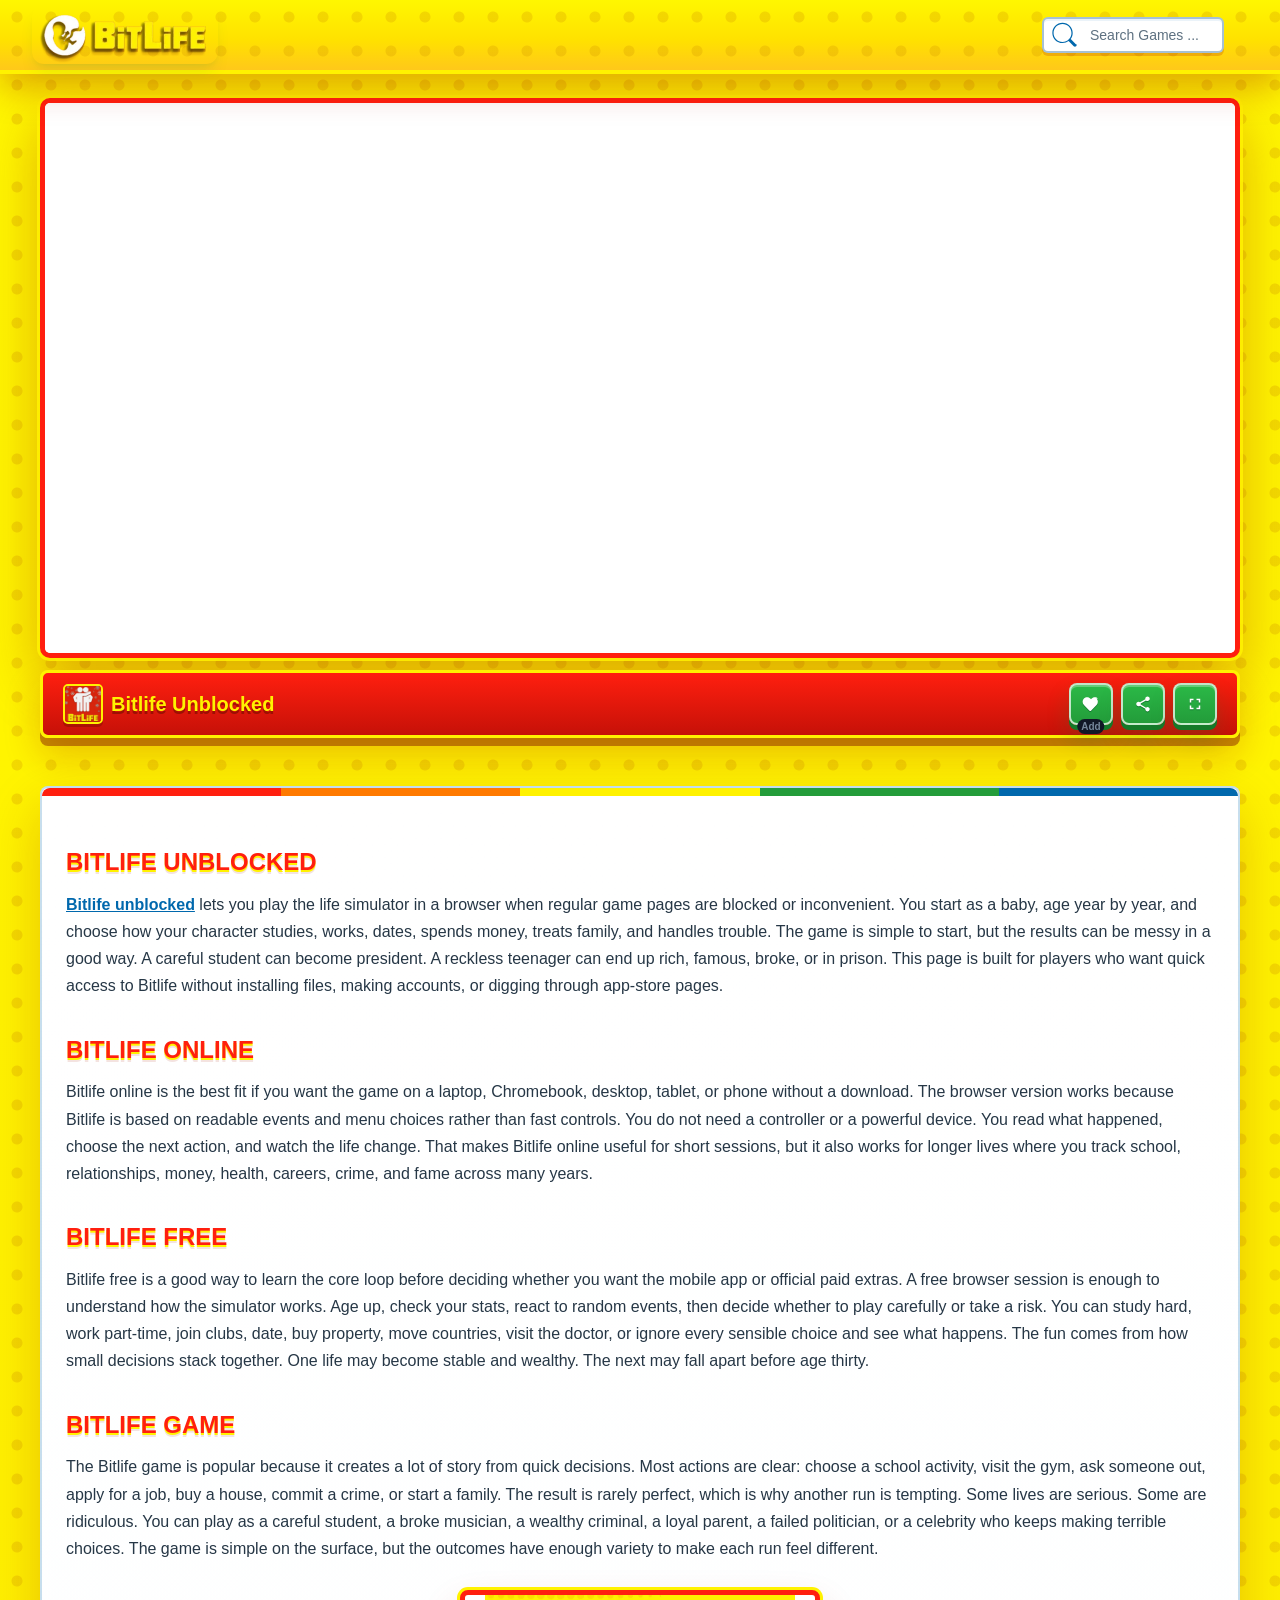
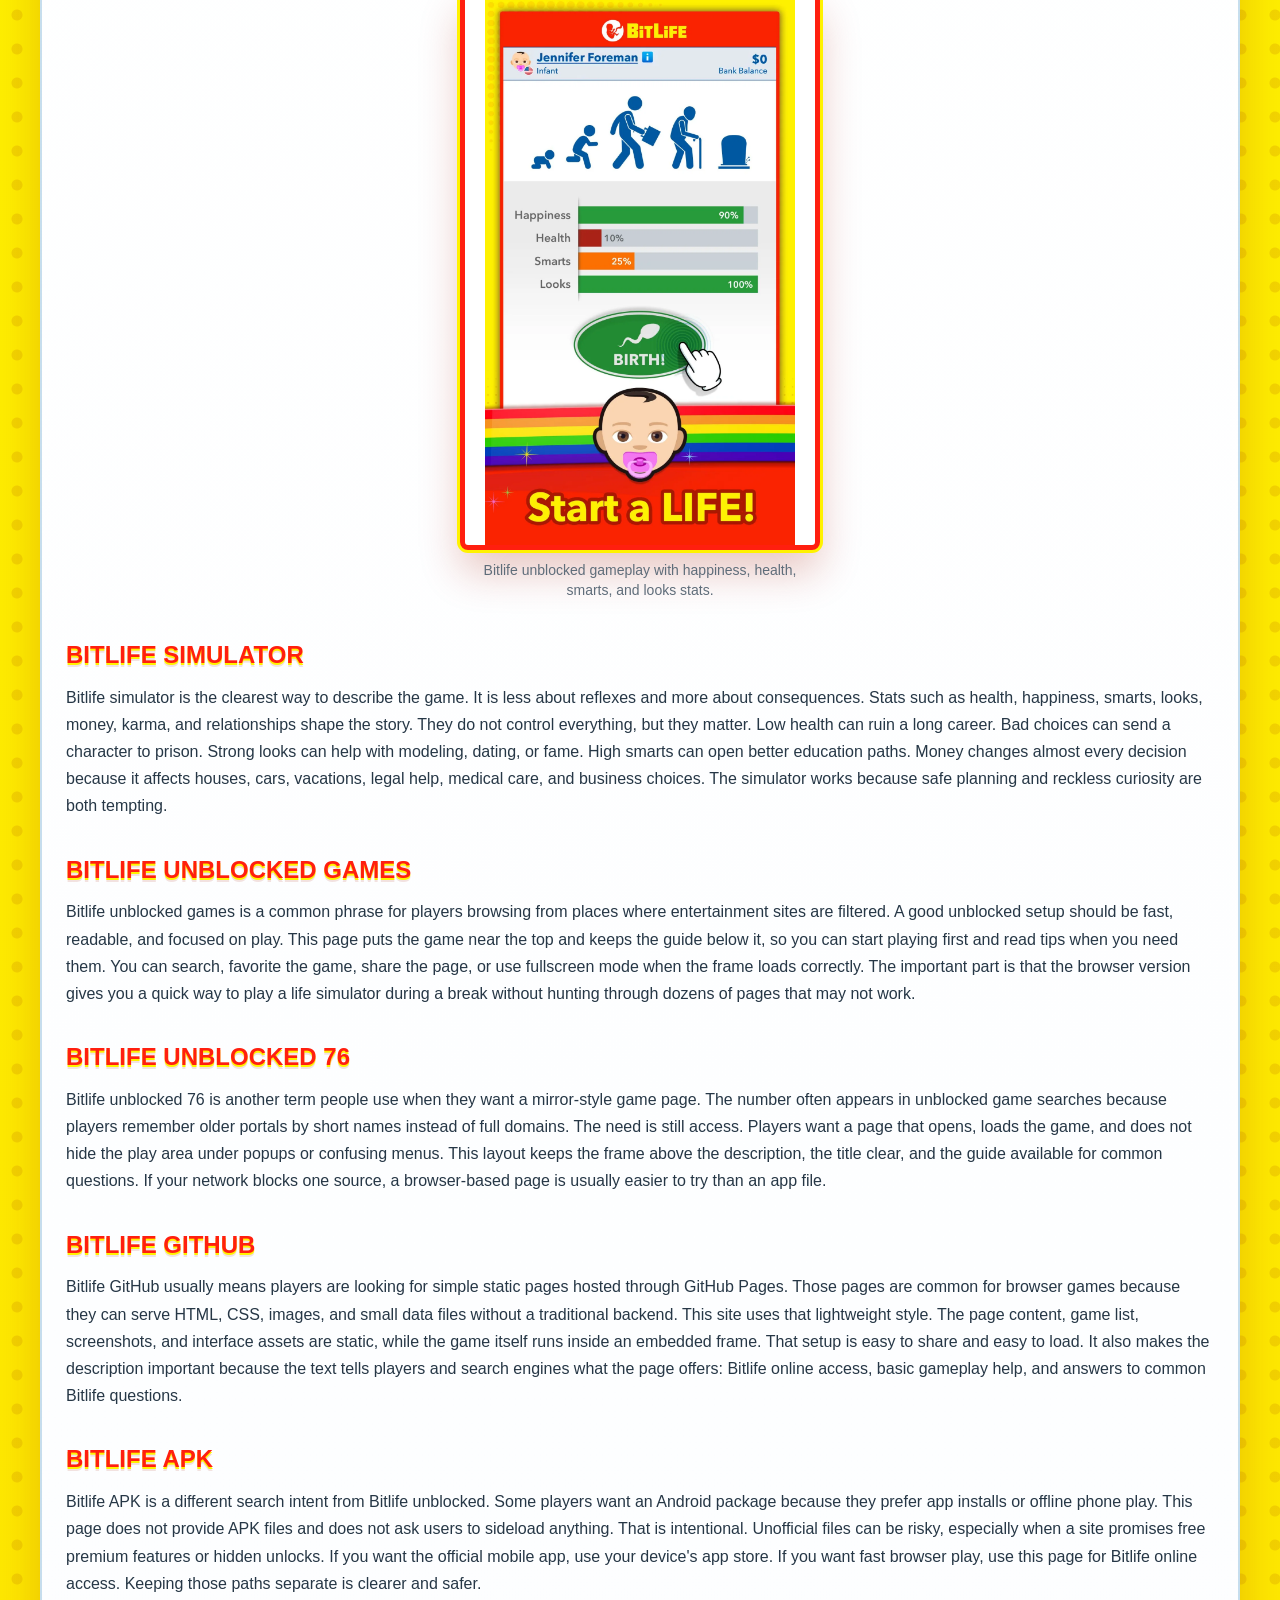
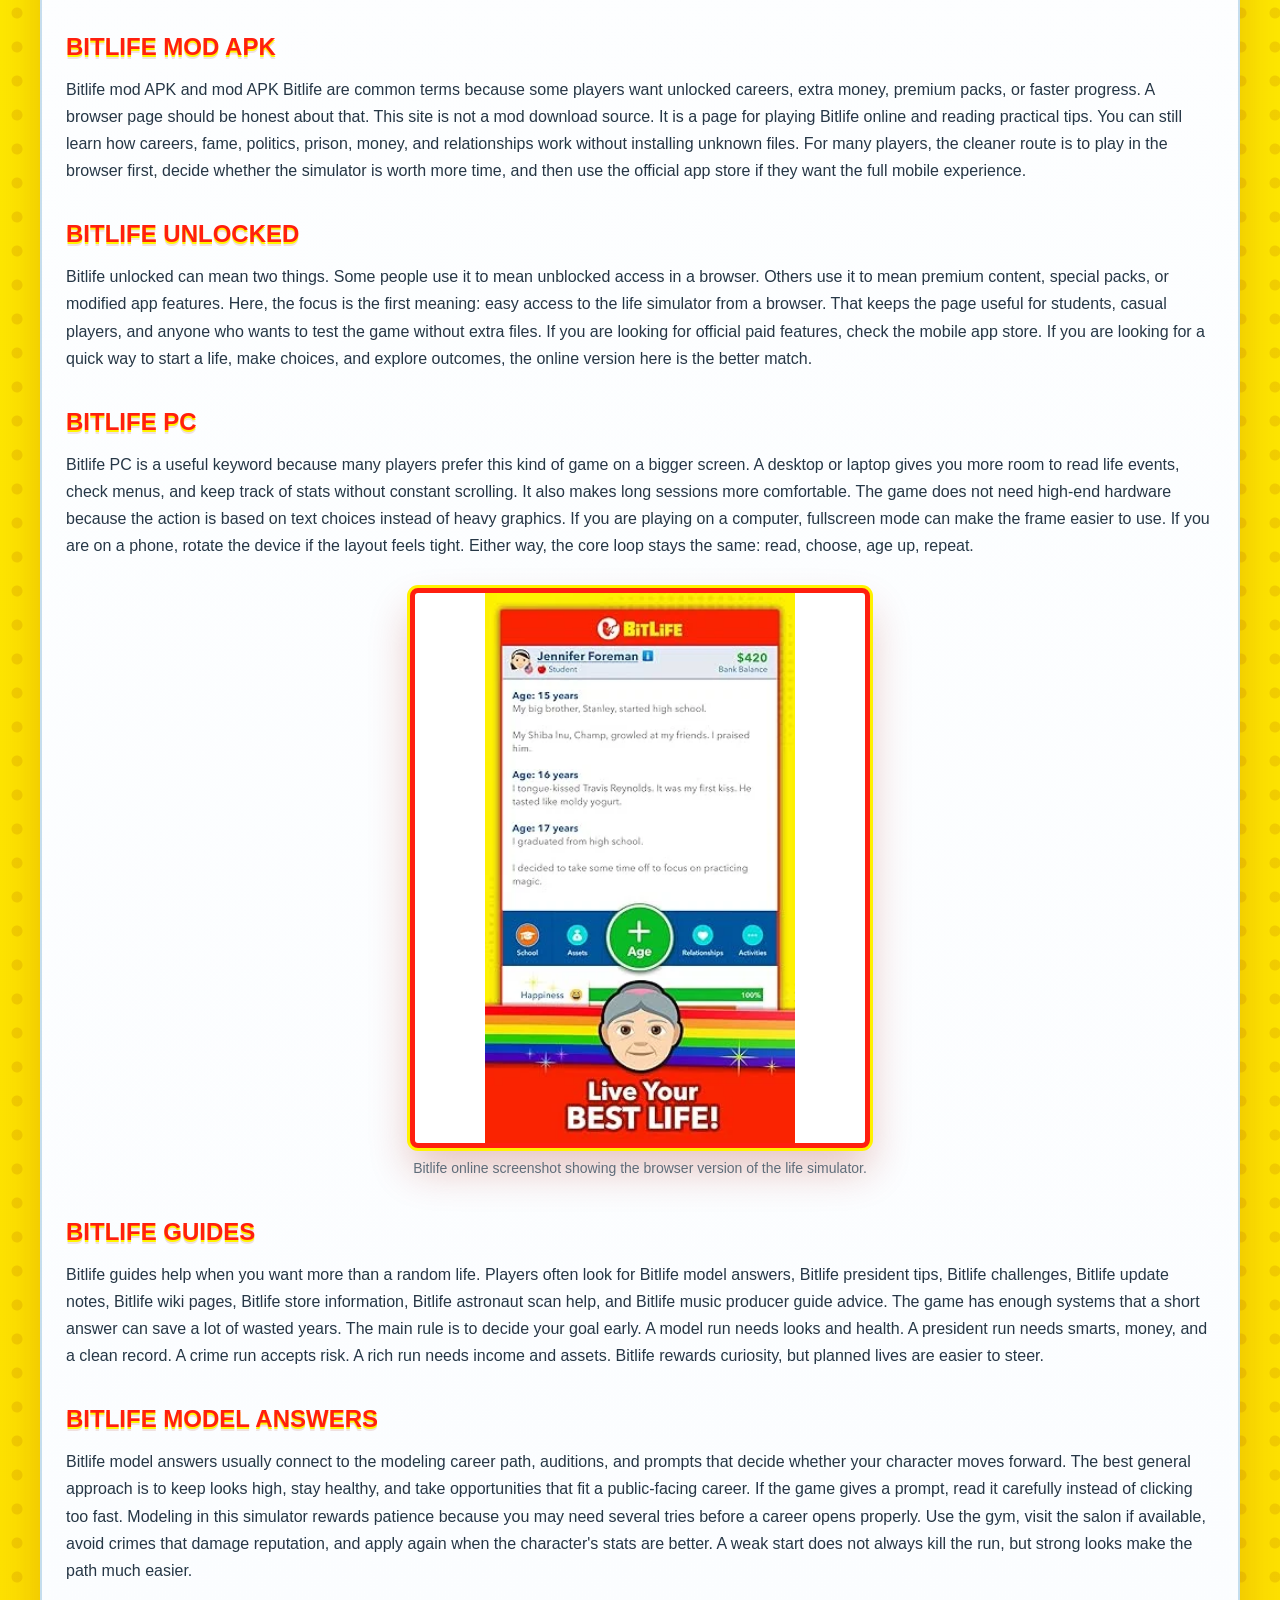
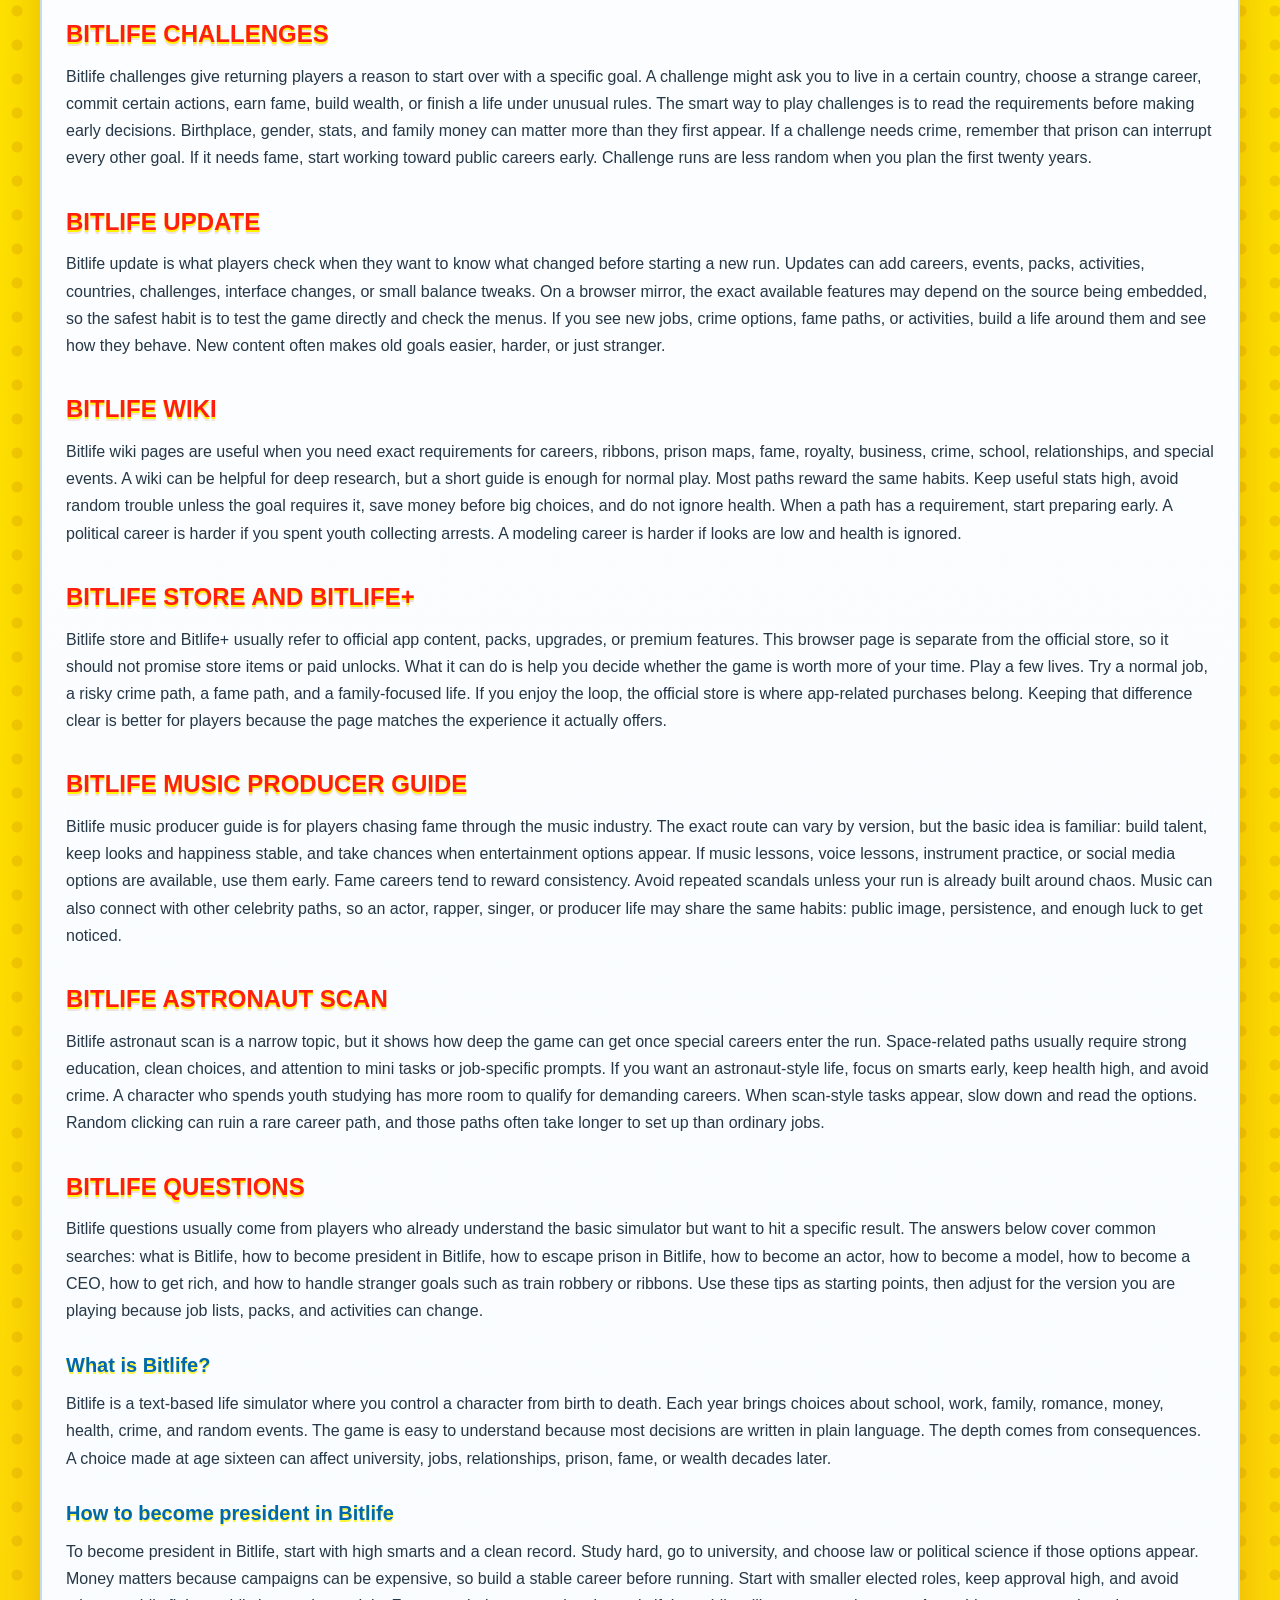
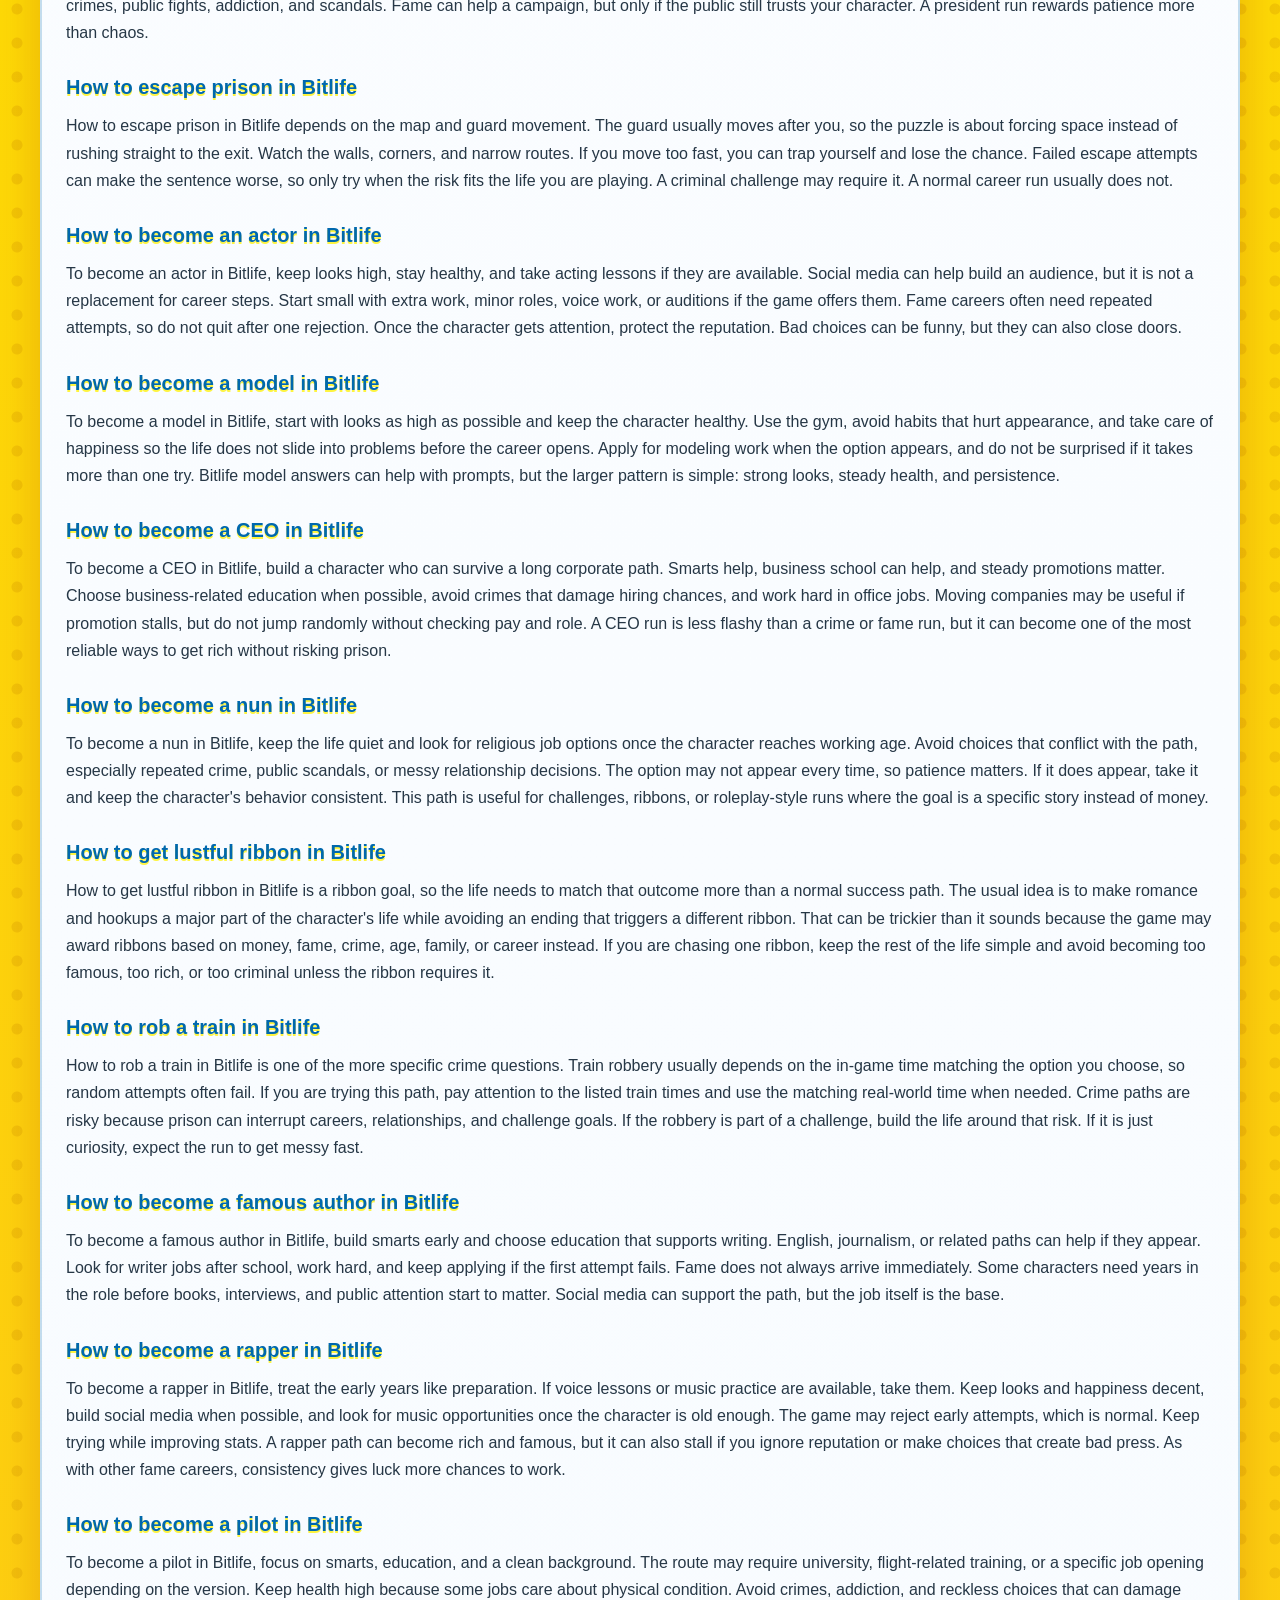
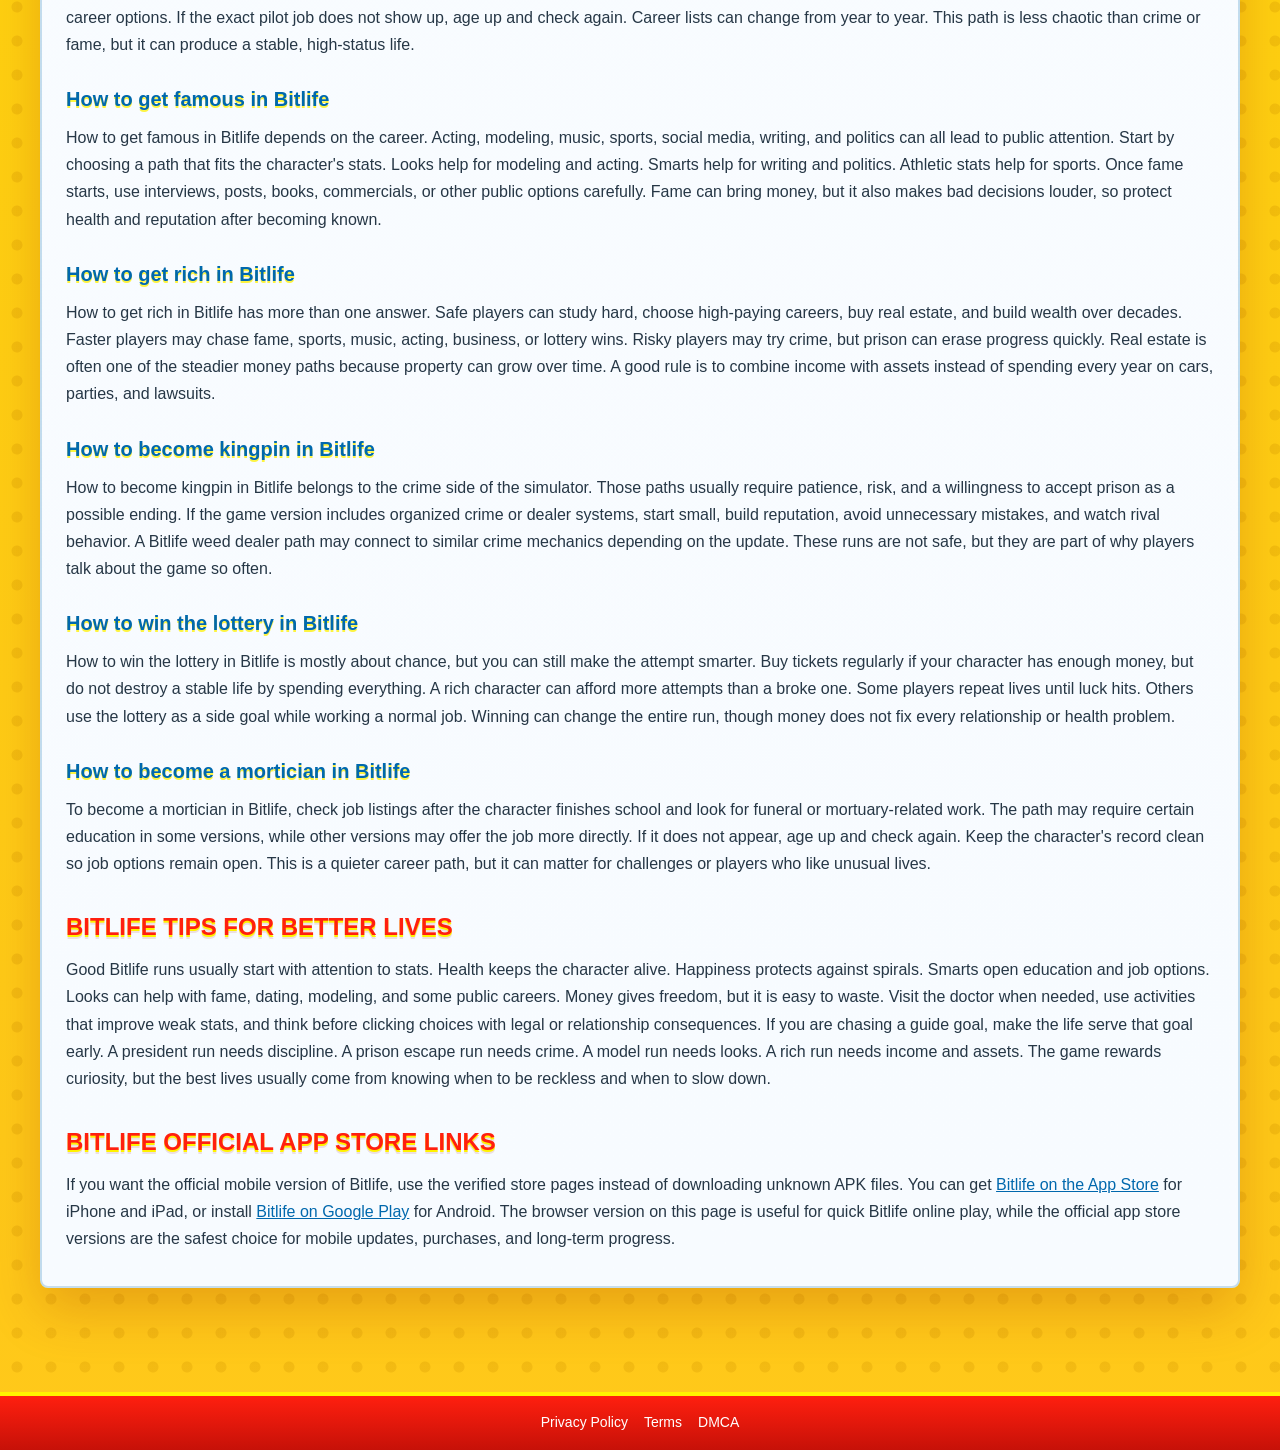
<file: index.html>
<!DOCTYPE html>
<html zontal-theme="dark" lang="en-US" class="dark">
<head>
<meta charset="utf-8">
<title>Bitlife Unblocked - Play Life Simulator Online Free</title>
<meta name="description" content="Play Bitlife unblocked online for free. Start a new life, make choices, build careers, and use simple guides for president, prison, actor, model, and more.">
<meta name="keywords" content="bitlife, bitlife unblocked, bitlife online, bitlife free, bitlife game, bitlife simulator, bitlife unblocked games, bitlife guides">
<meta name="title" content="Bitlife Unblocked - Play Bitlife Online Free">

<meta property="og:title" content="Bitlife Unblocked - Play Bitlife Online Free"><meta property="og:site_name" content="Bitlife Unblocked">
<meta property="og:type" content="website" />
<meta property="og:url" content="https://bitlife-unblocked-free.github.io/" />
<meta property="og:description" content="Play Bitlife unblocked online for free. Start a new life, make choices, build careers, and use simple guides for president, prison, actor, model, and more." />
<meta property="og:image" content="https://bitlife-unblocked-free.github.io/data/image/game/site-logo.webp" />
<meta name="twitter:card" content="summary_large_image" />
<meta name="twitter:title" content="Bitlife Unblocked - Play Bitlife Online Free" />
<meta name="twitter:description" content="Play Bitlife unblocked online for free. Start a new life, make choices, build careers, and use simple guides for president, prison, actor, model, and more." />
<meta name="twitter:image" content="https://bitlife-unblocked-free.github.io/data/image/game/site-logo.webp" /> 
<meta name="viewport"
 content="width=device-width, initial-scale=1.0, minimal-ui, shrink-to-fit=no viewport-fit=cover">
 <meta name="apple-mobile-web-app-capable" content="yes">
 <meta name="apple-mobile-web-app-status-bar-style" content="black-translucent">
 <meta name="apple-mobile-web-app-title" content="Bitlife Unblocked">
 <meta name="HandheldFriendly" content="true"/>
 <meta name="mobile-web-app-capable" content="yes"/>
  <link rel="icon" href="/favicon.ico" sizes="any">
  <link rel="icon" type="image/png" sizes="192x192" href="/favicon-192.png">
  <link rel="apple-touch-icon" sizes="180x180" href="/apple-touch-icon.png">
  <link rel="manifest" href="/site.webmanifest">
  <meta name="theme-color" content="#f21b0d">
  <meta http-equiv="x-ua-compatible" content="ie=edge">
 <link rel="canonical" href="https://bitlife-unblocked-free.github.io/" data-react-helmet="true">
 
 <!-- Google tag (gtag.js) -->
 <script async src="https://www.googletagmanager.com/gtag/js?id=G-HZW0Y8KCHE">
 </script><script>window.dataLayer = window.dataLayer || [];
 function gtag(){dataLayer.push(arguments);}
 gtag('js', new Date());

 gtag('config', 'G-HZW0Y8KCHE');</script> <script data-cfasync="false">var game_config = {
current_slug: 'bitlife-unblocked',
  home_page: 'bitlife-unblocked',
  domain_url: 'https://bitlife-unblocked-free.github.io',
  id_game: 2,
  logo: '/data/image/game/site-logo.webp',
 theme_color: '#f21b0d',
 domain_root: '/',
 not_allow_comment: 'no',
 show_comment: 'no'
 };
</script><link rel="stylesheet" type="text/css" href="/resources/css/swiper.css"/><!-- style.css-->
<link href="/resources/css/style.min.css"
 rel="stylesheet" type="text/css"/>
 <!-- style.css--><link href="/resources/css/meltdown-redesign.css" rel="stylesheet" type="text/css"/></head><body class="__className_d65c78 __variable_05e5f9"><div class="min-h-screen dark:bg-gray-950 font-sans antialiased flex flex-col"><header class="w-full py-1 bg-white/95 dark:bg-gray-900 backdrop-blur-md border-b border-[#007b43]/10 relative z-50"><div class="container flex h-30 items-center justify-between"><div class="flex gap-8 md:gap-12"><a href="/" class="flex items-center space-x-3 group"><div class="relative rounded-xl shadow-lg shadow-[#007b43]/10"><img alt="Bitlife Unblocked" loading="lazy" decoding="async" data-nimg="1"
 class=""
 style="color:transparent;object-fit: contain;max-height: 30px;"
 src="/data/image/game/site-logo.webp" /></div></a></div><div class="flex items-center gap-4"><div class="relative w-full mx-auto px-3 md:px-6 search-results"><div class="relative "><input type="text" placeholder="Search Games ..." id="search_txt"
 class="input_search w-full rounded-3xl transition-all duration-300 border-2 pl-9 pr-4 h-10 text-lg "
 autocomplete="off" /><button id="search_button"
 class="lucide lucide-search absolute top-1/2 -translate-y-1/2 transition-colors text-[#007b43]/70 left-2 w-7 h-7"><span class="svg-icon svelte-11lxo0l" aria-hidden="true"><svg class="svg-icon__link icon-search"><use xlink:href="#icon-search"></use></svg></span></button></div></div><!-- <button class="menu inline-flex items-center justify-center whitespace-nowrap rounded-md text-sm font-medium ring-offset-background focus-visible:outline-none focus-visible:ring-2 focus-visible:ring-ring focus-visible:ring-offset-2 disabled:pointer-events-none disabled:opacity-50 border border-input bg-background hover:bg-accent h-10 w-10 transition-all duration-300"
 aria-label="Menu" type="button"><span class="svg-icon" aria-hidden="true"><svg class="svg-icon__link"><use xlink:href="#icon-menu"></use></svg></span></button> --></div></div></header><div class="fixed hidden min-[1750px]:block top-20 left-6 z-50 ns-enh76-e-2 asset-container"><div class="w-[200px] h-[720px]"><div class="mt-8 mb-6 hidden"><div class="rounded-lg rounded-b-none overflow-hidden bg-gray-100"><div class="text-center text-gray-500/50 text-sm px-3 py-0">Advertisement</div></div></div></div></div><div class="relative"><div class="max-w-7xl mx-auto"><div class="flex h-full"><main class="flex-1 2xl:ml-[0]"><div class="min-h-screen"><div id="sub-page-data" class="w-full mx-auto px-3 md:px-10 py-3 md:py-6 page-data"><div class="mb-3 md:mb-12"><div class="w-full mx-auto px-0"><div class="mb-9 md:mb-12"><div class="w-full mx-auto"><div class="relative overflow-hidden rounded-2xl bg-gradient-to-br from-[#007b43]/10 to-white/5 dark:from-[#007b43]/20 dark:to-gray-900/10 shadow-2xl"><div class="relative w-full h-[--mobile-height] md:h-[--desktop-height]"
 style="width:100%;--mobile-height:400px;--desktop-height:550px;min-height:520px;"><div class="frame-box-game" id="frame-container"></div><script data-cfasync="false">window.addEventListener("DOMContentLoaded", function () {
 let game_frame = $('<iframe id="game-area" allowfullscreen="true" title="Play Bitlife Unblocked" width="100%" height="100%" src="https://unblockedgames67.gitlab.io/bitlife-life-simulator/" allow="autoplay; fullscreen; camera; focus-without-user-activation *; monetization; gamepad; keyboard-map *; xr-spatial-tracking; clipboard-write; web-share; accelerometer; magnetometer; gyroscope; display-capture" name="gameFrame" scrolling="no" sandbox="allow-forms allow-modals allow-orientation-lock allow-pointer-lock allow-popups allow-popups-to-escape-sandbox allow-presentation allow-scripts allow-same-origin allow-downloads"></iframe>');

 $("#frame-container").html(game_frame);
 });</script></div></div><div class="player__footer player-footer"><div class="player-footer__inner"><div class="player-footer__left player-footer__item"><img width="40" height="40"
   src="/data/image/game/site-banner.webp"
  class="img-fluid" decoding="async"
  alt="Bitlife Unblocked"
 fetchpriority="high"/><h1 class="">Bitlife Unblocked</h1></div><div class="player-footer__actions player-footer__item"><button type="button"
 class="g-footer__button favorite-icon favorites_btn favorites-add-2"
 onclick="favorite(this);"
 data-id="2"
 data-name="Bitlife Unblocked"
  data-url="/"
  data-slug="bitlife-unblocked"
 data-image="/data/image/game/Basket%20Random.webp"><span class="svg-icon" aria-hidden="true"><svg class="svg-icon__link"><use
 xlink:href="#icon-heart"></use></svg></span><div class="g-footer__button-title"><span class="g-footer__button-title_text g-footer__button-title_first">Add</span><span class="g-footer__button-title_text g-footer__button-title_last"></span></div></button><button class="g-footer__button toggleModalBtn"
 data-target="#modalShare"><span class="svg-icon" aria-hidden="true"><svg class="svg-icon__link"><use
 xlink:href="#icon-shares"></use></svg></span><div class="g-footer__button-title"><span class="g-footer__button-title_text g-footer__button-title_first"></span><span class="g-footer__button-title_text g-footer__button-title_last">Share</span></div></button><div class="footer__button hide_fullscreen"><button class="g-footer__button player-footer__fullscreen"
 onclick="open_fullscreen();"><span class="svg-icon" aria-hidden="true"><svg class="svg-icon__link"><use
 xlink:href="#icon-fullscreen"></use></svg></span><div class="g-footer__button-title"><span class="g-footer__button-title_text g-footer__button-title_first"></span><span class="g-footer__button-title_text g-footer__button-title_last">Full Screen</span></div></button></div></div></div></div><div class="mt-8 mb-6 hidden"><div class="rounded-lg rounded-b-none overflow-hidden bg-gray-100"><div class="text-center text-gray-500/50 text-sm px-3 py-0">Advertisement</div></div></div></div></div></div></div><div class="text-center mb-8 space-y-2"><div class="mt-8 mb-6 hidden"><div class="rounded-lg rounded-b-none overflow-hidden bg-gray-100"><div class="text-center text-gray-500/50 text-sm px-3 py-0">Advertisement</div></div></div></div><div class="mb-3 md:mb-12 sub_description"><div class="w-full mx-auto mt-8 md:mt-12 px-0"><div class="content-inner dark:bg-gray-800 rounded-lg shadow-lg hover:shadow-xl transition-shadow duration-300 p-6 relative overflow-hidden text-gray-600 dark:text-gray-300 ">
<div class="game-description page-content">
<h2>Bitlife unblocked</h2>
<p><a href="/" style="font-weight: 600; text-decoration: underline;">Bitlife unblocked</a> lets you play the life simulator in a browser when regular game pages are blocked or inconvenient. You start as a baby, age year by year, and choose how your character studies, works, dates, spends money, treats family, and handles trouble. The game is simple to start, but the results can be messy in a good way. A careful student can become president. A reckless teenager can end up rich, famous, broke, or in prison. This page is built for players who want quick access to Bitlife without installing files, making accounts, or digging through app-store pages.</p>
<h2>Bitlife online</h2>
<p>Bitlife online is the best fit if you want the game on a laptop, Chromebook, desktop, tablet, or phone without a download. The browser version works because Bitlife is based on readable events and menu choices rather than fast controls. You do not need a controller or a powerful device. You read what happened, choose the next action, and watch the life change. That makes Bitlife online useful for short sessions, but it also works for longer lives where you track school, relationships, money, health, careers, crime, and fame across many years.</p>
<h2>Bitlife free</h2>
<p>Bitlife free is a good way to learn the core loop before deciding whether you want the mobile app or official paid extras. A free browser session is enough to understand how the simulator works. Age up, check your stats, react to random events, then decide whether to play carefully or take a risk. You can study hard, work part-time, join clubs, date, buy property, move countries, visit the doctor, or ignore every sensible choice and see what happens. The fun comes from how small decisions stack together. One life may become stable and wealthy. The next may fall apart before age thirty.</p>
<h2>Bitlife game</h2>
<p>The Bitlife game is popular because it creates a lot of story from quick decisions. Most actions are clear: choose a school activity, visit the gym, ask someone out, apply for a job, buy a house, commit a crime, or start a family. The result is rarely perfect, which is why another run is tempting. Some lives are serious. Some are ridiculous. You can play as a careful student, a broke musician, a wealthy criminal, a loyal parent, a failed politician, or a celebrity who keeps making terrible choices. The game is simple on the surface, but the outcomes have enough variety to make each run feel different.</p>
<figure class="seo-image"><img src="/data/image/game/BitLife%20-%20Life%20Simulator%20.webp" alt="Bitlife unblocked gameplay showing life stats and the birth button" title="Bitlife unblocked gameplay" width="360" height="640" loading="lazy" class="img-fluid" /><figcaption>Bitlife unblocked gameplay with happiness, health, smarts, and looks stats.</figcaption></figure>
<h2>Bitlife simulator</h2>
<p>Bitlife simulator is the clearest way to describe the game. It is less about reflexes and more about consequences. Stats such as health, happiness, smarts, looks, money, karma, and relationships shape the story. They do not control everything, but they matter. Low health can ruin a long career. Bad choices can send a character to prison. Strong looks can help with modeling, dating, or fame. High smarts can open better education paths. Money changes almost every decision because it affects houses, cars, vacations, legal help, medical care, and business choices. The simulator works because safe planning and reckless curiosity are both tempting.</p>
<h2>Bitlife unblocked games</h2>
<p>Bitlife unblocked games is a common phrase for players browsing from places where entertainment sites are filtered. A good unblocked setup should be fast, readable, and focused on play. This page puts the game near the top and keeps the guide below it, so you can start playing first and read tips when you need them. You can search, favorite the game, share the page, or use fullscreen mode when the frame loads correctly. The important part is that the browser version gives you a quick way to play a life simulator during a break without hunting through dozens of pages that may not work.</p>
<h2>Bitlife unblocked 76</h2>
<p>Bitlife unblocked 76 is another term people use when they want a mirror-style game page. The number often appears in unblocked game searches because players remember older portals by short names instead of full domains. The need is still access. Players want a page that opens, loads the game, and does not hide the play area under popups or confusing menus. This layout keeps the frame above the description, the title clear, and the guide available for common questions. If your network blocks one source, a browser-based page is usually easier to try than an app file.</p>
<h2>Bitlife GitHub</h2>
<p>Bitlife GitHub usually means players are looking for simple static pages hosted through GitHub Pages. Those pages are common for browser games because they can serve HTML, CSS, images, and small data files without a traditional backend. This site uses that lightweight style. The page content, game list, screenshots, and interface assets are static, while the game itself runs inside an embedded frame. That setup is easy to share and easy to load. It also makes the description important because the text tells players and search engines what the page offers: Bitlife online access, basic gameplay help, and answers to common Bitlife questions.</p>
<h2>Bitlife APK</h2>
<p>Bitlife APK is a different search intent from Bitlife unblocked. Some players want an Android package because they prefer app installs or offline phone play. This page does not provide APK files and does not ask users to sideload anything. That is intentional. Unofficial files can be risky, especially when a site promises free premium features or hidden unlocks. If you want the official mobile app, use your device's app store. If you want fast browser play, use this page for Bitlife online access. Keeping those paths separate is clearer and safer.</p>
<h2>Bitlife mod APK</h2>
<p>Bitlife mod APK and mod APK Bitlife are common terms because some players want unlocked careers, extra money, premium packs, or faster progress. A browser page should be honest about that. This site is not a mod download source. It is a page for playing Bitlife online and reading practical tips. You can still learn how careers, fame, politics, prison, money, and relationships work without installing unknown files. For many players, the cleaner route is to play in the browser first, decide whether the simulator is worth more time, and then use the official app store if they want the full mobile experience.</p>
<h2>Bitlife unlocked</h2>
<p>Bitlife unlocked can mean two things. Some people use it to mean unblocked access in a browser. Others use it to mean premium content, special packs, or modified app features. Here, the focus is the first meaning: easy access to the life simulator from a browser. That keeps the page useful for students, casual players, and anyone who wants to test the game without extra files. If you are looking for official paid features, check the mobile app store. If you are looking for a quick way to start a life, make choices, and explore outcomes, the online version here is the better match.</p>
<h2>Bitlife PC</h2>
<p>Bitlife PC is a useful keyword because many players prefer this kind of game on a bigger screen. A desktop or laptop gives you more room to read life events, check menus, and keep track of stats without constant scrolling. It also makes long sessions more comfortable. The game does not need high-end hardware because the action is based on text choices instead of heavy graphics. If you are playing on a computer, fullscreen mode can make the frame easier to use. If you are on a phone, rotate the device if the layout feels tight. Either way, the core loop stays the same: read, choose, age up, repeat.</p>
<figure class="seo-image seo-image--wide"><img src="/data/image/game/BitLife%20-%20Life%20Simulator.webp" alt="Bitlife online screenshot from the life simulator game" title="Bitlife online screenshot" width="640" height="480" loading="lazy" class="img-fluid" /><figcaption>Bitlife online screenshot showing the browser version of the life simulator.</figcaption></figure>
<h2>Bitlife guides</h2>
<p>Bitlife guides help when you want more than a random life. Players often look for Bitlife model answers, Bitlife president tips, Bitlife challenges, Bitlife update notes, Bitlife wiki pages, Bitlife store information, Bitlife astronaut scan help, and Bitlife music producer guide advice. The game has enough systems that a short answer can save a lot of wasted years. The main rule is to decide your goal early. A model run needs looks and health. A president run needs smarts, money, and a clean record. A crime run accepts risk. A rich run needs income and assets. Bitlife rewards curiosity, but planned lives are easier to steer.</p>
<h2>Bitlife model answers</h2>
<p>Bitlife model answers usually connect to the modeling career path, auditions, and prompts that decide whether your character moves forward. The best general approach is to keep looks high, stay healthy, and take opportunities that fit a public-facing career. If the game gives a prompt, read it carefully instead of clicking too fast. Modeling in this simulator rewards patience because you may need several tries before a career opens properly. Use the gym, visit the salon if available, avoid crimes that damage reputation, and apply again when the character's stats are better. A weak start does not always kill the run, but strong looks make the path much easier.</p>
<h2>Bitlife challenges</h2>
<p>Bitlife challenges give returning players a reason to start over with a specific goal. A challenge might ask you to live in a certain country, choose a strange career, commit certain actions, earn fame, build wealth, or finish a life under unusual rules. The smart way to play challenges is to read the requirements before making early decisions. Birthplace, gender, stats, and family money can matter more than they first appear. If a challenge needs crime, remember that prison can interrupt every other goal. If it needs fame, start working toward public careers early. Challenge runs are less random when you plan the first twenty years.</p>
<h2>Bitlife update</h2>
<p>Bitlife update is what players check when they want to know what changed before starting a new run. Updates can add careers, events, packs, activities, countries, challenges, interface changes, or small balance tweaks. On a browser mirror, the exact available features may depend on the source being embedded, so the safest habit is to test the game directly and check the menus. If you see new jobs, crime options, fame paths, or activities, build a life around them and see how they behave. New content often makes old goals easier, harder, or just stranger.</p>
<h2>Bitlife wiki</h2>
<p>Bitlife wiki pages are useful when you need exact requirements for careers, ribbons, prison maps, fame, royalty, business, crime, school, relationships, and special events. A wiki can be helpful for deep research, but a short guide is enough for normal play. Most paths reward the same habits. Keep useful stats high, avoid random trouble unless the goal requires it, save money before big choices, and do not ignore health. When a path has a requirement, start preparing early. A political career is harder if you spent youth collecting arrests. A modeling career is harder if looks are low and health is ignored.</p>
<h2>Bitlife store and Bitlife+</h2>
<p>Bitlife store and Bitlife+ usually refer to official app content, packs, upgrades, or premium features. This browser page is separate from the official store, so it should not promise store items or paid unlocks. What it can do is help you decide whether the game is worth more of your time. Play a few lives. Try a normal job, a risky crime path, a fame path, and a family-focused life. If you enjoy the loop, the official store is where app-related purchases belong. Keeping that difference clear is better for players because the page matches the experience it actually offers.</p>
<h2>Bitlife music producer guide</h2>
<p>Bitlife music producer guide is for players chasing fame through the music industry. The exact route can vary by version, but the basic idea is familiar: build talent, keep looks and happiness stable, and take chances when entertainment options appear. If music lessons, voice lessons, instrument practice, or social media options are available, use them early. Fame careers tend to reward consistency. Avoid repeated scandals unless your run is already built around chaos. Music can also connect with other celebrity paths, so an actor, rapper, singer, or producer life may share the same habits: public image, persistence, and enough luck to get noticed.</p>
<h2>Bitlife astronaut scan</h2>
<p>Bitlife astronaut scan is a narrow topic, but it shows how deep the game can get once special careers enter the run. Space-related paths usually require strong education, clean choices, and attention to mini tasks or job-specific prompts. If you want an astronaut-style life, focus on smarts early, keep health high, and avoid crime. A character who spends youth studying has more room to qualify for demanding careers. When scan-style tasks appear, slow down and read the options. Random clicking can ruin a rare career path, and those paths often take longer to set up than ordinary jobs.</p>
<h2>Bitlife questions</h2>
<p>Bitlife questions usually come from players who already understand the basic simulator but want to hit a specific result. The answers below cover common searches: what is Bitlife, how to become president in Bitlife, how to escape prison in Bitlife, how to become an actor, how to become a model, how to become a CEO, how to get rich, and how to handle stranger goals such as train robbery or ribbons. Use these tips as starting points, then adjust for the version you are playing because job lists, packs, and activities can change.</p>
<h3>What is Bitlife?</h3>
<p>Bitlife is a text-based life simulator where you control a character from birth to death. Each year brings choices about school, work, family, romance, money, health, crime, and random events. The game is easy to understand because most decisions are written in plain language. The depth comes from consequences. A choice made at age sixteen can affect university, jobs, relationships, prison, fame, or wealth decades later.</p>
<h3>How to become president in Bitlife</h3>
<p>To become president in Bitlife, start with high smarts and a clean record. Study hard, go to university, and choose law or political science if those options appear. Money matters because campaigns can be expensive, so build a stable career before running. Start with smaller elected roles, keep approval high, and avoid crimes, public fights, addiction, and scandals. Fame can help a campaign, but only if the public still trusts your character. A president run rewards patience more than chaos.</p>
<h3>How to escape prison in Bitlife</h3>
<p>How to escape prison in Bitlife depends on the map and guard movement. The guard usually moves after you, so the puzzle is about forcing space instead of rushing straight to the exit. Watch the walls, corners, and narrow routes. If you move too fast, you can trap yourself and lose the chance. Failed escape attempts can make the sentence worse, so only try when the risk fits the life you are playing. A criminal challenge may require it. A normal career run usually does not.</p>
<h3>How to become an actor in Bitlife</h3>
<p>To become an actor in Bitlife, keep looks high, stay healthy, and take acting lessons if they are available. Social media can help build an audience, but it is not a replacement for career steps. Start small with extra work, minor roles, voice work, or auditions if the game offers them. Fame careers often need repeated attempts, so do not quit after one rejection. Once the character gets attention, protect the reputation. Bad choices can be funny, but they can also close doors.</p>
<h3>How to become a model in Bitlife</h3>
<p>To become a model in Bitlife, start with looks as high as possible and keep the character healthy. Use the gym, avoid habits that hurt appearance, and take care of happiness so the life does not slide into problems before the career opens. Apply for modeling work when the option appears, and do not be surprised if it takes more than one try. Bitlife model answers can help with prompts, but the larger pattern is simple: strong looks, steady health, and persistence.</p>
<h3>How to become a CEO in Bitlife</h3>
<p>To become a CEO in Bitlife, build a character who can survive a long corporate path. Smarts help, business school can help, and steady promotions matter. Choose business-related education when possible, avoid crimes that damage hiring chances, and work hard in office jobs. Moving companies may be useful if promotion stalls, but do not jump randomly without checking pay and role. A CEO run is less flashy than a crime or fame run, but it can become one of the most reliable ways to get rich without risking prison.</p>
<h3>How to become a nun in Bitlife</h3>
<p>To become a nun in Bitlife, keep the life quiet and look for religious job options once the character reaches working age. Avoid choices that conflict with the path, especially repeated crime, public scandals, or messy relationship decisions. The option may not appear every time, so patience matters. If it does appear, take it and keep the character's behavior consistent. This path is useful for challenges, ribbons, or roleplay-style runs where the goal is a specific story instead of money.</p>
<h3>How to get lustful ribbon in Bitlife</h3>
<p>How to get lustful ribbon in Bitlife is a ribbon goal, so the life needs to match that outcome more than a normal success path. The usual idea is to make romance and hookups a major part of the character's life while avoiding an ending that triggers a different ribbon. That can be trickier than it sounds because the game may award ribbons based on money, fame, crime, age, family, or career instead. If you are chasing one ribbon, keep the rest of the life simple and avoid becoming too famous, too rich, or too criminal unless the ribbon requires it.</p>
<h3>How to rob a train in Bitlife</h3>
<p>How to rob a train in Bitlife is one of the more specific crime questions. Train robbery usually depends on the in-game time matching the option you choose, so random attempts often fail. If you are trying this path, pay attention to the listed train times and use the matching real-world time when needed. Crime paths are risky because prison can interrupt careers, relationships, and challenge goals. If the robbery is part of a challenge, build the life around that risk. If it is just curiosity, expect the run to get messy fast.</p>
<h3>How to become a famous author in Bitlife</h3>
<p>To become a famous author in Bitlife, build smarts early and choose education that supports writing. English, journalism, or related paths can help if they appear. Look for writer jobs after school, work hard, and keep applying if the first attempt fails. Fame does not always arrive immediately. Some characters need years in the role before books, interviews, and public attention start to matter. Social media can support the path, but the job itself is the base.</p>
<h3>How to become a rapper in Bitlife</h3>
<p>To become a rapper in Bitlife, treat the early years like preparation. If voice lessons or music practice are available, take them. Keep looks and happiness decent, build social media when possible, and look for music opportunities once the character is old enough. The game may reject early attempts, which is normal. Keep trying while improving stats. A rapper path can become rich and famous, but it can also stall if you ignore reputation or make choices that create bad press. As with other fame careers, consistency gives luck more chances to work.</p>
<h3>How to become a pilot in Bitlife</h3>
<p>To become a pilot in Bitlife, focus on smarts, education, and a clean background. The route may require university, flight-related training, or a specific job opening depending on the version. Keep health high because some jobs care about physical condition. Avoid crimes, addiction, and reckless choices that can damage career options. If the exact pilot job does not show up, age up and check again. Career lists can change from year to year. This path is less chaotic than crime or fame, but it can produce a stable, high-status life.</p>
<h3>How to get famous in Bitlife</h3>
<p>How to get famous in Bitlife depends on the career. Acting, modeling, music, sports, social media, writing, and politics can all lead to public attention. Start by choosing a path that fits the character's stats. Looks help for modeling and acting. Smarts help for writing and politics. Athletic stats help for sports. Once fame starts, use interviews, posts, books, commercials, or other public options carefully. Fame can bring money, but it also makes bad decisions louder, so protect health and reputation after becoming known.</p>
<h3>How to get rich in Bitlife</h3>
<p>How to get rich in Bitlife has more than one answer. Safe players can study hard, choose high-paying careers, buy real estate, and build wealth over decades. Faster players may chase fame, sports, music, acting, business, or lottery wins. Risky players may try crime, but prison can erase progress quickly. Real estate is often one of the steadier money paths because property can grow over time. A good rule is to combine income with assets instead of spending every year on cars, parties, and lawsuits.</p>
<h3>How to become kingpin in Bitlife</h3>
<p>How to become kingpin in Bitlife belongs to the crime side of the simulator. Those paths usually require patience, risk, and a willingness to accept prison as a possible ending. If the game version includes organized crime or dealer systems, start small, build reputation, avoid unnecessary mistakes, and watch rival behavior. A Bitlife weed dealer path may connect to similar crime mechanics depending on the update. These runs are not safe, but they are part of why players talk about the game so often.</p>
<h3>How to win the lottery in Bitlife</h3>
<p>How to win the lottery in Bitlife is mostly about chance, but you can still make the attempt smarter. Buy tickets regularly if your character has enough money, but do not destroy a stable life by spending everything. A rich character can afford more attempts than a broke one. Some players repeat lives until luck hits. Others use the lottery as a side goal while working a normal job. Winning can change the entire run, though money does not fix every relationship or health problem.</p>
<h3>How to become a mortician in Bitlife</h3>
<p>To become a mortician in Bitlife, check job listings after the character finishes school and look for funeral or mortuary-related work. The path may require certain education in some versions, while other versions may offer the job more directly. If it does not appear, age up and check again. Keep the character's record clean so job options remain open. This is a quieter career path, but it can matter for challenges or players who like unusual lives.</p>
<h2>Bitlife tips for better lives</h2>
<p>Good Bitlife runs usually start with attention to stats. Health keeps the character alive. Happiness protects against spirals. Smarts open education and job options. Looks can help with fame, dating, modeling, and some public careers. Money gives freedom, but it is easy to waste. Visit the doctor when needed, use activities that improve weak stats, and think before clicking choices with legal or relationship consequences. If you are chasing a guide goal, make the life serve that goal early. A president run needs discipline. A prison escape run needs crime. A model run needs looks. A rich run needs income and assets. The game rewards curiosity, but the best lives usually come from knowing when to be reckless and when to slow down.</p>
<h2>Bitlife official app store links</h2>
<p>If you want the official mobile version of Bitlife, use the verified store pages instead of downloading unknown APK files. You can get <a href="https://apps.apple.com/us/app/bitlife-life-simulator/id1374403536" target="_blank" rel="noopener">Bitlife on the App Store</a> for iPhone and iPad, or install <a href="https://play.google.com/store/apps/details?id=com.candywriter.bitlife&amp;hl=en" target="_blank" rel="noopener">Bitlife on Google Play</a> for Android. The browser version on this page is useful for quick Bitlife online play, while the official app store versions are the safest choice for mobile updates, purchases, and long-term progress.</p>
</div></div></div></div></div></div></div></div></div><div class="text-center mb-8 space-y-2"><div class="mt-8 mb-6 hidden"><div class="rounded-lg rounded-b-none overflow-hidden bg-gray-100"><div class="text-center text-gray-500/50 text-sm px-3 py-0">Advertisement</div></div></div></div><footer class="mt-auto bg-gradient-to-b from-gray-50 to-white dark:from-gray-900 dark:to-gray-800 py-4"><div class="max-w-7xl mx-auto flex"> <nav class="footer-legal flex justify-center items-center gap-4 flex-wrap px-3 md:px-12 w-full" aria-label="Legal links"><a href="/privacy/">Privacy Policy</a><a href="/terms/">Terms</a><a href="/dmca/">DMCA</a></nav></div></footer></div><div class="page_loading" style="display: none;"><div class="loading_page"><div class="loader"></div></div></div><button id="button-gotop" class="btn_up"><span class="svg-icon" aria-hidden="true"> <svg class="svg-icon__link"> <use
 xlink:href="#icon-keyboard_arrow_up"></use> </svg> </span></button><svg class="main-svg-sprite main-svg-sprite--icons" xmlns="http://www.w3.org/2000/svg" style="display: none;"
 xmlns:xlink="http://www.w3.org/1999/xlink"><symbol id="icon-chevron-right" viewBox="0 0 24 24"><path d="M9.707 18.707l6-6c0.391-0.391 0.391-1.024 0-1.414l-6-6c-0.391-0.391-1.024-0.391-1.414 0s-0.391 1.024 0 1.414l5.293 5.293-5.293 5.293c-0.391 0.391-0.391 1.024 0 1.414s1.024 0.391 1.414 0z"></path></symbol><symbol id="icon-chevron-left" viewBox="0 0 24 24"><path d="M15.707 17.293l-5.293-5.293 5.293-5.293c0.391-0.391 0.391-1.024 0-1.414s-1.024-0.391-1.414 0l-6 6c-0.391 0.391-0.391 1.024 0 1.414l6 6c0.391 0.391 1.024 0.391 1.414 0s0.391-1.024 0-1.414z"></path></symbol><symbol id="icon-arrow-left" viewBox="0 0 452 452"><path d="M106.406 203.554L300.693 9.2735C313.052 -3.0915 333.09 -3.09149 345.443 9.27351C357.797 21.6275 357.797 41.6645 345.443 54.0175L173.529 225.926L345.438 397.829C357.792 410.188 357.792 430.224 345.438 442.578C333.084 454.937 313.047 454.936 300.688 442.577L106.401 248.293C100.224 242.113 97.1385 234.022 97.1385 225.927C97.1386 217.828 100.23 209.731 106.406 203.554Z"/></symbol><symbol id="icon-arrow-right" viewBox="0 0 451.846 451.847"><path d="M345.441,248.292L151.154,442.573c-12.359,12.365-32.397,12.365-44.75,0c-12.354-12.354-12.354-32.391,0-44.744L278.318,225.92L106.409,54.017c-12.354-12.359-12.354-32.394,0-44.748c12.354-12.359,32.391-12.359,44.75,0l194.287,194.284c6.177,6.18,9.262,14.271,9.262,22.366C354.708,234.018,351.617,242.115,345.441,248.292z"/></symbol><symbol id="icon-menu" overflow="visible" viewBox="0 0 45 36"><path d="M2.528 13.472v0h35.392q1.056 0 1.792 0.736t0.736 1.792q0 1.024-0.736 1.792-0.736 0.736-1.792 0.736v0h-35.392q-1.056 0-1.792-0.736-0.736-0.768-0.736-1.792 0-1.056 0.736-1.792t1.792-0.736zM2.528 26.944v0h35.392q0.672 0 1.28 0.32t0.96 0.928q0.352 0.576 0.352 1.28 0 0.672-0.352 1.28-0.352 0.576-0.96 0.928-0.608 0.32-1.28 0.32v0h-35.392q-1.024-0.032-1.76-0.768-0.704-0.736-0.704-1.76t0.704-1.76q0.736-0.736 1.76-0.768zM2.528 0v0h35.392q1.024 0.032 1.728 0.768 0.736 0.736 0.736 1.76t-0.736 1.76q-0.704 0.736-1.728 0.768v0h-35.392q-1.056 0-1.792-0.736-0.736-0.768-0.736-1.792 0-1.056 0.736-1.792t1.792-0.736z"/></symbol><symbol id="icon-keyboard_arrow_up" overflow="visible" viewBox="0 0 24 24"><path d="M16.59 15.59q0.288 0.288 0.696 0.288t0.696-0.288q0.288-0.288 0.288-0.696t-0.288-0.696l-5.293-5.293-5.293 5.293q-0.288 0.288-0.288 0.696t0.288 0.696q0.288 0.288 0.696 0.288t0.696-0.288l4.593-4.593z"/></symbol><symbol id="icon-keyboard_arrow_down" overflow="visible" viewBox="0 0 24 24"><path d="M16.59 8.704q0.288-0.288 0.696-0.288t0.696 0.288q0.288 0.288 0.288 0.696t-0.288 0.696l-5.293 5.293-5.293-5.293q-0.288-0.288-0.288-0.696t0.288-0.696q0.288-0.288 0.696-0.288t0.696 0.288l4.593 4.593z"/></symbol><symbol id="icon-search" overflow="visible" viewBox="0 0 37 37"><path d="M36.772 33.872l-8.677-8.677c2.095-2.863 3.334-6.384 3.334-10.195 0-9.447-7.661-17.108-17.109-17.108s-17.108 7.661-17.108 17.108 7.661 17.109 17.108 17.109c3.811 0 7.332-1.239 10.195-3.334l8.677 8.677c0.547 0.547 1.274 0.821 2.002 0.821s1.456-0.274 2.002-0.821c1.108-1.104 1.108-2.876 0.576-3.58zM14.32 30.272c-8.322 0-15.072-6.75-15.072-15.072s6.75-15.072 15.072-15.072 15.072 6.75 15.072 15.072-6.75 15.072-15.072 15.072z"/></symbol><symbol id="icon-heart" overflow="visible" viewBox="0 0 24 24"><path d="M21.409 4.694c-2.318-2.362-6.087-2.362-8.409 0l-0.997 1.015-0.997-1.015c-2.322-2.362-6.091-2.362-8.409 0-2.365 2.408-2.365 6.315 0 8.723l7.409 7.543c0.271 0.275 0.632 0.424 0.997 0.424s0.726-0.149 0.997-0.424l7.409-7.543c2.365-2.408 2.365-6.315 0-8.723z"/></symbol><symbol id="icon-shares" viewBox="0 0 24 24"><path d="M18 16.08c-.76 0-1.44.3-1.96.77L8.91 12.7c.05-.23.09-.46.09-.7s-.04-.47-.09-.7l7.05-4.11c.54.5 1.25.81 2.04.81 1.66 0 3-1.34 3-3s-1.34-3-3-3-3 1.34-3 3c0 .24.04.47.09.7L8.04 9.81C7.5 9.31 6.79 9 6 9c-1.66 0-3 1.34-3 3s1.34 3 3 3c.79 0 1.5-.31 2.04-.81l7.12 4.16c-.05.21-.08.43-.08.65 0 1.61 1.31 2.92 2.92 2.92 1.61 0 2.92-1.31 2.92-2.92s-1.31-2.92-2.92-2.92z"/></symbol><symbol id="icon-close" overflow="visible" viewBox="0 0 24 24"><path d="M20.293 5.114c-0.391-0.391-1.024-0.391-1.414 0l-6.879 6.879-6.879-6.879c-0.391-0.391-1.024-0.391-1.414 0s-0.391 1.024 0 1.414l6.879 6.879-6.879 6.879c-0.391 0.391-0.391 1.024 0 1.414 0.195 0.195 0.451 0.293 0.707 0.293s0.512-0.098 0.707-0.293l6.879-6.879 6.879 6.879c0.195 0.195 0.451 0.293 0.707 0.293s0.512-0.098 0.707-0.293c0.391-0.391 0.391-1.024 0-1.414l-6.879-6.879 6.879-6.879c0.39-0.39 0.39-1.024-0.001-1.415z"/></symbol><symbol id="icon-fullscreen" viewBox="0 0 24 24"><path d="M7 14H5v5h5v-2H7v-3zm-2-4h2V7h3V5H5v5zm12 7h-3v2h5v-5h-2v3zM14 5v2h3v3h2V5h-5z"/></symbol></svg><div id="modalShare" class="popup_share hidden"><div class="blur_dialog fixed inset-0"></div><div class="popup_wrapper"><div class="popup-heading"><span class="svg-icon" aria-hidden="true"><svg class="svg-icon__link"><use
 xlink:href="#icon-shares"></use></svg></span></div><div class="title_contact">SHARE WITH YOUR FRIENDS <br> <strong>Bitlife Unblocked</strong></div><span class="close_contact closeModalBtn"><span class="svg-icon" aria-hidden="true"><svg class="svg-icon__link"><use
xlink:href="#icon-close"></use></svg></span></span></div><div class="popup-content"><div class="popup-link_share"><input readonly class="popup-link-share--url" id="share_link_input" value="https://bitlife-unblocked-free.github.io"><div class="popup-link-share--copy" onclick="copyToClipboard('#share_link_input',this)">Copy link</div></div></div></div><!-- ============ ASIDE DIALOG =======================--><script data-cfasync="false" src="/resources/js/jquery-3.6.0.min.js"></script><script data-cfasync="false" src="/resources/js/jquery.lazy.js"></script><script data-cfasync="false" src="/resources/js/swiper.min.js"></script><script data-cfasync="false" src="/resources/js/scripts.min.js?v1.1"
 type="text/javascript"></script><script data-cfasync="false">$(document).ready(function(){});</script>
</body></html>
</file>
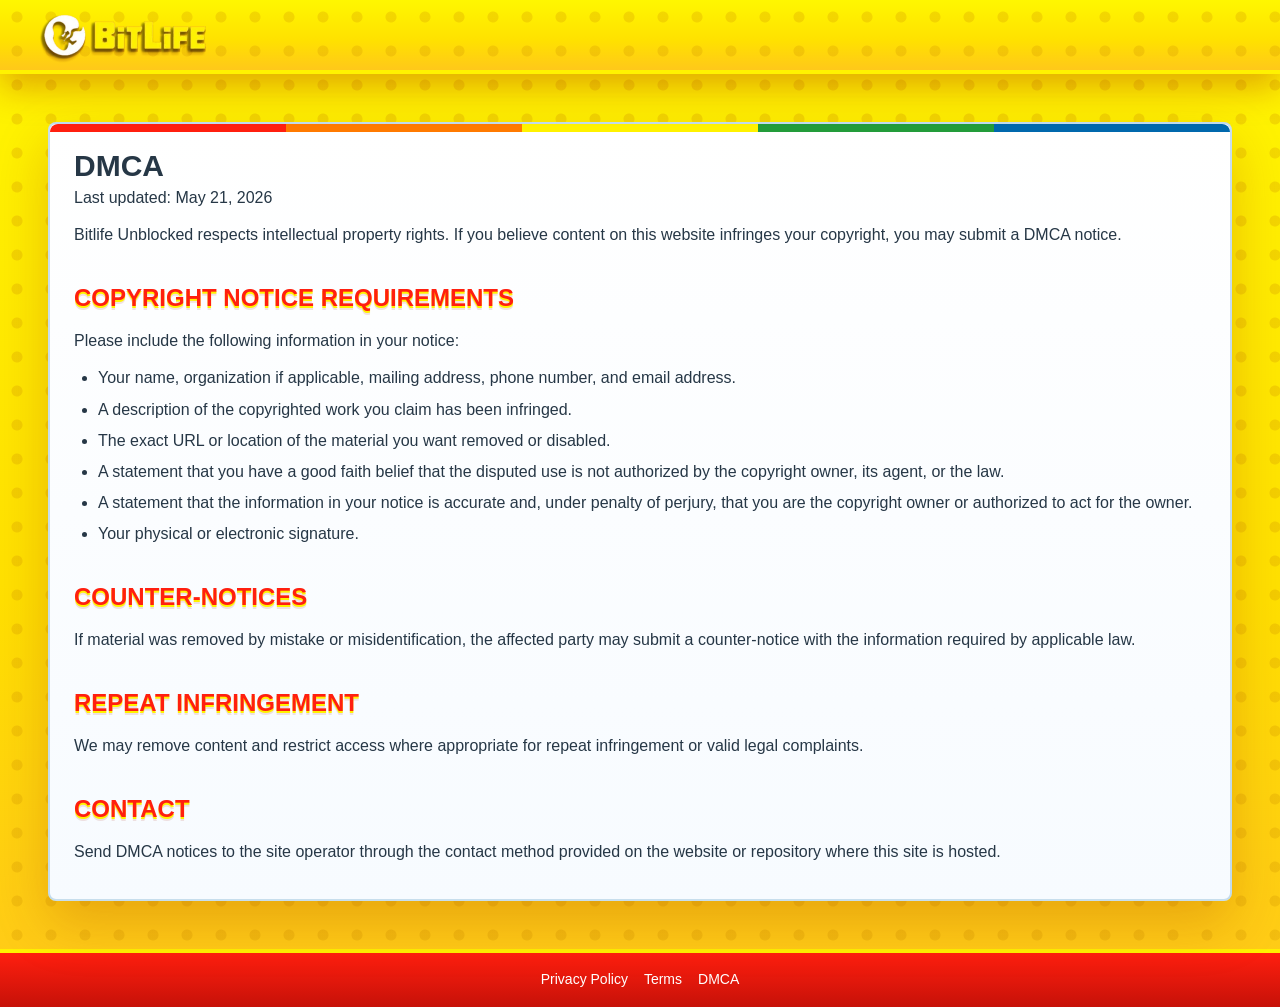
<file: dmca/index.html>
<!DOCTYPE html>
<html zontal-theme="dark" lang="en-US" class="dark">
<head>
    <meta charset="utf-8">
    <title>DMCA Policy - BitLife Unblocked</title>
    <meta name="description" content="DMCA policy for Bitlife Unblocked.">
    <meta name="viewport" content="width=device-width, initial-scale=1.0, minimal-ui, shrink-to-fit=no viewport-fit=cover">
    <link rel="canonical" href="https://bitlife-unblocked-free.github.io/dmca/">
    <link rel="icon" href="/favicon.ico" sizes="any">
    <link rel="icon" type="image/png" sizes="192x192" href="/favicon-192.png">
    <link rel="apple-touch-icon" sizes="180x180" href="/apple-touch-icon.png">
    <link rel="manifest" href="/site.webmanifest">
    <meta name="theme-color" content="#f21b0d">
    <link rel="stylesheet" type="text/css" href="/resources/css/swiper.css">
    <link href="/resources/css/style.min.css" rel="stylesheet" type="text/css">
    <link href="/resources/css/meltdown-redesign.css" rel="stylesheet" type="text/css">
</head>
<body class="__className_d65c78 __variable_05e5f9">
<div class="min-h-screen dark:bg-gray-950 font-sans antialiased flex flex-col">
    <header class="w-full py-1 bg-white/95 dark:bg-gray-900 backdrop-blur-md border-b border-[#007b43]/10 relative z-50">
        <div class="container flex h-30 items-center justify-between">
            <a href="/" class="flex items-center space-x-3 group">
                <img alt="Bitlife Unblocked" loading="lazy" decoding="async" style="color:transparent;object-fit:contain;max-height:30px;" src="/data/image/game/site-logo.webp">
            </a>
        </div>
    </header>
    <main class="max-w-7xl mx-auto w-full px-3 md:px-12 py-8 md:py-12">
        <article class="content-inner dark:bg-gray-800 rounded-lg shadow-lg p-6 relative overflow-hidden text-gray-600 dark:text-gray-300">
            <div class="game-description page-content">
                <h1 class="font-heading text-3xl font-bold">DMCA</h1>
                <p>Last updated: May 21, 2026</p>
                <p>Bitlife Unblocked respects intellectual property rights. If you believe content on this website infringes your copyright, you may submit a DMCA notice.</p>

                <h2>Copyright notice requirements</h2>
                <p>Please include the following information in your notice:</p>
                <ul>
                    <li>Your name, organization if applicable, mailing address, phone number, and email address.</li>
                    <li>A description of the copyrighted work you claim has been infringed.</li>
                    <li>The exact URL or location of the material you want removed or disabled.</li>
                    <li>A statement that you have a good faith belief that the disputed use is not authorized by the copyright owner, its agent, or the law.</li>
                    <li>A statement that the information in your notice is accurate and, under penalty of perjury, that you are the copyright owner or authorized to act for the owner.</li>
                    <li>Your physical or electronic signature.</li>
                </ul>

                <h2>Counter-notices</h2>
                <p>If material was removed by mistake or misidentification, the affected party may submit a counter-notice with the information required by applicable law.</p>

                <h2>Repeat infringement</h2>
                <p>We may remove content and restrict access where appropriate for repeat infringement or valid legal complaints.</p>

                <h2>Contact</h2>
                <p>Send DMCA notices to the site operator through the contact method provided on the website or repository where this site is hosted.</p>
            </div>
        </article>
    </main>
    <footer class="mt-auto bg-gradient-to-b from-gray-50 to-white dark:from-gray-900 dark:to-gray-800 py-4">
        <div class="max-w-7xl mx-auto flex"><nav class="footer-legal flex justify-center items-center gap-4 flex-wrap px-3 md:px-12 w-full" aria-label="Legal links"><a href="/privacy/">Privacy Policy</a><a href="/terms/">Terms</a><a href="/dmca/">DMCA</a></nav></div>
    </footer>
</div>
</body>
</html>
</file>
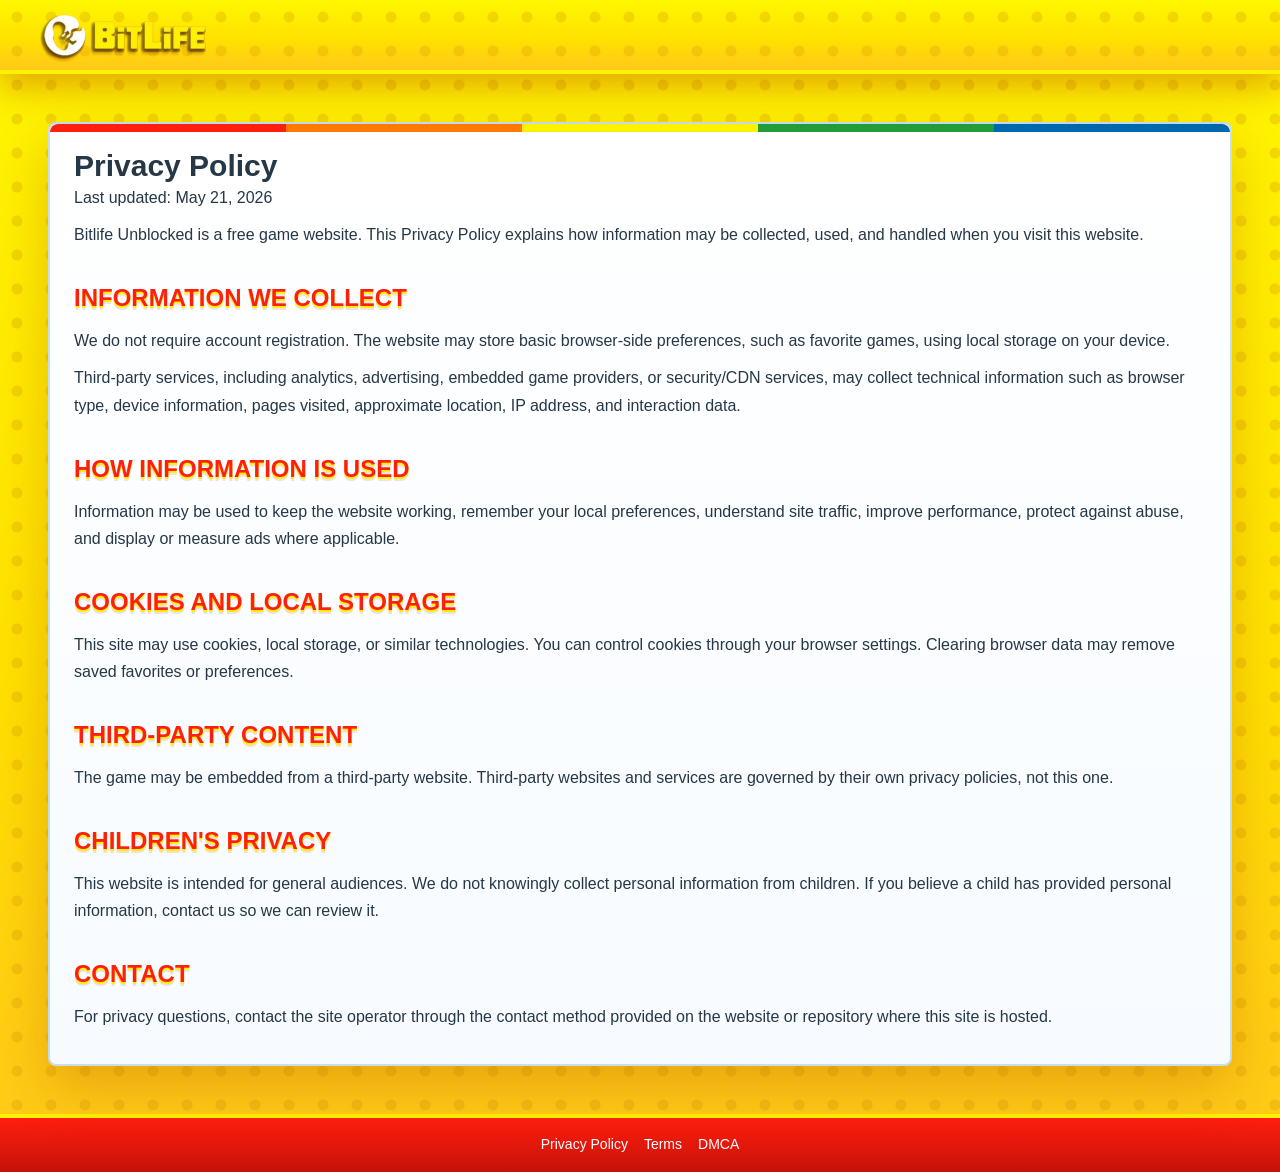
<file: privacy/index.html>
<!DOCTYPE html>
<html zontal-theme="dark" lang="en-US" class="dark">
<head>
    <meta charset="utf-8">
    <title>Privacy Policy - BitLife Unblocked</title>
    <meta name="description" content="Privacy Policy for Bitlife Unblocked. Learn what information may be collected when you use this website.">
    <meta name="viewport" content="width=device-width, initial-scale=1.0, minimal-ui, shrink-to-fit=no viewport-fit=cover">

    <!-- Google tag (gtag.js) -->
    <script async src="https://www.googletagmanager.com/gtag/js?id=G-HZW0Y8KCHE"></script>
    <script>
      window.dataLayer = window.dataLayer || [];
      function gtag(){dataLayer.push(arguments);}
      gtag('js', new Date());
      gtag('config', 'G-HZW0Y8KCHE');
    </script>
    <link rel="canonical" href="https://bitlife-unblocked-free.github.io/privacy/">
    <link rel="icon" href="/favicon.ico" sizes="any">
    <link rel="icon" type="image/png" sizes="192x192" href="/favicon-192.png">
    <link rel="apple-touch-icon" sizes="180x180" href="/apple-touch-icon.png">
    <link rel="manifest" href="/site.webmanifest">
    <meta name="theme-color" content="#f21b0d">
    <link rel="stylesheet" type="text/css" href="/resources/css/swiper.css">
    <link href="/resources/css/style.min.css" rel="stylesheet" type="text/css">
    <link href="/resources/css/meltdown-redesign.css" rel="stylesheet" type="text/css">
</head>
<body class="__className_d65c78 __variable_05e5f9">
<div class="min-h-screen dark:bg-gray-950 font-sans antialiased flex flex-col">
    <header class="w-full py-1 bg-white/95 dark:bg-gray-900 backdrop-blur-md border-b border-[#007b43]/10 relative z-50">
        <div class="container flex h-30 items-center justify-between">
            <a href="/" class="flex items-center space-x-3 group">
                <img alt="Bitlife Unblocked" loading="lazy" decoding="async" style="color:transparent;object-fit:contain;max-height:30px;" src="/data/image/game/site-logo.webp">
            </a>
        </div>
    </header>
    <main class="max-w-7xl mx-auto w-full px-3 md:px-12 py-8 md:py-12">
        <article class="content-inner dark:bg-gray-800 rounded-lg shadow-lg p-6 relative overflow-hidden text-gray-600 dark:text-gray-300">
            <div class="game-description page-content">
                <h1 class="font-heading text-3xl font-bold">Privacy Policy</h1>
                <p>Last updated: May 21, 2026</p>
                <p>Bitlife Unblocked is a free game website. This Privacy Policy explains how information may be collected, used, and handled when you visit this website.</p>

                <h2>Information we collect</h2>
                <p>We do not require account registration. The website may store basic browser-side preferences, such as favorite games, using local storage on your device.</p>
                <p>Third-party services, including analytics, advertising, embedded game providers, or security/CDN services, may collect technical information such as browser type, device information, pages visited, approximate location, IP address, and interaction data.</p>

                <h2>How information is used</h2>
                <p>Information may be used to keep the website working, remember your local preferences, understand site traffic, improve performance, protect against abuse, and display or measure ads where applicable.</p>

                <h2>Cookies and local storage</h2>
                <p>This site may use cookies, local storage, or similar technologies. You can control cookies through your browser settings. Clearing browser data may remove saved favorites or preferences.</p>

                <h2>Third-party content</h2>
                <p>The game may be embedded from a third-party website. Third-party websites and services are governed by their own privacy policies, not this one.</p>

                <h2>Children's privacy</h2>
                <p>This website is intended for general audiences. We do not knowingly collect personal information from children. If you believe a child has provided personal information, contact us so we can review it.</p>

                <h2>Contact</h2>
                <p>For privacy questions, contact the site operator through the contact method provided on the website or repository where this site is hosted.</p>
            </div>
        </article>
    </main>
    <footer class="mt-auto bg-gradient-to-b from-gray-50 to-white dark:from-gray-900 dark:to-gray-800 py-4">
        <div class="max-w-7xl mx-auto flex"><nav class="footer-legal flex justify-center items-center gap-4 flex-wrap px-3 md:px-12 w-full" aria-label="Legal links"><a href="/privacy/">Privacy Policy</a><a href="/terms/">Terms</a><a href="/dmca/">DMCA</a></nav></div>
    </footer>
</div>
</body>
</html>
</file>
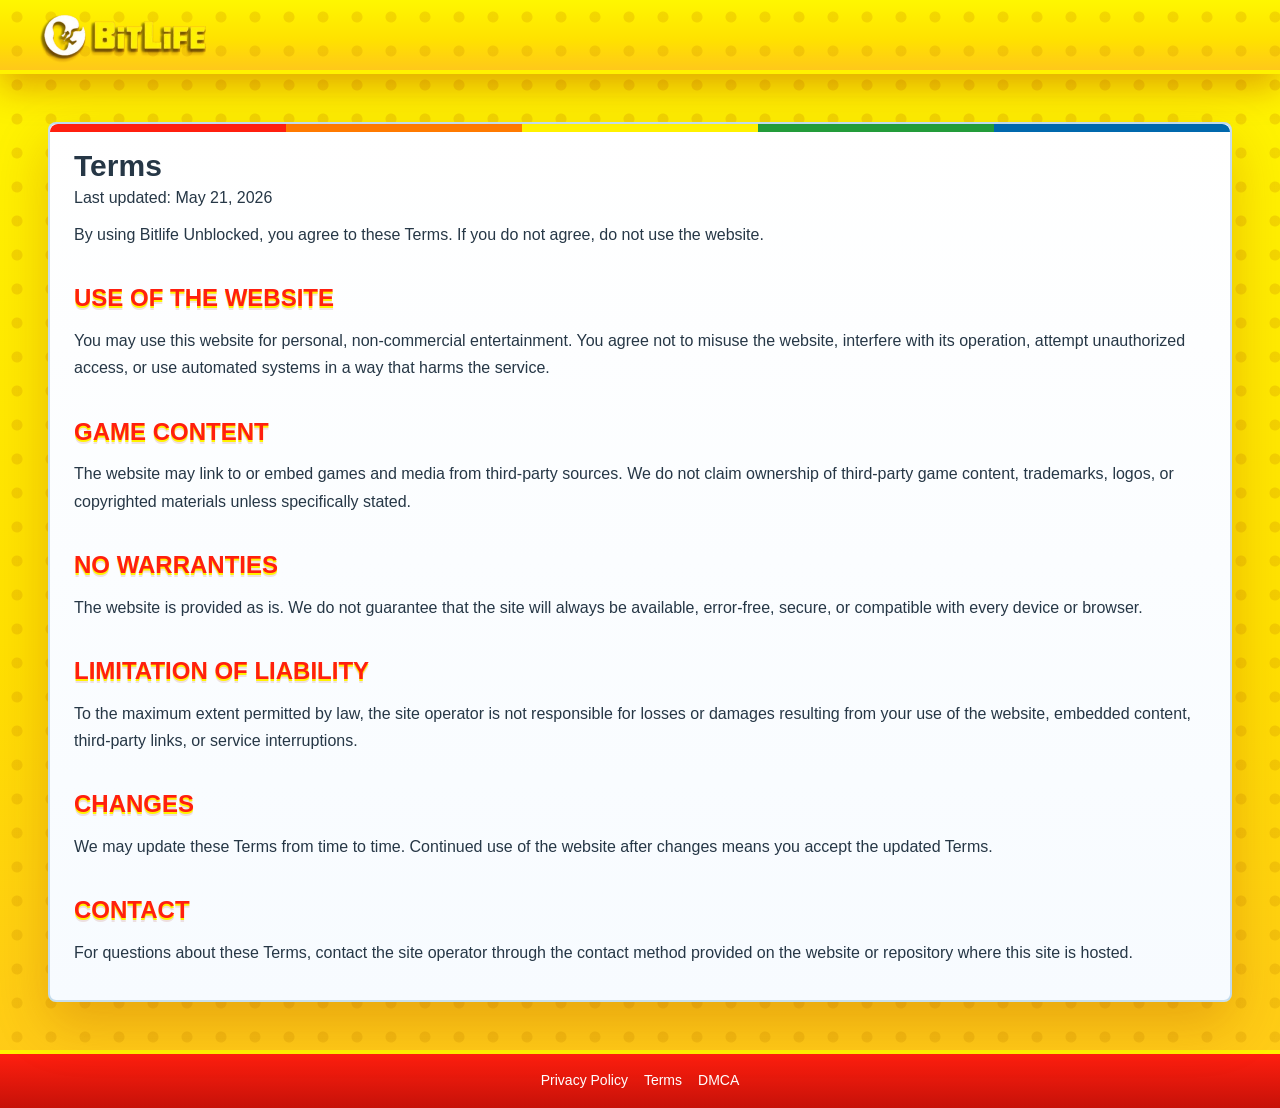
<file: terms/index.html>
<!DOCTYPE html>
<html zontal-theme="dark" lang="en-US" class="dark">
<head>
    <meta charset="utf-8">
    <title>Terms of Use - BitLife Unblocked</title>
    <meta name="description" content="Terms of use for Bitlife Unblocked.">
    <meta name="viewport" content="width=device-width, initial-scale=1.0, minimal-ui, shrink-to-fit=no viewport-fit=cover">
    <link rel="canonical" href="https://bitlife-unblocked-free.github.io/terms/">
    <link rel="icon" href="/favicon.ico" sizes="any">
    <link rel="icon" type="image/png" sizes="192x192" href="/favicon-192.png">
    <link rel="apple-touch-icon" sizes="180x180" href="/apple-touch-icon.png">
    <link rel="manifest" href="/site.webmanifest">
    <meta name="theme-color" content="#f21b0d">
    <link rel="stylesheet" type="text/css" href="/resources/css/swiper.css">
    <link href="/resources/css/style.min.css" rel="stylesheet" type="text/css">
    <link href="/resources/css/meltdown-redesign.css" rel="stylesheet" type="text/css">
</head>
<body class="__className_d65c78 __variable_05e5f9">
<div class="min-h-screen dark:bg-gray-950 font-sans antialiased flex flex-col">
    <header class="w-full py-1 bg-white/95 dark:bg-gray-900 backdrop-blur-md border-b border-[#007b43]/10 relative z-50">
        <div class="container flex h-30 items-center justify-between">
            <a href="/" class="flex items-center space-x-3 group">
                <img alt="Bitlife Unblocked" loading="lazy" decoding="async" style="color:transparent;object-fit:contain;max-height:30px;" src="/data/image/game/site-logo.webp">
            </a>
        </div>
    </header>
    <main class="max-w-7xl mx-auto w-full px-3 md:px-12 py-8 md:py-12">
        <article class="content-inner dark:bg-gray-800 rounded-lg shadow-lg p-6 relative overflow-hidden text-gray-600 dark:text-gray-300">
            <div class="game-description page-content">
                <h1 class="font-heading text-3xl font-bold">Terms</h1>
                <p>Last updated: May 21, 2026</p>
                <p>By using Bitlife Unblocked, you agree to these Terms. If you do not agree, do not use the website.</p>

                <h2>Use of the website</h2>
                <p>You may use this website for personal, non-commercial entertainment. You agree not to misuse the website, interfere with its operation, attempt unauthorized access, or use automated systems in a way that harms the service.</p>

                <h2>Game content</h2>
                <p>The website may link to or embed games and media from third-party sources. We do not claim ownership of third-party game content, trademarks, logos, or copyrighted materials unless specifically stated.</p>

                <h2>No warranties</h2>
                <p>The website is provided as is. We do not guarantee that the site will always be available, error-free, secure, or compatible with every device or browser.</p>

                <h2>Limitation of liability</h2>
                <p>To the maximum extent permitted by law, the site operator is not responsible for losses or damages resulting from your use of the website, embedded content, third-party links, or service interruptions.</p>

                <h2>Changes</h2>
                <p>We may update these Terms from time to time. Continued use of the website after changes means you accept the updated Terms.</p>

                <h2>Contact</h2>
                <p>For questions about these Terms, contact the site operator through the contact method provided on the website or repository where this site is hosted.</p>
            </div>
        </article>
    </main>
    <footer class="mt-auto bg-gradient-to-b from-gray-50 to-white dark:from-gray-900 dark:to-gray-800 py-4">
        <div class="max-w-7xl mx-auto flex"><nav class="footer-legal flex justify-center items-center gap-4 flex-wrap px-3 md:px-12 w-full" aria-label="Legal links"><a href="/privacy/">Privacy Policy</a><a href="/terms/">Terms</a><a href="/dmca/">DMCA</a></nav></div>
    </footer>
</div>
</body>
</html>
</file>
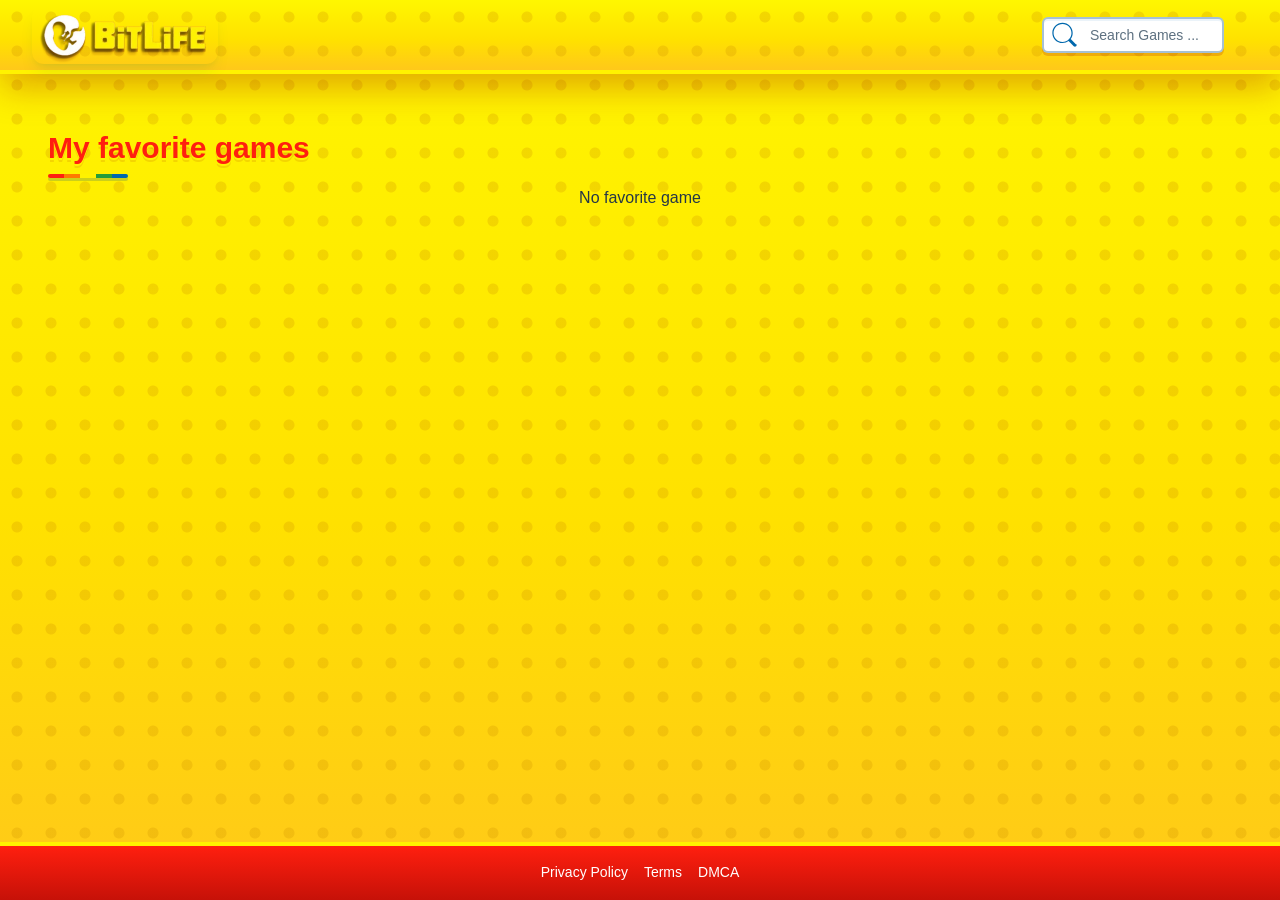
<file: favorite.html>
<!DOCTYPE html><html zontal-theme="dark" lang="en-US" class="dark"><head><meta charset="utf-8"><title>My Favorite Games - BitLife Unblocked</title><meta name="description" content="My favorite games on Bitlife Unblocked"><meta name="keywords" content="favorite games, bitlife, life simulator"><meta name="title" content="My favorite games on Bitlife Unblocked"><meta property="og:title" content="My favorite games on Bitlife Unblocked"><meta property="og:site_name" content="Bitlife Unblocked"><meta property="og:type" content="website" /><meta property="og:url" content="https://bitlife-unblocked-free.github.io/favorite.html" /><meta property="og:description" content="My favorite games on Bitlife Unblocked" /><meta property="og:image" content="https://bitlife-unblocked-free.github.io/data/image/game/site-logo.webp" /><meta name="twitter:card" content="summary_large_image" /><meta name="twitter:title" content="My favorite games on Bitlife Unblocked" /><meta name="twitter:description" content="My favorite games on Bitlife Unblocked" /><meta name="twitter:image" content="https://bitlife-unblocked-free.github.io/data/image/game/site-logo.webp" /> <meta name="viewport"
content="width=device-width, initial-scale=1.0, minimal-ui, shrink-to-fit=no viewport-fit=cover"><meta name="apple-mobile-web-app-capable" content="yes"><meta name="apple-mobile-web-app-status-bar-style" content="black-translucent"><meta name="apple-mobile-web-app-title" content="Bitlife Unblocked"><meta name="HandheldFriendly" content="true"/><meta name="mobile-web-app-capable" content="yes"/><link rel="icon" href="/favicon.ico" sizes="any"><link rel="icon" type="image/png" sizes="192x192" href="/favicon-192.png"><link rel="apple-touch-icon" sizes="180x180" href="/apple-touch-icon.png"><link rel="manifest" href="/site.webmanifest"><meta name="theme-color" content="#f21b0d"><meta http-equiv="x-ua-compatible" content="ie=edge"><link rel="canonical" href="https://bitlife-unblocked-free.github.io/favorite.html" data-react-helmet="true"><!-- Google tag (gtag.js) --><script async src="https://www.googletagmanager.com/gtag/js?id=G-HZW0Y8KCHE"></script><script>window.dataLayer = window.dataLayer || [];
 function gtag(){dataLayer.push(arguments);}
 gtag('js', new Date());

 gtag('config', 'G-HZW0Y8KCHE');</script> <script data-cfasync="false">var game_config = {
current_slug: '',
  home_page: 'bitlife-unblocked',
  domain_url: 'https://bitlife-unblocked-free.github.io',
  id_game: '',
  logo: '/data/image/game/site-logo.webp',
 theme_color: '#ff9d00',
 domain_root: '/',
 not_allow_comment: 'no',
 show_comment: 'no'
 };
</script><link rel="stylesheet" type="text/css" href="/resources/css/swiper.css"/><!-- style.css--><link href="/resources/css/style.min.css"
 rel="stylesheet" type="text/css"/><!-- style.css--><link href="/resources/css/meltdown-redesign.css" rel="stylesheet" type="text/css"/></head><body class="__className_d65c78 __variable_05e5f9"><div class="min-h-screen dark:bg-gray-950 font-sans antialiased flex flex-col"><header class="w-full py-1 bg-white/95 dark:bg-gray-900 backdrop-blur-md border-b border-[#007b43]/10 relative z-50"><div class="container flex h-30 items-center justify-between"><div class="flex gap-8 md:gap-12"><a href="/" class="flex items-center space-x-3 group"><div class="relative rounded-xl shadow-lg shadow-[#007b43]/10"><img alt="Bitlife Unblocked" loading="lazy" decoding="async" data-nimg="1"
 class=""
 style="color:transparent;object-fit: contain;max-height: 30px;"
 src="/data/image/game/site-logo.webp" /></div></a></div><div class="flex items-center gap-4"><div class="relative w-full mx-auto px-3 md:px-6 search-results"><div class="relative "><input type="text" placeholder="Search Games ..." id="search_txt"
 class="input_search w-full rounded-3xl transition-all duration-300 border-2 pl-9 pr-4 h-10 text-lg "
 autocomplete="off" /><button id="search_button"
 class="lucide lucide-search absolute top-1/2 -translate-y-1/2 transition-colors text-[#007b43]/70 left-2 w-7 h-7"><span class="svg-icon svelte-11lxo0l" aria-hidden="true"><svg class="svg-icon__link icon-search"><use xlink:href="#icon-search"></use></svg></span></button></div></div><!-- <button class="menu inline-flex items-center justify-center whitespace-nowrap rounded-md text-sm font-medium ring-offset-background focus-visible:outline-none focus-visible:ring-2 focus-visible:ring-ring focus-visible:ring-offset-2 disabled:pointer-events-none disabled:opacity-50 border border-input bg-background hover:bg-accent h-10 w-10 transition-all duration-300"
 aria-label="Menu" type="button"><span class="svg-icon" aria-hidden="true"><svg class="svg-icon__link"><use xlink:href="#icon-menu"></use></svg></span></button> --></div></div></header> <div class="relative"><div class="max-w-7xl mx-auto"><div class="flex h-full"><div class="flex-1 2xl:ml-[0] w-full mx-auto px-3 md:px-12 py-3 md:py-12"><div class="categoryHead mb-2 mt-2"><h1 class="text-3xl font-bold font-heading">My favorite games</h1><div class="mt-2 w-20 h-1 divider rounded-full"></div></div><div class="grid grid-cols-2 sm:grid-cols-2 md:grid-cols-3 lg:grid-cols-5 gap-4" id="favoriteGames"></div><div class="empty_favorite"></div></div></div></div></div><footer class="mt-auto bg-gradient-to-b from-gray-50 to-white dark:from-gray-900 dark:to-gray-800 py-4"><div class="max-w-7xl mx-auto flex"> <nav class="footer-legal flex justify-center items-center gap-4 flex-wrap px-3 md:px-12 w-full" aria-label="Legal links"><a href="/privacy/">Privacy Policy</a><a href="/terms/">Terms</a><a href="/dmca/">DMCA</a></nav></div></footer></div><div class="page_loading" style="display: none;"><div class="loading_page"><div class="loader"></div></div></div><button id="button-gotop" class="btn_up"><span class="svg-icon" aria-hidden="true"> <svg class="svg-icon__link"> <use
 xlink:href="#icon-keyboard_arrow_up"></use> </svg> </span></button><svg class="main-svg-sprite main-svg-sprite--icons" xmlns="http://www.w3.org/2000/svg" style="display: none;"
 xmlns:xlink="http://www.w3.org/1999/xlink"><symbol id="icon-chevron-right" viewBox="0 0 24 24"><path d="M9.707 18.707l6-6c0.391-0.391 0.391-1.024 0-1.414l-6-6c-0.391-0.391-1.024-0.391-1.414 0s-0.391 1.024 0 1.414l5.293 5.293-5.293 5.293c-0.391 0.391-0.391 1.024 0 1.414s1.024 0.391 1.414 0z"></path></symbol><symbol id="icon-chevron-left" viewBox="0 0 24 24"><path d="M15.707 17.293l-5.293-5.293 5.293-5.293c0.391-0.391 0.391-1.024 0-1.414s-1.024-0.391-1.414 0l-6 6c-0.391 0.391-0.391 1.024 0 1.414l6 6c0.391 0.391 1.024 0.391 1.414 0s0.391-1.024 0-1.414z"></path></symbol><symbol id="icon-arrow-left" viewBox="0 0 452 452"><path d="M106.406 203.554L300.693 9.2735C313.052 -3.0915 333.09 -3.09149 345.443 9.27351C357.797 21.6275 357.797 41.6645 345.443 54.0175L173.529 225.926L345.438 397.829C357.792 410.188 357.792 430.224 345.438 442.578C333.084 454.937 313.047 454.936 300.688 442.577L106.401 248.293C100.224 242.113 97.1385 234.022 97.1385 225.927C97.1386 217.828 100.23 209.731 106.406 203.554Z"/></symbol><symbol id="icon-arrow-right" viewBox="0 0 451.846 451.847"><path d="M345.441,248.292L151.154,442.573c-12.359,12.365-32.397,12.365-44.75,0c-12.354-12.354-12.354-32.391,0-44.744L278.318,225.92L106.409,54.017c-12.354-12.359-12.354-32.394,0-44.748c12.354-12.359,32.391-12.359,44.75,0l194.287,194.284c6.177,6.18,9.262,14.271,9.262,22.366C354.708,234.018,351.617,242.115,345.441,248.292z"/></symbol><symbol id="icon-menu" overflow="visible" viewBox="0 0 45 36"><path d="M2.528 13.472v0h35.392q1.056 0 1.792 0.736t0.736 1.792q0 1.024-0.736 1.792-0.736 0.736-1.792 0.736v0h-35.392q-1.056 0-1.792-0.736-0.736-0.768-0.736-1.792 0-1.056 0.736-1.792t1.792-0.736zM2.528 26.944v0h35.392q0.672 0 1.28 0.32t0.96 0.928q0.352 0.576 0.352 1.28 0 0.672-0.352 1.28-0.352 0.576-0.96 0.928-0.608 0.32-1.28 0.32v0h-35.392q-1.024-0.032-1.76-0.768-0.704-0.736-0.704-1.76t0.704-1.76q0.736-0.736 1.76-0.768zM2.528 0v0h35.392q1.024 0.032 1.728 0.768 0.736 0.736 0.736 1.76t-0.736 1.76q-0.704 0.736-1.728 0.768v0h-35.392q-1.056 0-1.792-0.736-0.736-0.768-0.736-1.792 0-1.056 0.736-1.792t1.792-0.736z"/></symbol><symbol id="icon-keyboard_arrow_up" overflow="visible" viewBox="0 0 24 24"><path d="M16.59 15.59q0.288 0.288 0.696 0.288t0.696-0.288q0.288-0.288 0.288-0.696t-0.288-0.696l-5.293-5.293-5.293 5.293q-0.288 0.288-0.288 0.696t0.288 0.696q0.288 0.288 0.696 0.288t0.696-0.288l4.593-4.593z"/></symbol><symbol id="icon-keyboard_arrow_down" overflow="visible" viewBox="0 0 24 24"><path d="M16.59 8.704q0.288-0.288 0.696-0.288t0.696 0.288q0.288 0.288 0.288 0.696t-0.288 0.696l-5.293 5.293-5.293-5.293q-0.288-0.288-0.288-0.696t0.288-0.696q0.288-0.288 0.696-0.288t0.696 0.288l4.593 4.593z"/></symbol><symbol id="icon-search" overflow="visible" viewBox="0 0 37 37"><path d="M36.772 33.872l-8.677-8.677c2.095-2.863 3.334-6.384 3.334-10.195 0-9.447-7.661-17.108-17.109-17.108s-17.108 7.661-17.108 17.108 7.661 17.109 17.108 17.109c3.811 0 7.332-1.239 10.195-3.334l8.677 8.677c0.547 0.547 1.274 0.821 2.002 0.821s1.456-0.274 2.002-0.821c1.108-1.104 1.108-2.876 0.576-3.58zM14.32 30.272c-8.322 0-15.072-6.75-15.072-15.072s6.75-15.072 15.072-15.072 15.072 6.75 15.072 15.072-6.75 15.072-15.072 15.072z"/></symbol><symbol id="icon-heart" overflow="visible" viewBox="0 0 24 24"><path d="M21.409 4.694c-2.318-2.362-6.087-2.362-8.409 0l-0.997 1.015-0.997-1.015c-2.322-2.362-6.091-2.362-8.409 0-2.365 2.408-2.365 6.315 0 8.723l7.409 7.543c0.271 0.275 0.632 0.424 0.997 0.424s0.726-0.149 0.997-0.424l7.409-7.543c2.365-2.408 2.365-6.315 0-8.723z"/></symbol><symbol id="icon-shares" overflow="visible" viewBox="0 0 24 24"><path d="M18 16.08c-0.763 0-1.436 0.392-1.828 0.985l-6.349-2.995c-0.007-0.003-0.015-0.006-0.022-0.009-0.005-0.002-0.01-0.004-0.015-0.006-0.007-0.003-0.014-0.005-0.021-0.007-0.006-0.002-0.013-0.004-0.019-0.006-0.007-0.002-0.015-0.003-0.022-0.004-0.006-0.001-0.012-0.003-0.019-0.004-0.008-0.001-0.016-0.002-0.024-0.002-0.006 0-0.012-0.001-0.018-0.001-0.008 0-0.016 0.001-0.024 0.002-0.007 0.001-0.013 0.003-0.019 0.004-0.007 0.001-0.015 0.002-0.022 0.004-0.006 0.002-0.013 0.004-0.019 0.006-0.007 0.002-0.014 0.004-0.021 0.007-0.005 0.002-0.01 0.004-0.015 0.006-0.007 0.003-0.015 0.006-0.022 0.009l-6.349 2.995c-0.392-0.594-1.065-0.985-1.828-0.985-1.215 0-2.2 0.985-2.2 2.2s0.985 2.2 2.2 2.2c0.763 0 1.436-0.392 1.828-0.985l6.349 2.995c0.007 0.003 0.015 0.006 0.022 0.009 0.005 0.002 0.01 0.004 0.015 0.006 0.007 0.003 0.014 0.005 0.021 0.007 0.006 0.002 0.013 0.004 0.019 0.006 0.007 0.002 0.015 0.003 0.022 0.004 0.006 0.001 0.012 0.003 0.019 0.004 0.008 0.001 0.016 0.002 0.024 0.002 0.006 0 0.012 0.001 0.018 0.001 0.008 0 0.016-0.001 0.024-0.002 0.007-0.001 0.013-0.003 0.019-0.004 0.007-0.001 0.015-0.002 0.022-0.004 0.006-0.002 0.013-0.004 0.019-0.006 0.007-0.002 0.014-0.004 0.021-0.007 0.005-0.002 0.01-0.004 0.015-0.006 0.007-0.003 0.015-0.006 0.022-0.009l6.349-2.995c0.392 0.594 1.065 0.985 1.828 0.985 1.215 0 2.2-0.985 2.2-2.2s-0.985-2.2-2.2-2.2zM6 14.5c-0.827 0-1.5-0.673-1.5-1.5s0.673-1.5 1.5-1.5 1.5 0.673 1.5 1.5-0.673 1.5-1.5 1.5zM12 13c-0.827 0-1.5-0.673-1.5-1.5s0.673-1.5 1.5-1.5 1.5 0.673 1.5 1.5-0.673 1.5-1.5 1.5zM18 11c-0.827 0-1.5-0.673-1.5-1.5s0.673-1.5 1.5-1.5 1.5 0.673 1.5 1.5-0.673 1.5-1.5 1.5z"/></symbol><symbol id="icon-close" overflow="visible" viewBox="0 0 24 24"><path d="M20.293 5.114c-0.391-0.391-1.024-0.391-1.414 0l-6.879 6.879-6.879-6.879c-0.391-0.391-1.024-0.391-1.414 0s-0.391 1.024 0 1.414l6.879 6.879-6.879 6.879c-0.391 0.391-0.391 1.024 0 1.414 0.195 0.195 0.451 0.293 0.707 0.293s0.512-0.098 0.707-0.293l6.879-6.879 6.879 6.879c0.195 0.195 0.451 0.293 0.707 0.293s0.512-0.098 0.707-0.293c0.391-0.391 0.391-1.024 0-1.414l-6.879-6.879 6.879-6.879c0.39-0.39 0.39-1.024-0.001-1.415z"/></symbol><symbol id="icon-fullscreen" viewBox="0 0 24 24"><path d="M15 28h-13v-13h4v-4h-8v21h21v-8h-4zM21 20h4v-21h-21v4h4v4h13z"/></symbol></svg><div id="modalShare" class="popup_share hidden"><div class="blur_dialog fixed inset-0"></div><div class="popup_wrapper"><div class="popup-heading"><span class="svg-icon" aria-hidden="true"><svg class="svg-icon__link"><use
 xlink:href="#icon-shares"></use></svg></span></div><div class="title_contact">SHARE WITH YOUR FRIENDS <br> <strong>Bitlife Unblocked</strong></div><span class="close_contact closeModalBtn"><span class="svg-icon" aria-hidden="true"><svg class="svg-icon__link"><use
 xlink:href="#icon-close"></use></svg></span></span></div><div class="popup-content"><div class="popup-link_share"><input readonly class="popup-link-share--url" id="share_link_input" value="https://bitlife-unblocked-free.github.io/favorite.html"><div class="popup-link-share--copy" onclick="copyToClipboard('#share_link_input',this)">Copy link</div></div></div></div><!-- ============ ASIDE DIALOG =======================--><script data-cfasync="false" src="/resources/js/jquery-3.6.0.min.js"></script><script data-cfasync="false" src="/resources/js/jquery.lazy.js"></script><script data-cfasync="false" src="/resources/js/swiper.min.js"></script><script data-cfasync="false" src="/resources/js/scripts.min.js?v1.1"
 type="text/javascript"></script></body></html>
</file>
<file: resources/css/meltdown-redesign.css>
:root {
    --dark: #263746;
    --gray: #65717c;
    --court: #fff200;
    --yellow: #fff200;
    --orange: #ff7a00;
    --red: #ff1f0f;
    --white: #ffffff;
    --black: #1e2630;

    --bl-yellow: #fff200;
    --bl-yellow-deep: #ffd200;
    --bl-red: #ff1f0f;
    --bl-red-deep: #c61108;
    --bl-blue: #0068ad;
    --bl-blue-deep: #004f87;
    --bl-green: #239c3a;
    --bl-green-deep: #147a29;
    --bl-orange: #ff7a00;
    --bl-paper: #ffffff;
    --bl-panel: #f3f7fb;
    --bl-line: rgba(0, 104, 173, .22);
    --bl-text: #263746;
    --bl-muted: #5f6d7a;
    --bl-shadow: 0 22px 54px rgba(153, 37, 0, .24);

    --gd-bg: var(--bl-yellow);
    --gd-bg-deep: var(--bl-yellow-deep);
    --gd-panel: var(--bl-paper);
    --gd-panel-2: var(--bl-panel);
    --gd-line: var(--bl-line);
    --gd-line-hot: rgba(255, 31, 15, .42);
    --gd-text: var(--bl-text);
    --gd-muted: var(--bl-muted);
    --gd-fire: var(--bl-red);
    --gd-orange: var(--bl-orange);
    --gd-red: var(--bl-red);
    --gd-pink: #f68ac8;
    --gd-green: var(--bl-green);
    --gd-cyan: #0aa7dc;
    --gd-shadow: var(--bl-shadow);
    --color-primary: var(--bl-blue);
    --btn-control: var(--bl-green);
    --btn-control-hover: #2dbb48;
    --btn-text-extent: var(--bl-yellow);
}

html {
    scroll-behavior: smooth;
}

body,
.dark,
.dark body,
.dark .dark\:bg-gray-950,
.dark .dark\:bg-gray-900 {
    background:
        radial-gradient(circle, rgba(211, 150, 0, .28) 0 5px, transparent 6px) 0 0 / 34px 34px,
        linear-gradient(180deg, #fff700 0%, #ffe100 58%, #ffc81a 100%) !important;
    color: var(--bl-text);
}

.min-h-screen {
    background: transparent !important;
}

body {
    font-family: -apple-system, BlinkMacSystemFont, "Segoe UI", Roboto, "Helvetica Neue", Arial, sans-serif;
}

.font-heading,
.player-footer__left h1,
.page-content h2,
.page-content h3,
.categoryHead h1,
.layout-left h1,
.title-game span,
.g-footer__button-title_text {
    font-family: -apple-system, BlinkMacSystemFont, "Segoe UI", Roboto, "Helvetica Neue", Arial, sans-serif !important;
    font-weight: 800;
    letter-spacing: 0;
}

header {
    background: linear-gradient(180deg, var(--bl-red), var(--bl-red-deep)) !important;
    border-bottom: 4px solid var(--bl-yellow) !important;
    box-shadow: 0 14px 34px rgba(166, 25, 0, .34);
}

header .container {
    min-height: 62px;
}

header img {
    transform-origin: center;
    filter: drop-shadow(0 3px 0 rgba(112, 12, 0, .36));
}

header a.flex.items-center img,
header img[alt="Bitlife Unblocked"] {
    width: auto !important;
    height: 54px !important;
    max-height: 54px !important;
    max-width: min(220px, 38vw) !important;
    object-fit: contain !important;
}

header a.flex.items-center > div {
    display: flex;
    align-items: center;
    padding: 2px 0;
}

.input_search {
    height: 36px !important;
    background: var(--bl-paper) !important;
    border: 2px solid rgba(0, 79, 135, .35) !important;
    border-radius: 6px !important;
    color: var(--bl-blue-deep) !important;
    padding-left: 46px !important;
    box-shadow: inset 0 2px 0 rgba(0, 104, 173, .08), 0 3px 0 rgba(168, 14, 6, .2);
}

.input_search::placeholder {
    color: #5e7181;
}

.input_search:focus {
    border-color: var(--bl-blue) !important;
    box-shadow: 0 0 0 4px rgba(255, 242, 0, .44), inset 0 2px 0 rgba(0, 104, 173, .08) !important;
    outline: 0;
}

#search_button,
.text-\[\#007b43\]\/70 {
    color: var(--bl-blue) !important;
}

#search_button {
    left: 7px !important;
    width: 32px !important;
    height: 32px !important;
    display: flex !important;
    align-items: center !important;
    justify-content: center !important;
    border-radius: 5px;
    overflow: visible !important;
    line-height: 1 !important;
}

#search_button .svg-icon,
#search_button svg {
    width: 22px !important;
    height: 22px !important;
    min-width: 22px !important;
    min-height: 22px !important;
    overflow: visible !important;
    display: block !important;
}

.search__result_container {
    background: rgba(255, 255, 255, .98) !important;
    border: 2px solid var(--bl-blue) !important;
    border-radius: 8px !important;
    box-shadow: 0 18px 38px rgba(0, 79, 135, .2), 0 4px 0 rgba(255, 31, 15, .18) !important;
}

.link_search_complete:hover {
    background: rgba(255, 242, 0, .22);
}

.relative.overflow-hidden.rounded-2xl {
    border: 5px solid var(--bl-red) !important;
    border-radius: 10px !important;
    background: linear-gradient(180deg, #ffffff, #f5f8fb) !important;
    box-shadow: 0 0 0 3px rgba(255, 242, 0, .88), 0 24px 56px rgba(155, 28, 0, .34) !important;
}

.frame-box-game iframe {
    border: 0;
    border-radius: 4px;
    background: #ffffff;
}

.player-footer {
    margin-top: 12px;
    background: linear-gradient(180deg, var(--bl-red), var(--bl-red-deep)) !important;
    border: 3px solid var(--bl-yellow);
    border-radius: 8px !important;
    box-shadow: 0 8px 0 rgba(126, 17, 0, .45), 0 18px 36px rgba(166, 25, 0, .24);
}

.player-footer__left img {
    background: #fff;
    border: 2px solid var(--bl-yellow);
    border-radius: 5px !important;
    box-shadow: 0 3px 0 rgba(122, 13, 0, .42);
}

.player-footer__left h1 {
    color: var(--bl-yellow) !important;
    text-shadow: 0 3px 0 rgba(123, 13, 0, .64);
}

.g-footer__button {
    min-width: 44px;
    min-height: 42px;
    border: 2px solid rgba(255, 255, 255, .72) !important;
    border-radius: 8px !important;
    background: linear-gradient(180deg, #2bb947, var(--bl-green)) !important;
    color: #ffffff !important;
    box-shadow: inset 0 2px 0 rgba(255, 255, 255, .28), 0 5px 0 var(--bl-green-deep), 0 12px 22px rgba(20, 122, 41, .24);
    transition: transform .16s ease, box-shadow .16s ease, border-color .16s ease, filter .16s ease !important;
}

.g-footer__button:hover,
.g-footer__button.active,
.g-footer__button.voted {
    border-color: var(--bl-yellow) !important;
    background: linear-gradient(180deg, #1485cf, var(--bl-blue)) !important;
    box-shadow: inset 0 2px 0 rgba(255, 255, 255, .22), 0 5px 0 var(--bl-blue-deep), 0 15px 26px rgba(0, 104, 173, .22);
    transform: translateY(-1px);
}

.g-footer__button:active {
    box-shadow: inset 0 2px 0 rgba(255, 255, 255, .16), 0 2px 0 var(--bl-blue-deep), 0 8px 16px rgba(0, 79, 135, .2);
    transform: translateY(3px) scale(.99);
}

.g-footer__button .svg-icon {
    color: #ffffff;
    filter: drop-shadow(0 1px 0 rgba(0, 63, 34, .42));
}

.favorites_btn.favorited {
    background: linear-gradient(180deg, #ff584c, var(--bl-red)) !important;
    box-shadow: inset 0 2px 0 rgba(255, 255, 255, .24), 0 5px 0 var(--bl-red-deep), 0 12px 22px rgba(255, 31, 15, .22);
}

.content-inner,
.thumb-card,
.page-description {
    background: linear-gradient(180deg, #ffffff, #f7fbff) !important;
    border: 2px solid rgba(0, 104, 173, .22) !important;
    border-radius: 8px !important;
    box-shadow: var(--gd-shadow) !important;
}

.content-inner {
    position: relative;
}

.content-inner:before {
    content: "";
    position: absolute;
    top: 0;
    right: 0;
    left: 0;
    height: 8px;
    pointer-events: none;
    border-radius: 8px 8px 0 0;
    background: linear-gradient(90deg, var(--bl-red) 0 20%, var(--bl-orange) 20% 40%, var(--bl-yellow) 40% 60%, var(--bl-green) 60% 80%, var(--bl-blue) 80% 100%);
}

.game-description,
.content-inner > * {
    position: relative;
}

.page-content {
    color: var(--bl-text) !important;
    line-height: 1.7;
}

.page-content p,
.page-content li,
.description__body {
    color: var(--bl-text) !important;
}

.page-content h2,
.categoryHead h1,
.layout-left h1,
.description__body h1 {
    color: var(--bl-red) !important;
    text-shadow: 0 2px 0 var(--bl-yellow), 0 4px 0 rgba(166, 25, 0, .12);
}

.page-content h3 {
    color: var(--bl-blue) !important;
    text-shadow: 0 2px 0 rgba(255, 242, 0, .75);
}

.page-content h2 {
    margin-top: 30px;
    font-size: clamp(25px, 2.8vw, 36px);
}

.page-content h3 {
    margin-top: 24px;
    font-size: clamp(19px, 2vw, 24px);
}

.page-content strong {
    color: inherit;
}

.page-content a {
    color: var(--bl-blue) !important;
}

.page-content img {
    background: #ffffff;
    border: 5px solid var(--bl-red);
    border-radius: 8px;
    box-shadow: 0 0 0 3px var(--bl-yellow), 0 22px 42px rgba(166, 25, 0, .24);
}

.seo-image {
    margin: 28px auto 34px;
    max-width: 360px;
    text-align: center;
}

.seo-image--wide {
    max-width: 460px;
}

.seo-image img {
    display: block;
    width: 100%;
    height: auto;
    max-height: 560px;
    object-fit: contain;
    margin: 0 auto;
}

.seo-image figcaption {
    margin-top: 10px;
    color: var(--bl-muted);
    font-size: 14px;
    line-height: 1.45;
}

.divider {
    background: linear-gradient(90deg, var(--bl-red) 0 20%, var(--bl-orange) 20% 40%, var(--bl-yellow) 40% 60%, var(--bl-green) 60% 80%, var(--bl-blue) 80% 100%) !important;
    box-shadow: 0 3px 0 rgba(0, 79, 135, .2);
}

.thumb-card {
    overflow: hidden;
    transition: transform .18s ease, border-color .18s ease, box-shadow .18s ease !important;
}

.thumb-card:hover {
    border-color: var(--bl-red) !important;
    box-shadow: 0 18px 38px rgba(166, 25, 0, .24), 0 0 0 3px rgba(255, 242, 0, .72) !important;
    transform: translateY(-3px) !important;
}

.title-game span,
.text-\[\#007b43\],
.group:hover .group-hover\:text-\[\#00a35a\],
.text_color,
.text_search_complete {
    color: var(--bl-blue) !important;
}

.btn_up {
    background: linear-gradient(180deg, var(--bl-red), var(--bl-red-deep)) !important;
    color: var(--bl-yellow);
    border: 2px solid var(--bl-yellow) !important;
    border-radius: 8px !important;
    box-shadow: 0 5px 0 rgba(126, 17, 0, .5), 0 16px 28px rgba(166, 25, 0, .28);
}

.blur_dialog {
    background: rgba(12, 31, 48, .6) !important;
    backdrop-filter: blur(7px);
}

.popup-heading,
.popup-content,
.popup-link_share {
    background: #ffffff !important;
    border-color: var(--bl-blue) !important;
    color: var(--bl-text) !important;
}

.popup-link-share--url {
    color: var(--bl-blue-deep) !important;
}

.popup-link-share--copy {
    background: var(--bl-green) !important;
    color: #ffffff !important;
}

footer {
    background: linear-gradient(180deg, var(--bl-red), var(--bl-red-deep)) !important;
    border-top: 4px solid var(--bl-yellow);
}

.footer-legal {
    color: #ffffff;
    font-size: 14px;
}

.footer-legal a {
    color: #ffffff;
    border-bottom: 1px solid transparent;
    text-decoration: none;
    transition: color .18s ease, border-color .18s ease;
}

.footer-legal a:hover,
.footer-legal a:focus {
    color: var(--bl-yellow);
    border-color: var(--bl-yellow);
    outline: 0;
}

@media (max-width: 768px) {
    header .container {
        gap: 10px;
        min-height: 72px;
        padding: 8px 12px;
    }

    header a.flex.items-center img,
    header img[alt="Bitlife Unblocked"] {
        height: 50px !important;
        max-height: 50px !important;
        max-width: 180px !important;
    }

    .search-results {
        max-width: 100% !important;
    }

    .relative.overflow-hidden.rounded-2xl {
        border-width: 3px !important;
    }

    .player-footer__actions {
        flex-wrap: wrap;
        justify-content: center;
    }

    .g-footer__button {
        min-width: 48px;
    }

    .content-inner {
        padding: 18px !important;
    }

    .seo-image {
        max-width: min(320px, 88vw);
    }

    .seo-image--wide {
        max-width: min(360px, 88vw);
    }

    .seo-image img {
        max-height: 500px;
    }
}

@media (max-width: 460px) {
    header a.flex.items-center img,
    header img[alt="Bitlife Unblocked"] {
        height: 42px !important;
        max-height: 42px !important;
        max-width: 145px !important;
    }
}
</file>
<file: resources/css/style.min.css>
body,sub,sup{position:relative}a,hr{color:inherit}progress,sub,sup{vertical-align:baseline}blockquote,body,dd,dl,fieldset,figure,h1,h2,h3,h4,h5,h6,hr,menu,ol,p,pre,ul{margin:0}.transition,.transition-all{transition-timing-function:cubic-bezier(.4,0,.2,1);transition-duration:.15s}.transition,.transition-all,.transition-colors,.transition-opacity,.transition-shadow,.transition-transform{transition-duration:.15s}.after\:bg-\[\#007b43\]:after,.bg-\[\#007b43\],.bg-\[\#286C65\],.bg-\[\#ea5506\],.bg-black,.bg-emerald-100,.bg-emerald-400,.bg-emerald-500,.bg-emerald-600,.bg-gray-100,.bg-gray-200,.bg-gray-300,.bg-red-500,.bg-white{--tw-bg-opacity:1}.data-\[disabled\=true\]\:pointer-events-none[data-disabled=true],.data-\[disabled\]\:pointer-events-none[data-disabled],.disabled\:pointer-events-none:disabled,.pointer-events-none,label.label-contact-select:before{pointer-events:none;pointer-events:none}.sr-only,.text-bg-diy-1,.truncate,.whitespace-nowrap{white-space:nowrap}body{overflow-x:hidden;font-family:-apple-system,BlinkMacSystemFont,"Segoe UI",Roboto,"Helvetica Neue",Arial,sans-serif;font-size:16px;line-height:1.25;line-height:inherit;color:var(--foreground)}*,:after,:before{--tw-border-spacing-x:0;--tw-border-spacing-y:0;--tw-translate-x:0;--tw-translate-y:0;--tw-rotate:0;--tw-skew-x:0;--tw-skew-y:0;--tw-scale-x:1;--tw-scale-y:1;--tw-scroll-snap-strictness:proximity;--tw-ring-offset-width:0px;--tw-ring-offset-color:#fff;--tw-ring-color:rgba(59, 130, 246, .5);--tw-ring-offset-shadow:0 0 #0000;--tw-ring-shadow:0 0 #0000;--tw-shadow:0 0 #0000;--tw-shadow-colored:0 0 #0000;box-sizing:border-box;border:0 solid #e5e7eb}.focus\:ring-2:focus,.ring-2{--tw-ring-shadow:var(--tw-ring-inset) 0 0 0 calc(2px + var(--tw-ring-offset-width)) rgb(240 240 240 / 27%);--tw-ring-offset-shadow:var(--tw-ring-inset) 0 0 0 var(--tw-ring-offset-width) var(--tw-ring-offset-color)}:host,html{line-height:1.5;-webkit-text-size-adjust:100%;-moz-tab-size:4;-o-tab-size:4;tab-size:4;font-family:var(--font-sans),sans-serif;font-feature-settings:normal;font-variation-settings:normal;-webkit-tap-highlight-color:transparent}.svg-icon{display:inline-block;vertical-align:top;width:22px;height:22px;fill:currentColor;font-size:0}.svg-icon__link{vertical-align:top;fill:inherit;width:inherit;height:inherit}hr{height:0;border-top-width:1px}abbr:where([title]){-webkit-text-decoration:underline dotted;text-decoration:underline dotted}h1,h2,h3,h4,h5,h6{font-size:inherit;font-weight:inherit}a{text-decoration:inherit}b,strong{font-weight:bolder}code,kbd,pre,samp{font-family:ui-monospace,SFMono-Regular,Menlo,Monaco,Consolas,Liberation Mono,Courier New,monospace;font-feature-settings:normal;font-variation-settings:normal;font-size:1em}small{font-size:80%}sub,sup{font-size:75%;line-height:0}sub{bottom:-.25em}sup{top:-.5em}table{text-indent:0;border-color:inherit;border-collapse:collapse}button,input,optgroup,select,textarea{font-family:inherit;font-feature-settings:inherit;font-variation-settings:inherit;font-size:100%;font-weight:inherit;line-height:inherit;letter-spacing:inherit;color:inherit;margin:0;padding:0}button,select{text-transform:none}button,input:where([type=button]),input:where([type=reset]),input:where([type=submit]){-webkit-appearance:button;background-color:transparent;background-image:none}:-moz-focusring{outline:auto}:-moz-ui-invalid{box-shadow:none}::-webkit-inner-spin-button,::-webkit-outer-spin-button{height:auto}[type=search]{-webkit-appearance:textfield;outline-offset:-2px}::-webkit-search-decoration{-webkit-appearance:none}::-webkit-file-upload-button{-webkit-appearance:button;font:inherit}summary{display:list-item}.p-0,dialog,fieldset,legend{padding:0}menu,ol,ul{list-style:none;padding:0}textarea{resize:vertical}input::-moz-placeholder,textarea::-moz-placeholder{opacity:1;color:#9ca3af}input::placeholder,textarea::placeholder{opacity:1;color:#9ca3af}.cursor-pointer,[role=button],button{cursor:pointer}.cursor-default,:disabled{cursor:default}audio,canvas,embed,iframe,img,object,svg,video{display:block;vertical-align:middle}img,video{max-width:100%;height:auto;width:100%}[hidden]:where(:not([hidden=until-found])){display:none}:root{--background:0 0% 100%;--foreground:222.2 47.4% 11.2%;--card:0 0% 100%;--card-foreground:222.2 47.4% 11.2%;--popover:0 0% 100%;--popover-foreground:222.2 47.4% 11.2%;--primary:222.2 47.4% 11.2%;--primary-foreground:210 40% 98%;--secondary:210 40% 96.1%;--secondary-foreground:222.2 47.4% 11.2%;--muted:210 40% 96.1%;--muted-foreground:215.4 16.3% 46.9%;--accent:210 40% 96.1%;--accent-foreground:222.2 47.4% 11.2%;--destructive:0 100% 50%;--destructive-foreground:210 40% 98%;--border:214.3 31.8% 91.4%;--input:214.3 31.8% 91.4%;--ring:215 20.2% 65.1%;--radius:0.5rem;--color-highlight:#ffa500;--font-heading:'Orbitron',sans-serif}.dark{--background:#1E1A2B;--foreground:#F0F0F0;--card:220 10% 18%;--card-foreground:0 0% 90%;--popover:220 10% 18%;--popover-foreground:0 0% 90%;--primary:220 5% 40%;--primary-foreground:0 0% 95%;--secondary:220 5% 30%;--secondary-foreground:0 0% 85%;--muted:220 5% 25%;--muted-foreground:0 0% 80%;--accent:220 5% 35%;--accent-foreground:0 0% 90%;--destructive:0 100% 40%;--destructive-foreground:0 0% 95%;--border:#B01EFF;--input:220 10% 25%;--ring:220 5% 40%}.container{width:100%;margin-right:auto;margin-left:auto;padding-right:2rem;padding-left:2rem}@media (min-width:1400px){.container{max-width:1400px}}.prose{color:var(--tw-prose-body);max-width:65ch;--tw-prose-body:#374151;--tw-prose-headings:#111827;--tw-prose-lead:#4b5563;--tw-prose-links:#111827;--tw-prose-bold:#111827;--tw-prose-counters:#6b7280;--tw-prose-bullets:#d1d5db;--tw-prose-hr:#e5e7eb;--tw-prose-quotes:#111827;--tw-prose-quote-borders:#e5e7eb;--tw-prose-captions:#6b7280;--tw-prose-kbd:#111827;--tw-prose-kbd-shadows:17 24 39;--tw-prose-code:#111827;--tw-prose-pre-code:#e5e7eb;--tw-prose-pre-bg:#111827;--tw-prose-th-borders:#d1d5db;--tw-prose-td-borders:#e5e7eb;--tw-prose-invert-body:#d1d5db;--tw-prose-invert-headings:#fff;--tw-prose-invert-lead:#9ca3af;--tw-prose-invert-links:#fff;--tw-prose-invert-bold:#fff;--tw-prose-invert-counters:#9ca3af;--tw-prose-invert-bullets:#4b5563;--tw-prose-invert-hr:#374151;--tw-prose-invert-quotes:#f3f4f6;--tw-prose-invert-quote-borders:#374151;--tw-prose-invert-captions:#9ca3af;--tw-prose-invert-kbd:#fff;--tw-prose-invert-kbd-shadows:255 255 255;--tw-prose-invert-code:#fff;--tw-prose-invert-pre-code:#d1d5db;--tw-prose-invert-pre-bg:rgba(0, 0, 0, .5);--tw-prose-invert-th-borders:#4b5563;--tw-prose-invert-td-borders:#374151;font-size:1rem;line-height:1.75}.prose :where(p):not(:where([class~=not-prose],[class~=not-prose] *)){margin-top:1.25em;margin-bottom:1.25em}.prose :where([class~=lead]):not(:where([class~=not-prose],[class~=not-prose] *)){color:var(--tw-prose-lead);font-size:1.25em;line-height:1.6;margin-top:1.2em;margin-bottom:1.2em}.prose :where(a):not(:where([class~=not-prose],[class~=not-prose] *)){color:var(--tw-prose-links);text-decoration:underline;font-weight:500}.prose :where(strong):not(:where([class~=not-prose],[class~=not-prose] *)){color:var(--tw-prose-bold);font-weight:600}.prose :where(a strong):not(:where([class~=not-prose],[class~=not-prose] *)){color:inherit}.prose :where(blockquote strong):not(:where([class~=not-prose],[class~=not-prose] *)){color:inherit}.prose :where(thead th strong):not(:where([class~=not-prose],[class~=not-prose] *)){color:inherit}.prose :where(ol):not(:where([class~=not-prose],[class~=not-prose] *)){list-style-type:decimal;margin-top:1.25em;margin-bottom:1.25em;padding-inline-start:1.625em}.prose :where(ol[type=A]):not(:where([class~=not-prose],[class~=not-prose] *)){list-style-type:upper-alpha}.prose :where(ol[type=a]):not(:where([class~=not-prose],[class~=not-prose] *)){list-style-type:lower-alpha}.prose :where(ol[type=A s]):not(:where([class~=not-prose],[class~=not-prose] *)){list-style-type:upper-alpha}.prose :where(ol[type=a s]):not(:where([class~=not-prose],[class~=not-prose] *)){list-style-type:lower-alpha}.prose :where(ol[type=I]):not(:where([class~=not-prose],[class~=not-prose] *)){list-style-type:upper-roman}.prose :where(ol[type=i]):not(:where([class~=not-prose],[class~=not-prose] *)){list-style-type:lower-roman}.prose :where(ol[type=I s]):not(:where([class~=not-prose],[class~=not-prose] *)){list-style-type:upper-roman}.prose :where(ol[type=i s]):not(:where([class~=not-prose],[class~=not-prose] *)){list-style-type:lower-roman}.prose :where(ol[type="1"]):not(:where([class~=not-prose],[class~=not-prose] *)){list-style-type:decimal}.prose :where(ul):not(:where([class~=not-prose],[class~=not-prose] *)){list-style-type:disc;margin-top:1.25em;margin-bottom:1.25em;padding-inline-start:1.625em}.prose :where(ol>li):not(:where([class~=not-prose],[class~=not-prose] *))::marker{font-weight:400;color:var(--tw-prose-counters)}.prose :where(ul>li):not(:where([class~=not-prose],[class~=not-prose] *))::marker{color:var(--tw-prose-bullets)}.prose :where(dt):not(:where([class~=not-prose],[class~=not-prose] *)){color:var(--tw-prose-headings);font-weight:600;margin-top:1.25em}.prose :where(hr):not(:where([class~=not-prose],[class~=not-prose] *)){border-color:var(--tw-prose-hr);border-top-width:1px;margin-top:3em;margin-bottom:3em}.prose :where(blockquote):not(:where([class~=not-prose],[class~=not-prose] *)){font-weight:500;font-style:italic;color:var(--tw-prose-quotes);border-inline-start-width:.25rem;border-inline-start-color:var(--tw-prose-quote-borders);quotes:"\201C" "\201D" "\2018" "\2019";margin-top:1.6em;margin-bottom:1.6em;padding-inline-start:1em}.prose :where(blockquote p:first-of-type):not(:where([class~=not-prose],[class~=not-prose] *)):before{content:open-quote}.prose :where(blockquote p:last-of-type):not(:where([class~=not-prose],[class~=not-prose] *)):after{content:close-quote}.prose :where(h1):not(:where([class~=not-prose],[class~=not-prose] *)){color:var(--tw-prose-headings);font-weight:800;font-size:2.25em;margin-top:0;margin-bottom:.8888889em;line-height:1.1111111}.prose :where(h1 strong):not(:where([class~=not-prose],[class~=not-prose] *)){font-weight:900;color:inherit}.prose :where(h2):not(:where([class~=not-prose],[class~=not-prose] *)){color:var(--tw-prose-headings);font-weight:700;font-size:1.5em;margin-top:2em;margin-bottom:1em;line-height:1.3333333}.prose :where(h2 strong):not(:where([class~=not-prose],[class~=not-prose] *)){font-weight:800;color:inherit}.prose :where(h3):not(:where([class~=not-prose],[class~=not-prose] *)){color:var(--tw-prose-headings);font-weight:600;font-size:1.25em;margin-top:1.6em;margin-bottom:.6em;line-height:1.6}.prose :where(h3 strong):not(:where([class~=not-prose],[class~=not-prose] *)){font-weight:700;color:inherit}.prose :where(h4):not(:where([class~=not-prose],[class~=not-prose] *)){color:var(--tw-prose-headings);font-weight:600;margin-top:1.5em;margin-bottom:.5em;line-height:1.5}.prose :where(h4 strong):not(:where([class~=not-prose],[class~=not-prose] *)){font-weight:700;color:inherit}.prose :where(img):not(:where([class~=not-prose],[class~=not-prose] *)){margin-top:2em;margin-bottom:2em}.prose :where(picture):not(:where([class~=not-prose],[class~=not-prose] *)){display:block;margin-top:2em;margin-bottom:2em}.prose :where(video):not(:where([class~=not-prose],[class~=not-prose] *)){margin-top:2em;margin-bottom:2em}.prose :where(kbd):not(:where([class~=not-prose],[class~=not-prose] *)){font-weight:500;font-family:inherit;color:var(--tw-prose-kbd);box-shadow:0 0 0 1px rgb(var(--tw-prose-kbd-shadows)/10%),0 3px 0 rgb(var(--tw-prose-kbd-shadows)/10%);font-size:.875em;border-radius:.3125rem;padding-top:.1875em;padding-inline-end:.375em;padding-bottom:.1875em;padding-inline-start:.375em}.prose :where(code):not(:where([class~=not-prose],[class~=not-prose] *)){color:var(--tw-prose-code);font-weight:600;font-size:.875em}.prose :where(code):not(:where([class~=not-prose],[class~=not-prose] *)):before{content:"`"}.prose :where(code):not(:where([class~=not-prose],[class~=not-prose] *)):after{content:"`"}.prose :where(a code):not(:where([class~=not-prose],[class~=not-prose] *)){color:inherit}.prose :where(h1 code):not(:where([class~=not-prose],[class~=not-prose] *)){color:inherit}.prose :where(h2 code):not(:where([class~=not-prose],[class~=not-prose] *)){color:inherit;font-size:.875em}.prose :where(h3 code):not(:where([class~=not-prose],[class~=not-prose] *)){color:inherit;font-size:.9em}.prose :where(h4 code):not(:where([class~=not-prose],[class~=not-prose] *)){color:inherit}.prose :where(blockquote code):not(:where([class~=not-prose],[class~=not-prose] *)){color:inherit}.prose :where(thead th code):not(:where([class~=not-prose],[class~=not-prose] *)){color:inherit}.prose :where(pre):not(:where([class~=not-prose],[class~=not-prose] *)){color:var(--tw-prose-pre-code);background-color:var(--tw-prose-pre-bg);overflow-x:auto;font-weight:400;font-size:.875em;line-height:1.7142857;margin-top:1.7142857em;margin-bottom:1.7142857em;border-radius:.375rem;padding-top:.8571429em;padding-inline-end:1.1428571em;padding-bottom:.8571429em;padding-inline-start:1.1428571em}.prose :where(pre code):not(:where([class~=not-prose],[class~=not-prose] *)){background-color:transparent;border-width:0;border-radius:0;padding:0;font-weight:inherit;color:inherit;font-size:inherit;font-family:inherit;line-height:inherit}.prose :where(pre code):not(:where([class~=not-prose],[class~=not-prose] *)):before{content:none}.prose :where(pre code):not(:where([class~=not-prose],[class~=not-prose] *)):after{content:none}.prose :where(table):not(:where([class~=not-prose],[class~=not-prose] *)){width:100%;table-layout:auto;margin-top:2em;margin-bottom:2em;font-size:.875em;line-height:1.7142857}.prose :where(thead):not(:where([class~=not-prose],[class~=not-prose] *)){border-bottom-width:1px;border-bottom-color:var(--tw-prose-th-borders)}.prose :where(thead th):not(:where([class~=not-prose],[class~=not-prose] *)){color:var(--tw-prose-headings);font-weight:600;vertical-align:bottom;padding-inline-end:.5714286em;padding-bottom:.5714286em;padding-inline-start:.5714286em}.prose :where(tbody tr):not(:where([class~=not-prose],[class~=not-prose] *)){border-bottom-width:1px;border-bottom-color:var(--tw-prose-td-borders)}.prose :where(tbody tr:last-child):not(:where([class~=not-prose],[class~=not-prose] *)){border-bottom-width:0}.prose :where(tbody td):not(:where([class~=not-prose],[class~=not-prose] *)){vertical-align:baseline}.prose :where(tfoot):not(:where([class~=not-prose],[class~=not-prose] *)){border-top-width:1px;border-top-color:var(--tw-prose-th-borders)}.prose :where(tfoot td):not(:where([class~=not-prose],[class~=not-prose] *)){vertical-align:top}.prose :where(th,td):not(:where([class~=not-prose],[class~=not-prose] *)){text-align:start}.prose :where(figure>*):not(:where([class~=not-prose],[class~=not-prose] *)){margin-top:0;margin-bottom:0}.prose :where(figcaption):not(:where([class~=not-prose],[class~=not-prose] *)){color:var(--tw-prose-captions);font-size:.875em;line-height:1.4285714;margin-top:.8571429em}.prose :where(picture>img):not(:where([class~=not-prose],[class~=not-prose] *)){margin-top:0;margin-bottom:0}.prose :where(li):not(:where([class~=not-prose],[class~=not-prose] *)){margin-top:.5em;margin-bottom:.5em}.prose :where(ol>li):not(:where([class~=not-prose],[class~=not-prose] *)){padding-inline-start:.375em}.prose :where(ul>li):not(:where([class~=not-prose],[class~=not-prose] *)){padding-inline-start:.375em}.prose :where(.prose>ul>li p):not(:where([class~=not-prose],[class~=not-prose] *)){margin-top:.75em;margin-bottom:.75em}.prose :where(.prose>ul>li>p:first-child):not(:where([class~=not-prose],[class~=not-prose] *)){margin-top:1.25em}.prose :where(.prose>ul>li>p:last-child):not(:where([class~=not-prose],[class~=not-prose] *)){margin-bottom:1.25em}.prose :where(.prose>ol>li>p:first-child):not(:where([class~=not-prose],[class~=not-prose] *)){margin-top:1.25em}.prose :where(.prose>ol>li>p:last-child):not(:where([class~=not-prose],[class~=not-prose] *)){margin-bottom:1.25em}.prose :where(ul ul,ul ol,ol ul,ol ol):not(:where([class~=not-prose],[class~=not-prose] *)){margin-top:.75em;margin-bottom:.75em}.prose :where(dl):not(:where([class~=not-prose],[class~=not-prose] *)){margin-top:1.25em;margin-bottom:1.25em}.prose :where(dd):not(:where([class~=not-prose],[class~=not-prose] *)){margin-top:.5em;padding-inline-start:1.625em}.prose :where(hr+*):not(:where([class~=not-prose],[class~=not-prose] *)){margin-top:0}.prose :where(h2+*):not(:where([class~=not-prose],[class~=not-prose] *)){margin-top:0}.prose :where(h3+*):not(:where([class~=not-prose],[class~=not-prose] *)){margin-top:0}.prose :where(h4+*):not(:where([class~=not-prose],[class~=not-prose] *)){margin-top:0}.prose :where(thead th:first-child):not(:where([class~=not-prose],[class~=not-prose] *)){padding-inline-start:0}.prose :where(thead th:last-child):not(:where([class~=not-prose],[class~=not-prose] *)){padding-inline-end:0}.prose :where(tbody td,tfoot td):not(:where([class~=not-prose],[class~=not-prose] *)){padding-top:.5714286em;padding-inline-end:.5714286em;padding-bottom:.5714286em;padding-inline-start:.5714286em}.prose :where(tbody td:first-child,tfoot td:first-child):not(:where([class~=not-prose],[class~=not-prose] *)){padding-inline-start:0}.prose :where(tbody td:last-child,tfoot td:last-child):not(:where([class~=not-prose],[class~=not-prose] *)){padding-inline-end:0}.prose :where(figure):not(:where([class~=not-prose],[class~=not-prose] *)){margin-top:2em;margin-bottom:2em}.prose :where(.prose>:first-child):not(:where([class~=not-prose],[class~=not-prose] *)){margin-top:0}.prose :where(.prose>:last-child):not(:where([class~=not-prose],[class~=not-prose] *)){margin-bottom:0}.prose-lg{font-size:1.125rem;line-height:1.7777778}.prose-lg :where(p):not(:where([class~=not-prose],[class~=not-prose] *)){margin-top:1.3333333em;margin-bottom:1.3333333em}.prose-lg :where([class~=lead]):not(:where([class~=not-prose],[class~=not-prose] *)){font-size:1.2222222em;line-height:1.4545455;margin-top:1.0909091em;margin-bottom:1.0909091em}.prose-lg :where(blockquote):not(:where([class~=not-prose],[class~=not-prose] *)){margin-top:1.6666667em;margin-bottom:1.6666667em;padding-inline-start:1em}.prose-lg :where(h1):not(:where([class~=not-prose],[class~=not-prose] *)){font-size:2.6666667em;margin-top:0;margin-bottom:.8333333em;line-height:1}.prose-lg :where(h2):not(:where([class~=not-prose],[class~=not-prose] *)){font-size:1.6666667em;margin-top:1.8666667em;margin-bottom:1.0666667em;line-height:1.3333333}.prose-lg :where(h3):not(:where([class~=not-prose],[class~=not-prose] *)){font-size:1.3333333em;margin-top:1.6666667em;margin-bottom:.6666667em;line-height:1.5}.prose-lg :where(h4):not(:where([class~=not-prose],[class~=not-prose] *)){margin-top:1.7777778em;margin-bottom:.4444444em;line-height:1.5555556}.prose-lg :where(img):not(:where([class~=not-prose],[class~=not-prose] *)){margin-top:1.7777778em;margin-bottom:1.7777778em}.prose-lg :where(picture):not(:where([class~=not-prose],[class~=not-prose] *)){margin-top:1.7777778em;margin-bottom:1.7777778em}.prose-lg :where(picture>img):not(:where([class~=not-prose],[class~=not-prose] *)){margin-top:0;margin-bottom:0}.prose-lg :where(video):not(:where([class~=not-prose],[class~=not-prose] *)){margin-top:1.7777778em;margin-bottom:1.7777778em}.prose-lg :where(kbd):not(:where([class~=not-prose],[class~=not-prose] *)){font-size:.8888889em;border-radius:.3125rem;padding-top:.2222222em;padding-inline-end:.4444444em;padding-bottom:.2222222em;padding-inline-start:.4444444em}.prose-lg :where(code):not(:where([class~=not-prose],[class~=not-prose] *)){font-size:.8888889em}.prose-lg :where(h2 code):not(:where([class~=not-prose],[class~=not-prose] *)){font-size:.8666667em}.prose-lg :where(h3 code):not(:where([class~=not-prose],[class~=not-prose] *)){font-size:.875em}.prose-lg :where(pre):not(:where([class~=not-prose],[class~=not-prose] *)){font-size:.8888889em;line-height:1.75;margin-top:2em;margin-bottom:2em;border-radius:.375rem;padding-top:1em;padding-inline-end:1.5em;padding-bottom:1em;padding-inline-start:1.5em}.prose-lg :where(ol):not(:where([class~=not-prose],[class~=not-prose] *)){margin-top:1.3333333em;margin-bottom:1.3333333em;padding-inline-start:1.5555556em}.prose-lg :where(ul):not(:where([class~=not-prose],[class~=not-prose] *)){margin-top:1.3333333em;margin-bottom:1.3333333em;padding-inline-start:1.5555556em}.prose-lg :where(li):not(:where([class~=not-prose],[class~=not-prose] *)){margin-top:.6666667em;margin-bottom:.6666667em}.prose-lg :where(ol>li):not(:where([class~=not-prose],[class~=not-prose] *)){padding-inline-start:.4444444em}.prose-lg :where(ul>li):not(:where([class~=not-prose],[class~=not-prose] *)){padding-inline-start:.4444444em}.prose-lg :where(.prose-lg>ul>li p):not(:where([class~=not-prose],[class~=not-prose] *)){margin-top:.8888889em;margin-bottom:.8888889em}.prose-lg :where(.prose-lg>ul>li>p:first-child):not(:where([class~=not-prose],[class~=not-prose] *)){margin-top:1.3333333em}.prose-lg :where(.prose-lg>ul>li>p:last-child):not(:where([class~=not-prose],[class~=not-prose] *)){margin-bottom:1.3333333em}.prose-lg :where(.prose-lg>ol>li>p:first-child):not(:where([class~=not-prose],[class~=not-prose] *)){margin-top:1.3333333em}.prose-lg :where(.prose-lg>ol>li>p:last-child):not(:where([class~=not-prose],[class~=not-prose] *)){margin-bottom:1.3333333em}.prose-lg :where(ul ul,ul ol,ol ul,ol ol):not(:where([class~=not-prose],[class~=not-prose] *)){margin-top:.8888889em;margin-bottom:.8888889em}.prose-lg :where(dl):not(:where([class~=not-prose],[class~=not-prose] *)){margin-top:1.3333333em;margin-bottom:1.3333333em}.prose-lg :where(dt):not(:where([class~=not-prose],[class~=not-prose] *)){margin-top:1.3333333em}.prose-lg :where(dd):not(:where([class~=not-prose],[class~=not-prose] *)){margin-top:.6666667em;padding-inline-start:1.5555556em}.prose-lg :where(hr):not(:where([class~=not-prose],[class~=not-prose] *)){margin-top:3.1111111em;margin-bottom:3.1111111em}.prose-lg :where(hr+*):not(:where([class~=not-prose],[class~=not-prose] *)){margin-top:0}.prose-lg :where(h2+*):not(:where([class~=not-prose],[class~=not-prose] *)){margin-top:0}.prose-lg :where(h3+*):not(:where([class~=not-prose],[class~=not-prose] *)){margin-top:0}.prose-lg :where(h4+*):not(:where([class~=not-prose],[class~=not-prose] *)){margin-top:0}.prose-lg :where(table):not(:where([class~=not-prose],[class~=not-prose] *)){font-size:.8888889em;line-height:1.5}.prose-lg :where(thead th):not(:where([class~=not-prose],[class~=not-prose] *)){padding-inline-end:.75em;padding-bottom:.75em;padding-inline-start:.75em}.prose-lg :where(thead th:first-child):not(:where([class~=not-prose],[class~=not-prose] *)){padding-inline-start:0}.prose-lg :where(thead th:last-child):not(:where([class~=not-prose],[class~=not-prose] *)){padding-inline-end:0}.prose-lg :where(tbody td,tfoot td):not(:where([class~=not-prose],[class~=not-prose] *)){padding-top:.75em;padding-inline-end:.75em;padding-bottom:.75em;padding-inline-start:.75em}.prose-lg :where(tbody td:first-child,tfoot td:first-child):not(:where([class~=not-prose],[class~=not-prose] *)){padding-inline-start:0}.prose-lg :where(tbody td:last-child,tfoot td:last-child):not(:where([class~=not-prose],[class~=not-prose] *)){padding-inline-end:0}.prose-lg :where(figure):not(:where([class~=not-prose],[class~=not-prose] *)){margin-top:1.7777778em;margin-bottom:1.7777778em}.prose-lg :where(figure>*):not(:where([class~=not-prose],[class~=not-prose] *)){margin-top:0;margin-bottom:0}.prose-lg :where(figcaption):not(:where([class~=not-prose],[class~=not-prose] *)){font-size:.8888889em;line-height:1.5;margin-top:1em}.prose-lg :where(.prose-lg>:first-child):not(:where([class~=not-prose],[class~=not-prose] *)){margin-top:0}.prose-lg :where(.prose-lg>:last-child):not(:where([class~=not-prose],[class~=not-prose] *)){margin-bottom:0}.sr-only{position:absolute;width:1px;height:1px;padding:0;margin:-1px;overflow:hidden;clip:rect(0,0,0,0);border-width:0}.group:hover .group-hover\:visible,.visible{visibility:visible}.invisible{visibility:hidden}.static{position:static}.sticky{position:sticky}.fixed{position:fixed}.\[\&\>svg\]\:absolute>svg,.absolute{position:absolute}.relative{position:relative}.-inset-0\.5{inset:-.125rem}.-inset-4{inset:-1rem}.inset-0{inset:0}.inset-4{inset:1rem}.inset-\[3px\]{inset:3px}.inset-x-0{left:0;right:0}.inset-y-0{top:0;bottom:0}.-bottom-1{bottom:-.25rem}.-bottom-2{bottom:-.5rem}.-bottom-4{bottom:-1rem}.-bottom-9{bottom:-2.25rem}.-left-12{left:-3rem}.-left-2{left:-.5rem}.-left-3{left:-.75rem}.-left-4{left:-1rem}.-left-6{left:-1.5rem}.-right-1{right:-.25rem}.-right-12{right:-3rem}.-right-2{right:-.5rem}.-right-3{right:-.75rem}.-right-4{right:-1rem}.-top-1{top:-.25rem}.-top-10{top:-2.5rem}.-top-2{top:-.5rem}.-top-3{top:-.75rem}.-top-4{top:-1rem}.-top-6{top:-1.5rem}.-top-px{top:-1px}.bottom-0{bottom:0}.bottom-2{bottom:.5rem}.bottom-4{bottom:1rem}.bottom-full{bottom:100%}.left-0{left:0}.left-1\/2,.left-\[50\%\]{left:50%}.left-2{left:.5rem}.\[\&\>svg\]\:left-4>svg,.left-4{left:1rem}.left-6{left:1.5rem}.left-\[calc\(50\%\+37rem\)\]{left:calc(50% + 37rem)}.blur_dialog.active,.contact-popup.show,.right-0{right:0}.right-2{right:.5rem}.right-3{right:.75rem}.right-4{right:1rem}.right-6{right:1.5rem}.right-\[-35px\]{right:-35px}.right-\[-8px\]{right:-8px}.top-0{top:0}.top-1\/2,.top-\[50\%\]{top:50%}.top-2{top:.5rem}.top-20{top:5rem}.top-3{top:.75rem}.\[\&\>svg\]\:top-4>svg,.top-4{top:1rem}.top-5{top:1.25rem}.top-6{top:1.5rem}.top-\[32px\]{top:32px}.top-full{top:100%}.z-0{z-index:0}.hover\:z-10:hover,.z-10{z-index:10}.z-20{z-index:20}.z-50{z-index:50}.z-\[1\]{z-index:1}.-mx-1{margin-left:-.25rem;margin-right:-.25rem}.-mx-3{margin-left:-.75rem;margin-right:-.75rem}.mx-1{margin-left:.25rem;margin-right:.25rem}.mx-2{margin-left:.5rem;margin-right:.5rem}.mx-4{margin-left:1rem;margin-right:1rem}.mx-5{margin-left:1.25rem;margin-right:1.25rem}.ml-auto,.mx-auto,.mx-l-auto{margin-left:auto}.mx-auto{margin-right:auto}.my-1{margin-top:.25rem;margin-bottom:.25rem}.my-2{margin-top:.5rem;margin-bottom:.5rem}.my-3{margin-top:.75rem;margin-bottom:.75rem}.my-4{margin-top:1rem;margin-bottom:1rem}.my-6{margin-top:1.5rem;margin-bottom:1.5rem}.my-8{margin-top:2rem;margin-bottom:2rem}.-mb-16{margin-bottom:-4rem}.-ml-16{margin-left:-4rem}.-mr-16{margin-right:-4rem}.-mt-16{margin-top:-4rem}.mb-1{margin-bottom:.25rem}.mb-10{margin-bottom:2.5rem}.mb-12{margin-bottom:3rem}.mb-16{margin-bottom:4rem}.mb-2{margin-bottom:.5rem}.mb-3{margin-bottom:.75rem}.mb-4{margin-bottom:1rem}.mb-6{margin-bottom:1.5rem}.mb-8{margin-bottom:2rem}.mb-9{margin-bottom:2.25rem}.ml-1{margin-left:.25rem}.ml-11{margin-left:2.75rem}.ml-12{margin-left:3rem}.ml-2{margin-left:.5rem}.ml-3{margin-left:.75rem}.ml-4{margin-left:1rem}.ml-6{margin-left:1.5rem}.mr-1{margin-right:.25rem}.first-letter\:mr-2:first-letter,.mr-2{margin-right:.5rem}.mr-3{margin-right:.75rem}.mt-0{margin-top:0}.mt-1{margin-top:.25rem}.mt-12{margin-top:3rem}.mt-16{margin-top:4rem}.mt-2{margin-top:.5rem}.mt-3{margin-top:.75rem}.mt-4{margin-top:1rem}.mt-6{margin-top:1.5rem}.mt-8{margin-top:2rem}.mt-10{margin-top:2.5rem}.mt-auto{margin-top:auto}.line-clamp-1{-webkit-line-clamp:1}.line-clamp-1,.line-clamp-2{overflow:hidden;display:-webkit-box;-webkit-box-orient:vertical}.block,.show,.thumb-card:hover .title-game,.view-more a{display:block}.line-clamp-2{-webkit-line-clamp:2}.inline-block{display:inline-block}.flex{display:flex}.inline-flex{display:inline-flex}.table{display:table}.grid{display:grid}.d-none,.hidden{display:none}.aspect-\[4\/3\]{aspect-ratio:4/3}.aspect-square{aspect-ratio:1/1}.aspect-video{aspect-ratio:16/9}.size-4{width:1rem;height:1rem}.size-5{width:1.25rem;height:1.25rem}.size-6{width:1.5rem;height:1.5rem}.h-0{height:0}.h-0\.5{height:.125rem}.h-1{height:.25rem}.h-1\.5{height:.375rem}.h-10{height:2.5rem}.h-11{height:2.75rem}.\[\&_\[cmdk-input\]\]\:h-12 [cmdk-input],.h-12{height:3rem}.h-16{height:4rem}.h-2{height:.5rem}.h-20{height:5rem}.h-24{height:6rem}.h-3{height:.75rem}.h-3\.5{height:.875rem}.h-32{height:8rem}.h-4{height:1rem}.h-40{height:10rem}.h-48{height:12rem}.\[\&_\[cmdk-input-wrapper\]_svg\]\:h-5 [cmdk-input-wrapper] svg,.\[\&_\[cmdk-item\]_svg\]\:h-5 [cmdk-item] svg,.h-5{height:1.25rem}.h-6{height:1.5rem}.h-64{height:16rem}.h-7{height:1.75rem}.h-72{height:18rem}.h-8{height:2rem}.h-9{height:2.25rem}.h-\[--mobile-height\]{height:var(--mobile-height)}.h-\[1rem\]{height:1rem}.h-\[2px\]{height:2px}.h-\[300px\]{height:300px}.h-\[720px\]{height:720px}.frame-box-game,.h-full{height:100%}.h-px{height:1px}.h-screen{height:100vh}.max-h-\[300px\]{max-height:300px}.max-h-\[60vh\]{max-height:60vh}.max-h-\[70vh\]{max-height:70vh}.max-h-\[calc\(66vh-4rem\)\]{max-height:calc(66vh - 4rem)}.min-h-\[50vh\]{min-height:50vh}.min-h-\[80px\]{min-height:80px}.min-h-screen{min-height:100vh}.t-48{top:48px}.w-0{width:0}.w-1{width:.25rem}.w-1\/2{width:50%}.w-10{width:2.5rem}.w-12{width:3rem}.w-16{width:4rem}.w-2{width:.5rem}.w-20{width:5rem}.w-24{width:6rem}.w-28{width:7rem}.w-3{width:.75rem}.w-3\.5{width:.875rem}.w-3\/4{width:75%}.hover\:w-32:hover,.w-32{width:8rem}.w-36{width:9rem}.w-4,.w-\[1rem\]{width:1rem}.w-40{width:10rem}.w-48{width:12rem}.\[\&_\[cmdk-input-wrapper\]_svg\]\:w-5 [cmdk-input-wrapper] svg,.\[\&_\[cmdk-item\]_svg\]\:w-5 [cmdk-item] svg,.w-5{width:1.25rem}.w-6{width:1.5rem}.w-64{width:16rem}.w-7{width:1.75rem}.w-72{width:18rem}.w-8{width:2rem}.w-9{width:2.25rem}.w-\[170px\]{width:170px}.w-\[200px\]{width:200px}.w-\[280px\]{width:280px}.page-content-right,.w-\[300px\]{width:300px}.w-\[520px\]{width:520px}.w-auto{width:auto}.group:hover .group-hover\:w-full,.w-full{width:100%}.w-screen{width:100vw}.min-w-0{min-width:0}.min-w-\[120px\]{min-width:120px}.min-w-\[160px\]{min-width:160px}.min-w-\[180px\]{min-width:180px}.min-w-\[200px\]{min-width:200px}.min-w-\[8rem\]{min-width:8rem}.max-w-2xl{max-width:42rem}.max-w-3xl{max-width:48rem}.max-w-4xl{max-width:56rem}.max-w-7xl{max-width:80rem}.max-w-\[300px\]{max-width:300px}.max-w-lg{max-width:32rem}.max-w-max{max-width:-moz-max-content;max-width:max-content}.max-w-md{max-width:28rem}.max-w-none{max-width:none}.flex-1{flex:1 1 0%}.flex-shrink-0,.shrink-0{flex-shrink:0}.flex-grow{flex-grow:1}.caption-bottom{caption-side:bottom}.origin-bottom-right{transform-origin:bottom right}.origin-left{transform-origin:left}.-translate-x-1,.-translate-x-1\/2,.-translate-y-1,.-translate-y-1\/2,.-translate-y-6,.\[\&\>svg\+div\]\:translate-y-\[-3px\]>svg+div,.active\:scale-95:active,.before\:translate-x-\[-100\%\]:before,.group:hover .group-hover\:rotate-12,.group:hover .group-hover\:rotate-\[360deg\],.group:hover .group-hover\:scale-105,.group:hover .group-hover\:scale-110,.group:hover .group-hover\:scale-x-100,.group:hover .group-hover\:translate-x-1,.group:hover .group-hover\:translate-x-\[100\%\],.group[data-state=open] .group-data-\[state\=open\]\:rotate-180,.group[open] .group-open\:rotate-90,.hover\:-translate-x-1:hover,.hover\:-translate-x-2:hover,.hover\:-translate-y-0\.5:hover,.hover\:-translate-y-1:hover,.hover\:-translate-y-1\.5:hover,.hover\:-translate-y-2:hover,.hover\:rotate-12:hover,.hover\:rotate-1:hover,.hover\:rotate-2:hover,.hover\:scale-105:hover,.hover\:scale-110:hover,.hover\:scale-\[1\.02\]:hover,.hover\:transform:hover,.hover\:translate-x-1:hover,.hover\:translate-x-2:hover,.hover\:translate-y-1:hover,.hover\:translate-y-\[-2px\]:hover,.hover\:translate-y-\[-4px\]:hover,.hover\:translate-y-\[-5px\]:hover,.rotate-0,.rotate-12,.rotate-180,.rotate-3,.rotate-45,.rotate-90,.scale-0,.scale-100,.scale-95,.scale-x-0,.scale-x-100,.skew-x-\[-15deg\],.transform,.translate-x-1,.translate-x-6,.translate-x-\[-100\%\],.translate-x-\[-50\%\],.translate-y-0,.translate-y-1,.translate-y-2,.translate-y-\[-50\%\]{transform:translate(var(--tw-translate-x),var(--tw-translate-y)) rotate(var(--tw-rotate)) skewX(var(--tw-skew-x)) skewY(var(--tw-skew-y)) scaleX(var(--tw-scale-x)) scaleY(var(--tw-scale-y))}.-translate-x-1,.hover\:-translate-x-1:hover{--tw-translate-x:-0.25rem}.-translate-x-1\/2,.translate-x-\[-50\%\]{--tw-translate-x:-50%}.-translate-y-1,.hover\:-translate-y-1:hover{--tw-translate-y:-0.25rem}.-translate-y-1\/2,.translate-y-\[-50\%\]{--tw-translate-y:-50%}.-translate-y-6{--tw-translate-y:-1.5rem}.group:hover .group-hover\:translate-x-1,.hover\:translate-x-1:hover,.translate-x-1{--tw-translate-x:0.25rem}.translate-x-6{--tw-translate-x:1.5rem}.translate-x-\[-100\%\]{--tw-translate-x:-100%}.translate-y-0{--tw-translate-y:0px}.hover\:translate-y-1:hover,.translate-y-1{--tw-translate-y:0.25rem}.translate-y-2{--tw-translate-y:0.5rem}.rotate-0{--tw-rotate:0deg}.group:hover .group-hover\:rotate-12,.hover\:rotate-12:hover,.rotate-12{--tw-rotate:12deg}.rotate-180{--tw-rotate:180deg}.rotate-3{--tw-rotate:3deg}.rotate-45{--tw-rotate:45deg}.rotate-90{--tw-rotate:90deg}.skew-x-\[-15deg\]{--tw-skew-x:-15deg}.scale-0{--tw-scale-x:0;--tw-scale-y:0}.scale-100{--tw-scale-x:1;--tw-scale-y:1}.scale-95{--tw-scale-x:.95;--tw-scale-y:.95}.scale-x-0{--tw-scale-x:0}.scale-x-100{--tw-scale-x:1}.animate-\[glow_2s_ease-in-out_infinite\]{animation:2s ease-in-out infinite glow}.animate-pulse{animation:2s cubic-bezier(.4,0,.6,1) infinite pulse}.select-none{-webkit-user-select:none;-moz-user-select:none;user-select:none}.resize{resize:both}.list-none{list-style-type:none}.grid-cols-1{grid-template-columns:repeat(1,minmax(0,1fr))}.grid-cols-2{grid-template-columns:repeat(2,minmax(0,1fr))}.grid-cols-3{grid-template-columns:repeat(3,minmax(0,1fr))}.grid-cols-4{grid-template-columns:repeat(4,minmax(0,1fr))}.flex-row{flex-direction:row}.flex-row-reverse{flex-direction:row-reverse}.flex-col{flex-direction:column}.flex-col-reverse{flex-direction:column-reverse}.flex-wrap{flex-wrap:wrap}.items-start{align-items:flex-start}.items-end{align-items:flex-end}.items-center{align-items:center}.justify-end{justify-content:flex-end}.justify-start{justify-content:flex-start}.justify-center{justify-content:center}.justify-between{justify-content:space-between}.gap-1{gap:.25rem}.gap-1\.5{gap:.375rem}.gap-12{gap:3rem}.gap-2{gap:.5rem}.gap-3{gap:.75rem}.gap-4{gap:1rem}.gap-6{gap:1.5rem}.gap-8{gap:2rem}.space-x-2>:not([hidden])~:not([hidden]){--tw-space-x-reverse:0;margin-right:calc(.5rem * var(--tw-space-x-reverse));margin-left:calc(.5rem * calc(1 - var(--tw-space-x-reverse)))}.space-x-3>:not([hidden])~:not([hidden]){--tw-space-x-reverse:0;margin-right:calc(.75rem * var(--tw-space-x-reverse));margin-left:calc(.75rem * calc(1 - var(--tw-space-x-reverse)))}.space-x-4>:not([hidden])~:not([hidden]){--tw-space-x-reverse:0;margin-right:calc(1rem * var(--tw-space-x-reverse));margin-left:calc(1rem * calc(1 - var(--tw-space-x-reverse)))}.space-x-6>:not([hidden])~:not([hidden]){--tw-space-x-reverse:0;margin-right:calc(1.5rem * var(--tw-space-x-reverse));margin-left:calc(1.5rem * calc(1 - var(--tw-space-x-reverse)))}.space-y-1\.5>:not([hidden])~:not([hidden]){--tw-space-y-reverse:0;margin-top:calc(.375rem * calc(1 - var(--tw-space-y-reverse)));margin-bottom:calc(.375rem * var(--tw-space-y-reverse))}.space-y-2>:not([hidden])~:not([hidden]){--tw-space-y-reverse:0;margin-top:calc(.5rem * calc(1 - var(--tw-space-y-reverse)));margin-bottom:calc(.5rem * var(--tw-space-y-reverse))}.space-y-3>:not([hidden])~:not([hidden]){--tw-space-y-reverse:0;margin-top:calc(.75rem * calc(1 - var(--tw-space-y-reverse)));margin-bottom:calc(.75rem * var(--tw-space-y-reverse))}.space-y-4>:not([hidden])~:not([hidden]){--tw-space-y-reverse:0;margin-top:calc(1rem * calc(1 - var(--tw-space-y-reverse)));margin-bottom:calc(1rem * var(--tw-space-y-reverse))}.space-y-6>:not([hidden])~:not([hidden]){--tw-space-y-reverse:0;margin-top:calc(1.5rem * calc(1 - var(--tw-space-y-reverse)));margin-bottom:calc(1.5rem * var(--tw-space-y-reverse))}.space-y-8>:not([hidden])~:not([hidden]){--tw-space-y-reverse:0;margin-top:calc(2rem * calc(1 - var(--tw-space-y-reverse)));margin-bottom:calc(2rem * var(--tw-space-y-reverse))}.divide-y>:not([hidden])~:not([hidden]){--tw-divide-y-reverse:0;border-top-width:calc(1px * calc(1 - var(--tw-divide-y-reverse)));border-bottom-width:calc(1px * var(--tw-divide-y-reverse))}.border-\[\#007b43\]\/10,.divide-\[\#007b43\]\/10>:not([hidden])~:not([hidden]){border-color:rgba(0,123,67,.1)}.overflow-auto{overflow:auto}.overflow-hidden{overflow:hidden}.overflow-y-auto{overflow-y:auto}.overflow-x-hidden{overflow-x:hidden}.truncate{overflow:hidden;text-overflow:ellipsis}.break-words{overflow-wrap:break-word}.rounded{border-radius:.25rem}.rounded-2xl{border-radius:1rem}.rounded-3xl{border-radius:1.5rem}.rounded-full{border-radius:9999px}.rounded-lg{border-radius:var(--radius)}.rounded-md{border-radius:calc(var(--radius) - 2px)}.rounded-sm{border-radius:calc(var(--radius) - 4px)}.rounded-xl{border-radius:.75rem}.rounded-b-lg{border-bottom-right-radius:var(--radius);border-bottom-left-radius:var(--radius)}.rounded-b-none{border-bottom-right-radius:0;border-bottom-left-radius:0}.rounded-bl-lg,.rounded-l-lg{border-bottom-left-radius:var(--radius)}.rounded-l-lg,.rounded-t-lg{border-top-left-radius:var(--radius)}.rounded-t-lg,.rounded-tr-lg{border-top-right-radius:var(--radius)}.rounded-t-xl{border-top-left-radius:.75rem;border-top-right-radius:.75rem}.rounded-bl-xl{border-bottom-left-radius:.75rem}.rounded-tl{border-top-left-radius:.25rem}.rounded-tl-xl{border-top-left-radius:.75rem}.border,.hover\:border:hover{border-width:1px}.border-2{border-width:2px}.border-4{border-width:4px}.\[\&_tr\]\:border-b tr,.border-b,.hover\:border-b:hover{border-bottom-width:1px}.border-b-2,.group:hover .group-hover\:border-b-2,.hover\:border-b-2:hover{border-bottom-width:2px}.border-l{border-left-width:1px}.border-l-2{border-left-width:2px}.border-l-4{border-left-width:4px}.border-l-\[20px\]{border-left-width:20px}.border-r{border-right-width:1px}.border-r-2{border-right-width:2px}.border-t{border-top-width:1px}.border-t-2{border-top-width:2px}.border-t-\[20px\]{border-top-width:20px}.border-dashed{border-style:dashed}.border-dotted{border-style:dotted}.border-double{border-style:double}.border-\[\#007b43\],.hover\:border-\[\#007b43\]:hover{--tw-border-opacity:1;border-color:rgb(0 123 67/var(--tw-border-opacity))}.border-\[\#007b43\]\/15{border-color:rgba(0,123,67,.15)}.border-\[\#007b43\]\/20,.group:hover .group-hover\:border-\[\#007b43\]\/20,.hover\:border-\[\#007b43\]\/20:hover{border-color:rgba(0,123,67,.2)}.border-\[\#007b43\]\/30,.hover\:border-\[\#007b43\]\/30:hover{border-color:rgba(0,123,67,.3)}.border-\[\#007b43\]\/5{border-color:rgba(0,123,67,.05)}.border-\[\#286C65\],.hover\:border-\[\#286C65\]:hover{--tw-border-opacity:1;border-color:rgb(40 108 101/var(--tw-border-opacity))}.border-\[\#286C65\]\/20{border-color:rgba(40,108,101,.2)}.border-\[\#e0f7e0\]{--tw-border-opacity:1;border-color:rgb(224 247 224/var(--tw-border-opacity))}.border-destructive\/50{border-color:hsl(var(--destructive)/.5)}.border-emerald-100{--tw-border-opacity:1;border-color:rgb(209 250 229/var(--tw-border-opacity))}.border-emerald-100\/50{border-color:rgba(209,250,229,.5)}.border-emerald-200{--tw-border-opacity:1;border-color:rgb(167 243 208/var(--tw-border-opacity))}.border-emerald-200\/50{border-color:rgba(167,243,208,.5)}.border-emerald-300,.hover\:border-emerald-300:hover{--tw-border-opacity:1;border-color:rgb(110 231 183/var(--tw-border-opacity))}.border-emerald-400\/20{border-color:rgba(52,211,153,.2)}.border-emerald-500,.hover\:border-emerald-500:hover{--tw-border-opacity:1;border-color:rgb(16 185 129/var(--tw-border-opacity))}.border-emerald-500\/20{border-color:rgba(16,185,129,.2)}.border-emerald-500\/30{border-color:rgba(16,185,129,.3)}.border-emerald-600{--tw-border-opacity:1;border-color:rgb(5 150 105/var(--tw-border-opacity))}.border-gray-100{--tw-border-opacity:1;border-color:rgb(243 244 246/var(--tw-border-opacity))}.border-gray-200{--tw-border-opacity:1;border-color:rgb(229 231 235/var(--tw-border-opacity))}.border-input{border-color:hsl(var(--input))}.border-transparent{border-color:transparent}.border-white\/10{border-color:hsla(0,0%,100%,.1)}.border-white\/20{border-color:hsla(0,0%,100%,.2)}.bg-\[\#007b43\]{background-color:#1c1c2f}.bg-\[\#007b43\]\/10,.hover\:bg-\[\#007b43\]\/10:hover{background-color:rgba(0,123,67,.1)}.bg-\[\#007b43\]\/20,.group:hover .group-hover\:bg-\[\#007b43\]\/20{background-color:rgba(0,123,67,.2)}.bg-\[\#007b43\]\/30,.group:hover .group-hover\:bg-\[\#007b43\]\/30{background-color:rgba(0,123,67,.3)}.bg-\[\#007b43\]\/5,.hover\:bg-\[\#007b43\]\/5:hover{background-color:rgba(0,123,67,.05)}.bg-\[\#007b43\]\/50{background-color:rgba(0,123,67,.5)}.bg-\[\#007b43\]\/95{background-color:rgba(0,123,67,.95)}.bg-\[\#286C65\]{background-color:rgb(40 108 101/var(--tw-bg-opacity))}.bg-\[\#286C65\]\/10{background-color:rgba(40,108,101,.1)}.bg-\[\#70373A\]\/20{background-color:rgba(112,55,58,.2)}.bg-\[\#ea5506\]{background-color:rgb(234 85 6/var(--tw-bg-opacity))}.bg-\[\#f0f0f0\]\/90{background-color:hsla(0,0%,94%,.9)}.bg-\[\#f0f0f0\]\/95{background-color:hsla(0,0%,94%,.95)}.bg-accent,.data-\[selected\=\'true\'\]\:bg-accent[data-selected=true],.data-\[state\=open\]\:bg-accent[data-state=open],.focus\:bg-accent:focus,.hover\:bg-accent:hover{background-color:hsl(var(--accent))}.bg-background{background-color:hsl(var(--background))}.bg-black{background-color:rgb(0 0 0/var(--tw-bg-opacity))}.bg-black\/30{background-color:rgba(0,0,0,.3)}.bg-black\/40{background-color:rgba(0,0,0,.4)}.bg-black\/50{background-color:rgba(0,0,0,.5)}.bg-black\/80{background-color:rgba(0,0,0,.8)}.bg-border{background-color:hsl(var(--border))}.bg-card{background-color:hsl(var(--card))}.bg-destructive{background-color:hsl(var(--destructive))}.bg-emerald-100{background-color:rgb(209 250 229/var(--tw-bg-opacity))}.bg-emerald-400{background-color:rgb(52 211 153/var(--tw-bg-opacity))}.bg-emerald-500{background-color:rgb(16 185 129/var(--tw-bg-opacity))}.bg-emerald-600{background-color:rgb(5 150 105/var(--tw-bg-opacity))}.bg-emerald-600\/90{background-color:rgba(5,150,105,.9)}.bg-gray-100{background-color:rgb(243 244 246/var(--tw-bg-opacity))}.bg-gray-200{background-color:rgb(229 231 235/var(--tw-bg-opacity))}.bg-gray-300{background-color:rgb(209 213 219/var(--tw-bg-opacity))}.bg-gray-50,.hover\:bg-gray-50:hover{--tw-bg-opacity:1;background-color:rgb(249 250 251/var(--tw-bg-opacity))}.bg-muted,.data-\[state\=selected\]\:bg-muted[data-state=selected]{background-color:hsl(var(--muted))}.bg-muted\/50,.hover\:bg-muted\/50:hover{background-color:hsl(var(--muted)/.5)}.bg-neutral-100\/80{background-color:hsla(0,0%,96%,.8)}.bg-popover{background-color:hsl(var(--popover))}.bg-primary{background-color:hsl(var(--primary))}.bg-red-500{background-color:rgb(239 68 68/var(--tw-bg-opacity))}.bg-secondary,.data-\[state\=open\]\:bg-secondary[data-state=open]{background-color:hsl(var(--secondary))}.bg-transparent{background-color:transparent}.bg-white{background-color:rgb(255 255 255/var(--tw-bg-opacity))}.bg-white\/10{background-color:hsla(0,0%,100%,.1)}.bg-white\/20,.hover\:bg-white\/20:hover{background-color:hsla(0,0%,100%,.2)}.bg-white\/30{background-color:hsla(0,0%,100%,.3)}.bg-white\/40{background-color:hsla(0,0%,100%,.4)}.bg-white\/5{background-color:hsla(0,0%,100%,.05)}.bg-white\/80{background-color:hsla(0,0%,100%,.8)}.bg-white\/90{background-color:hsla(0,0%,100%,.9)}.bg-white\/95{background-color:hsla(0,0%,100%,.95)}.bg-opacity-10{--tw-bg-opacity:0.1}.bg-gradient-to-b{background-image:linear-gradient(to bottom,var(--tw-gradient-stops))}.bg-gradient-to-br,.hover\:bg-gradient-to-br:hover{background-image:linear-gradient(to bottom right,var(--tw-gradient-stops))}.after\:bg-gradient-to-r:after,.before\:bg-gradient-to-r:before,.bg-gradient-to-r,.hover\:bg-gradient-to-r:hover{background-image:linear-gradient(to right,var(--tw-gradient-stops))}.bg-gradient-to-t{background-image:linear-gradient(to top,var(--tw-gradient-stops))}.bg-gradient-to-tl{background-image:linear-gradient(to top left,var(--tw-gradient-stops))}.from-\[\#007b43\]{--tw-gradient-from:rgba(255, 255, 255, .1) var(--tw-gradient-from-position);--tw-gradient-to:rgba(255, 255, 255, .1) var(--tw-gradient-to-position);--tw-gradient-stops:var(--tw-gradient-from),var(--tw-gradient-to)}.from-\[\#007b43\]\/0,.from-\[\#007b43\]\/10,.from-\[\#007b43\]\/20,.from-\[\#007b43\]\/40,.from-\[\#007b43\]\/5,.hover\:from-\[\#007b43\]\/10:hover,.hover\:from-\[\#007b43\]\/5:hover{--tw-gradient-to:rgba(0, 123, 67, 0) var(--tw-gradient-to-position);--tw-gradient-stops:var(--tw-gradient-from),var(--tw-gradient-to)}.from-\[\#007b43\]\/0{--tw-gradient-from:rgba(0, 123, 67, 0) var(--tw-gradient-from-position)}.from-\[\#007b43\]\/10,.hover\:from-\[\#007b43\]\/10:hover{--tw-gradient-from:rgba(0, 123, 67, .1) var(--tw-gradient-from-position)}.from-\[\#007b43\]\/20{--tw-gradient-from:rgba(0, 123, 67, .2) var(--tw-gradient-from-position)}.from-\[\#007b43\]\/40{--tw-gradient-from:rgba(0, 123, 67, .4) var(--tw-gradient-from-position)}.from-\[\#007b43\]\/5,.hover\:from-\[\#007b43\]\/5:hover{--tw-gradient-from:rgba(0, 123, 67, .05) var(--tw-gradient-from-position)}.from-\[\#009b54\]\/20{--tw-gradient-from:rgba(0, 155, 84, .2) var(--tw-gradient-from-position);--tw-gradient-to:rgba(0, 155, 84, 0) var(--tw-gradient-to-position);--tw-gradient-stops:var(--tw-gradient-from),var(--tw-gradient-to)}.from-\[\#286C65\],.from-\[\#286C65\]\/10,.from-\[\#286C65\]\/25,.hover\:from-\[\#286C65\]\/10:hover{--tw-gradient-to:rgba(40, 108, 101, 0) var(--tw-gradient-to-position);--tw-gradient-stops:var(--tw-gradient-from),var(--tw-gradient-to)}.from-\[\#286C65\]{--tw-gradient-from:#4caf50 var(--tw-gradient-from-position)}.from-\[\#286C65\]\/10,.hover\:from-\[\#286C65\]\/10:hover{--tw-gradient-from:rgba(40, 108, 101, .1) var(--tw-gradient-from-position)}.from-\[\#286C65\]\/25{--tw-gradient-from:rgba(40, 108, 101, .25) var(--tw-gradient-from-position)}.from-black\/50{--tw-gradient-from:rgba(0, 0, 0, .5) var(--tw-gradient-from-position);--tw-gradient-to:transparent var(--tw-gradient-to-position);--tw-gradient-stops:var(--tw-gradient-from),var(--tw-gradient-to)}.from-blue-500{--tw-gradient-from:#3b82f6 var(--tw-gradient-from-position);--tw-gradient-to:rgba(59, 130, 246, 0) var(--tw-gradient-to-position);--tw-gradient-stops:var(--tw-gradient-from),var(--tw-gradient-to)}.from-blue-600{--tw-gradient-from:var(--color-highlight) var(--tw-gradient-from-position);--tw-gradient-to:rgba(37, 99, 235, 0) var(--tw-gradient-to-position);--tw-gradient-stops:var(--tw-gradient-from),var(--tw-gradient-to)}.from-emerald-200{--tw-gradient-from:#a7f3d0 var(--tw-gradient-from-position);--tw-gradient-to:rgba(167, 243, 208, 0) var(--tw-gradient-to-position);--tw-gradient-stops:var(--tw-gradient-from),var(--tw-gradient-to)}.from-emerald-50,.from-emerald-50\/50,.hover\:from-emerald-50:hover{--tw-gradient-to:rgba(236, 253, 245, 0) var(--tw-gradient-to-position)}.from-emerald-50,.hover\:from-emerald-50:hover{--tw-gradient-from:#ecfdf5 var(--tw-gradient-from-position);--tw-gradient-stops:var(--tw-gradient-from),var(--tw-gradient-to)}.from-emerald-50\/50{--tw-gradient-from:rgba(236, 253, 245, .5) var(--tw-gradient-from-position);--tw-gradient-stops:var(--tw-gradient-from),var(--tw-gradient-to)}.from-emerald-500,.from-emerald-500\/10,.from-emerald-500\/20,.from-emerald-500\/50,.hover\:from-emerald-500\/10:hover{--tw-gradient-to:rgba(16, 185, 129, 0) var(--tw-gradient-to-position);--tw-gradient-stops:var(--tw-gradient-from),var(--tw-gradient-to)}.from-emerald-500{--tw-gradient-from:#10b981 var(--tw-gradient-from-position)}.from-emerald-500\/10,.hover\:from-emerald-500\/10:hover{--tw-gradient-from:rgba(16, 185, 129, .1) var(--tw-gradient-from-position)}.from-emerald-500\/20{--tw-gradient-from:rgba(16, 185, 129, .2) var(--tw-gradient-from-position)}.from-emerald-500\/50{--tw-gradient-from:rgba(16, 185, 129, .5) var(--tw-gradient-from-position)}.from-emerald-600{--tw-gradient-from:#4caf50 var(--tw-gradient-from-position);--tw-gradient-to:rgba(5, 150, 105, 0) var(--tw-gradient-to-position);--tw-gradient-stops:var(--tw-gradient-from),var(--tw-gradient-to)}.from-emerald-700{--tw-gradient-from:#047857 var(--tw-gradient-from-position);--tw-gradient-to:rgba(4, 120, 87, 0) var(--tw-gradient-to-position);--tw-gradient-stops:var(--tw-gradient-from),var(--tw-gradient-to)}.from-emerald-900\/10{--tw-gradient-from:rgba(6, 78, 59, .1) var(--tw-gradient-from-position);--tw-gradient-to:rgba(6, 78, 59, 0) var(--tw-gradient-to-position);--tw-gradient-stops:var(--tw-gradient-from),var(--tw-gradient-to)}.from-gray-200{--tw-gradient-from:#e5e7eb var(--tw-gradient-from-position);--tw-gradient-to:rgba(229, 231, 235, 0) var(--tw-gradient-to-position);--tw-gradient-stops:var(--tw-gradient-from),var(--tw-gradient-to)}.from-gray-50{--tw-gradient-from:#f9fafb var(--tw-gradient-from-position);--tw-gradient-to:rgba(249, 250, 251, 0) var(--tw-gradient-to-position);--tw-gradient-stops:var(--tw-gradient-from),var(--tw-gradient-to)}.from-green-500{--tw-gradient-from:#22c55e var(--tw-gradient-from-position);--tw-gradient-to:rgba(34, 197, 94, 0) var(--tw-gradient-to-position);--tw-gradient-stops:var(--tw-gradient-from),var(--tw-gradient-to)}.from-orange-500{--tw-gradient-from:#f97316 var(--tw-gradient-from-position);--tw-gradient-to:rgba(249, 115, 22, 0) var(--tw-gradient-to-position);--tw-gradient-stops:var(--tw-gradient-from),var(--tw-gradient-to)}.from-pink-500{--tw-gradient-from:#ec4899 var(--tw-gradient-from-position);--tw-gradient-to:rgba(236, 72, 153, 0) var(--tw-gradient-to-position);--tw-gradient-stops:var(--tw-gradient-from),var(--tw-gradient-to)}.from-purple-500{--tw-gradient-from:#a855f7 var(--tw-gradient-from-position);--tw-gradient-to:rgba(168, 85, 247, 0) var(--tw-gradient-to-position);--tw-gradient-stops:var(--tw-gradient-from),var(--tw-gradient-to)}.from-red-500{--tw-gradient-from:#ef4444 var(--tw-gradient-from-position);--tw-gradient-to:rgba(239, 68, 68, 0) var(--tw-gradient-to-position);--tw-gradient-stops:var(--tw-gradient-from),var(--tw-gradient-to)}.from-teal-500{--tw-gradient-from:#80e27e var(--tw-gradient-from-position);--tw-gradient-to:rgba(20, 184, 166, 0) var(--tw-gradient-to-position);--tw-gradient-stops:var(--tw-gradient-from),var(--tw-gradient-to)}.from-transparent{--tw-gradient-from:transparent var(--tw-gradient-from-position);--tw-gradient-to:transparent var(--tw-gradient-to-position);--tw-gradient-stops:var(--tw-gradient-from),var(--tw-gradient-to)}.from-violet-500{--tw-gradient-from:#8b5cf6 var(--tw-gradient-from-position);--tw-gradient-to:rgba(139, 92, 246, 0) var(--tw-gradient-to-position);--tw-gradient-stops:var(--tw-gradient-from),var(--tw-gradient-to)}.from-white,.from-white\/50,.from-white\/90,.hover\:from-white:hover{--tw-gradient-to:hsla(0, 0%, 100%, 0) var(--tw-gradient-to-position);--tw-gradient-stops:var(--tw-gradient-from),var(--tw-gradient-to)}.from-white,.hover\:from-white:hover{--tw-gradient-from:#fff var(--tw-gradient-from-position)}.from-white\/50{--tw-gradient-from:hsla(0, 0%, 100%, .5) var(--tw-gradient-from-position)}.from-white\/90{--tw-gradient-from:hsla(0, 0%, 100%, .9) var(--tw-gradient-from-position)}.from-yellow-500{--tw-gradient-from:#eab308 var(--tw-gradient-from-position);--tw-gradient-to:rgba(234, 179, 8, 0) var(--tw-gradient-to-position);--tw-gradient-stops:var(--tw-gradient-from),var(--tw-gradient-to)}.via-\[\#007b43\],.via-\[\#007b43\]\/30,.via-\[\#007b43\]\/40{--tw-gradient-to:rgba(0, 123, 67, 0) var(--tw-gradient-to-position)}.via-\[\#007b43\]{--tw-gradient-stops:var(--tw-gradient-from),#007b43 var(--tw-gradient-via-position),var(--tw-gradient-to)}.via-\[\#007b43\]\/30{--tw-gradient-stops:var(--tw-gradient-from),rgba(0, 123, 67, .3) var(--tw-gradient-via-position),var(--tw-gradient-to)}.via-\[\#007b43\]\/40{--tw-gradient-stops:var(--tw-gradient-from),rgba(0, 123, 67, .4) var(--tw-gradient-via-position),var(--tw-gradient-to)}.via-\[\#009152\],.via-\[\#009152\]\/40,.via-\[\#009152\]\/50{--tw-gradient-to:rgba(0, 145, 82, 0) var(--tw-gradient-to-position)}.via-\[\#009152\]{--tw-gradient-stops:var(--tw-gradient-from),#009152 var(--tw-gradient-via-position),var(--tw-gradient-to)}.via-\[\#009152\]\/40{--tw-gradient-stops:var(--tw-gradient-from),rgba(0, 145, 82, .4) var(--tw-gradient-via-position),var(--tw-gradient-to)}.via-\[\#009152\]\/50{--tw-gradient-stops:var(--tw-gradient-from),rgba(0, 145, 82, .5) var(--tw-gradient-via-position),var(--tw-gradient-to)}.via-\[\#00a65a\]\/40{--tw-gradient-to:rgba(0, 166, 90, 0) var(--tw-gradient-to-position);--tw-gradient-stops:var(--tw-gradient-from),rgba(0, 166, 90, .4) var(--tw-gradient-via-position),var(--tw-gradient-to)}.via-\[\#286C65\]{--tw-gradient-to:rgba(40, 108, 101, 0) var(--tw-gradient-to-position);--tw-gradient-stops:var(--tw-gradient-from),#286c65 var(--tw-gradient-via-position),var(--tw-gradient-to)}.via-emerald-200{--tw-gradient-to:rgba(167, 243, 208, 0) var(--tw-gradient-to-position);--tw-gradient-stops:var(--tw-gradient-from),#a7f3d0 var(--tw-gradient-via-position),var(--tw-gradient-to)}.via-emerald-300{--tw-gradient-to:rgba(110, 231, 183, 0) var(--tw-gradient-to-position);--tw-gradient-stops:var(--tw-gradient-from),#6ee7b7 var(--tw-gradient-via-position),var(--tw-gradient-to)}.via-emerald-400{--tw-gradient-to:rgba(52, 211, 153, 0) var(--tw-gradient-to-position);--tw-gradient-stops:var(--tw-gradient-from),#34d399 var(--tw-gradient-via-position),var(--tw-gradient-to)}.via-emerald-500{--tw-gradient-to:rgba(16, 185, 129, 0) var(--tw-gradient-to-position);--tw-gradient-stops:var(--tw-gradient-from),#10b981 var(--tw-gradient-via-position),var(--tw-gradient-to)}.via-indigo-500{--tw-gradient-to:rgba(99, 102, 241, 0) var(--tw-gradient-to-position);--tw-gradient-stops:var(--tw-gradient-from),#6366f1 var(--tw-gradient-via-position),var(--tw-gradient-to)}.via-transparent{--tw-gradient-to:transparent var(--tw-gradient-to-position);--tw-gradient-stops:var(--tw-gradient-from),transparent var(--tw-gradient-via-position),var(--tw-gradient-to)}.hover\:to-\[\#007b43\]:hover,.to-\[\#007b43\]{--tw-gradient-to:#007b43 var(--tw-gradient-to-position)}.to-\[\#007b43\]\/0{--tw-gradient-to:rgba(0, 123, 67, 0) var(--tw-gradient-to-position)}.hover\:to-\[\#007b43\]\/10:hover,.to-\[\#007b43\]\/10{--tw-gradient-to:rgba(0, 123, 67, .1) var(--tw-gradient-to-position)}.to-\[\#007b43\]\/20{--tw-gradient-to:rgba(0, 123, 67, .2) var(--tw-gradient-to-position)}.to-\[\#007b43\]\/5{--tw-gradient-to:rgba(0, 123, 67, .05) var(--tw-gradient-to-position)}.to-\[\#009152\]{--tw-gradient-to:#009152 var(--tw-gradient-to-position)}.to-\[\#009152\]\/10{--tw-gradient-to:rgba(0, 145, 82, .1) var(--tw-gradient-to-position)}.to-\[\#009152\]\/20{--tw-gradient-to:rgba(0, 145, 82, .2) var(--tw-gradient-to-position)}.hover\:to-\[\#009152\]\/5:hover,.to-\[\#009152\]\/5{--tw-gradient-to:rgba(0, 145, 82, .05) var(--tw-gradient-to-position)}.to-\[\#009b54\]{--tw-gradient-to:#009b54 var(--tw-gradient-to-position)}.to-\[\#009b54\]\/20{--tw-gradient-to:rgba(0, 155, 84, .2) var(--tw-gradient-to-position)}.to-\[\#00a65a\]{--tw-gradient-to:#00a65a var(--tw-gradient-to-position)}.to-\[\#00a65a\]\/20{--tw-gradient-to:rgba(0, 166, 90, .2) var(--tw-gradient-to-position)}.hover\:to-\[\#2d7d75\]\/10:hover,.to-\[\#2d7d75\]\/10{--tw-gradient-to:rgba(45, 125, 117, .1) var(--tw-gradient-to-position)}.to-\[\#2d7d75\]\/25{--tw-gradient-to:rgba(45, 125, 117, .25) var(--tw-gradient-to-position)}.to-\[\#4ade80\]{--tw-gradient-to:rgba(255, 255, 255, .1) var(--tw-gradient-to-position)}.to-\[\#f0f0f0\]\/80{--tw-gradient-to:hsla(0, 0%, 94%, .8) var(--tw-gradient-to-position)}.to-amber-500{--tw-gradient-to:#f59e0b var(--tw-gradient-to-position)}.to-black\/80{--tw-gradient-to:rgba(0, 0, 0, .8) var(--tw-gradient-to-position)}.to-cyan-500{--tw-gradient-to:#06b6d4 var(--tw-gradient-to-position)}.to-emerald-100{--tw-gradient-to:#d1fae5 var(--tw-gradient-to-position)}.to-emerald-100\/50{--tw-gradient-to:rgba(209, 250, 229, .5) var(--tw-gradient-to-position)}.to-emerald-200{--tw-gradient-to:#a7f3d0 var(--tw-gradient-to-position)}.to-emerald-300{--tw-gradient-to:#ce579b var(--tw-gradient-to-position)}.to-emerald-300\/20{--tw-gradient-to:rgba(110, 231, 183, .2) var(--tw-gradient-to-position)}.to-emerald-400{--tw-gradient-to:#34d399 var(--tw-gradient-to-position)}.hover\:to-emerald-50:hover,.to-emerald-50{--tw-gradient-to:#ecfdf5 var(--tw-gradient-to-position)}.to-emerald-500{--tw-gradient-to:#10b981 var(--tw-gradient-to-position)}.to-emerald-500\/10{--tw-gradient-to:rgba(16, 185, 129, .1) var(--tw-gradient-to-position)}.to-emerald-600{--tw-gradient-to:#4caf50}.to-emerald-600\/10{--tw-gradient-to:rgba(5, 150, 105, .1) var(--tw-gradient-to-position)}.to-emerald-600\/20{--tw-gradient-to:rgba(5, 150, 105, .2) var(--tw-gradient-to-position)}.group:hover .group-hover\:to-emerald-700,.to-emerald-700{--tw-gradient-to:#047857 var(--tw-gradient-to-position)}.to-emerald-800\/10{--tw-gradient-to:rgba(6, 95, 70, .1) var(--tw-gradient-to-position)}.to-gray-300{--tw-gradient-to:#d1d5db var(--tw-gradient-to-position)}.to-gray-50{--tw-gradient-to:#f9fafb var(--tw-gradient-to-position)}.hover\:to-green-50:hover,.to-green-50{--tw-gradient-to:#f0fdf4 var(--tw-gradient-to-position)}.to-indigo-500{--tw-gradient-to:#6366f1 var(--tw-gradient-to-position)}.to-indigo-600{--tw-gradient-to:#4f46e5 var(--tw-gradient-to-position)}.to-purple-500{--tw-gradient-to:#a855f7 var(--tw-gradient-to-position)}.to-purple-600{--tw-gradient-to:#9333ea var(--tw-gradient-to-position)}.to-rose-500{--tw-gradient-to:#f43f5e var(--tw-gradient-to-position)}.hover\:to-teal-500:hover,.to-teal-500{--tw-gradient-to:#80e27e var(--tw-gradient-to-position)}.hover\:to-teal-500\/10:hover,.to-teal-500\/10{--tw-gradient-to:rgba(20, 184, 166, .1) var(--tw-gradient-to-position)}.to-teal-500\/25{--tw-gradient-to:rgba(20, 184, 166, .25) var(--tw-gradient-to-position)}.to-transparent{--tw-gradient-to:transparent var(--tw-gradient-to-position)}.hover\:to-white:hover,.to-white{--tw-gradient-to:#fff var(--tw-gradient-to-position)}.to-white\/5{--tw-gradient-to:hsla(0, 0%, 100%, .05) var(--tw-gradient-to-position)}.to-white\/50{--tw-gradient-to:hsla(0, 0%, 100%, .5) var(--tw-gradient-to-position)}.bg-clip-text,.hover\:bg-clip-text:hover{-webkit-background-clip:text;background-clip:text}.fill-current{fill:currentColor}.fill-none{fill:none}.stroke-\[\#007b43\]{stroke:#007b43}.stroke-2{stroke-width:2}.object-contain{-o-object-fit:contain;object-fit:contain}.object-cover{-o-object-fit:cover;object-fit:cover}.p-1{padding:.25rem}.p-2{padding:.5rem}.p-3{padding:.75rem}.p-4{padding:1rem}.p-5{padding:1.25rem}.p-6{padding:1.5rem}.p-8{padding:2rem}.p-\[2px\]{padding:2px}.px-0{padding-left:0;padding-right:0}.px-12{padding-left:3rem;padding-right:3rem}.px-14{padding-left:3.5rem;padding-right:3.5rem}.\[\&_\[cmdk-group-heading\]\]\:px-2 [cmdk-group-heading],.\[\&_\[cmdk-group\]\]\:px-2 [cmdk-group],.\[\&_\[cmdk-item\]\]\:px-2 [cmdk-item],.px-2{padding-left:.5rem;padding-right:.5rem}.px-2\.5{padding-left:.625rem;padding-right:.625rem}.px-3{padding-left:.75rem;padding-right:.75rem}.px-4{padding-left:1rem;padding-right:1rem}.px-5{padding-left:1.25rem;padding-right:1.25rem}.px-6{padding-left:1.5rem;padding-right:1.5rem}.px-8{padding-left:2rem;padding-right:2rem}.py-0{padding-top:0;padding-bottom:0}.py-0\.5{padding-top:.125rem;padding-bottom:.125rem}.py-1{padding-top:.25rem;padding-bottom:.25rem}.\[\&_\[cmdk-group-heading\]\]\:py-1\.5 [cmdk-group-heading],.py-1\.5{padding-top:.375rem;padding-bottom:.375rem}.py-12{padding-top:3rem;padding-bottom:3rem}.py-16{padding-top:4rem;padding-bottom:4rem}.py-2{padding-top:.5rem;padding-bottom:.5rem}.py-2\.5{padding-top:.625rem;padding-bottom:.625rem}.py-20{padding-top:5rem;padding-bottom:5rem}.\[\&_\[cmdk-item\]\]\:py-3 [cmdk-item],.py-3{padding-top:.75rem;padding-bottom:.75rem}.py-3\.5{padding-top:.875rem;padding-bottom:.875rem}.py-4{padding-top:1rem;padding-bottom:1rem}.py-6{padding-top:1.5rem;padding-bottom:1.5rem}.py-8{padding-top:2rem;padding-bottom:2rem}.pb-2{padding-bottom:.5rem}.pb-3{padding-bottom:.75rem}.pb-4{padding-bottom:1rem}.pl-11{padding-left:2.75rem}.pl-12{padding-left:3rem}.pl-16{padding-left:4rem}.pl-4{padding-left:1rem}.pl-6{padding-left:1.5rem}.pl-8{padding-left:2rem}.pl-9{padding-left:2.25rem}.pr-2{padding-right:.5rem}.pr-4{padding-right:1rem}.pr-8{padding-right:2rem}.\[\&_\[cmdk-group\]\:not\(\[hidden\]\)_\~\[cmdk-group\]\]\:pt-0 [cmdk-group]:not([hidden])~[cmdk-group],.pt-0{padding-top:0}.pt-1{padding-top:.25rem}.pt-2{padding-top:.5rem}.pt-3{padding-top:.75rem}.pt-4{padding-top:1rem}.pt-8{padding-top:2rem}.text-left{text-align:left}.text-center{text-align:center}.align-middle{vertical-align:middle}.font-sans{font-family:var(--font-sans),sans-serif}.font-serif{font-family:ui-serif,Georgia,Cambria,Times New Roman,Times,serif}.text-2xl{font-size:1.5rem;line-height:2rem}.text-3xl{font-size:1.875rem;line-height:2.25rem}.first-letter\:text-4xl:first-letter,.text-4xl{font-size:2.25rem;line-height:2.5rem}.text-6xl{font-size:3.75rem;line-height:1}.text-base{font-size:1rem;line-height:1.5rem}.text-lg{font-size:1.125rem;line-height:1.75rem}.text-sm{font-size:.875rem;line-height:1.25rem}.text-xl{font-size:1.25rem;line-height:1.75rem}.\[\&_\[cmdk-group-heading\]\]\:text-xs [cmdk-group-heading],.text-xs{font-size:.75rem;line-height:1rem}.font-black{font-weight:900}.first-letter\:font-bold:first-letter,.font-bold{font-weight:700}.font-medium{font-weight:500}.font-normal{font-weight:400}.font-semibold{font-weight:600}.uppercase{text-transform:uppercase}.italic{font-style:italic}.leading-none{line-height:1}.\[\&_p\]\:leading-relaxed p,.leading-relaxed{line-height:1.625}.leading-snug{line-height:1.375}.tracking-tight{letter-spacing:-.025em}.tracking-wide{letter-spacing:.025em}.group:hover .group-hover\:tracking-wider,.tracking-wider{letter-spacing:.05em}.group:hover .group-hover\:tracking-widest,.tracking-widest{letter-spacing:.1em}.group:hover .group-hover\:text-\[\#00a35a\],.text-\[\#007b43\]{--tw-text-opacity:1;color:rgb(255 255 255/var(--tw-text-opacity))}.text-\[\#007b43\]\/70{color:#fff}.text-\[\#007b43\]\/80{color:rgba(0,123,67,.8)}.text-\[\#00a65a\]{--tw-text-opacity:1;color:rgb(0 166 90/var(--tw-text-opacity))}.hover\:text-\[\#286C65\]:hover,.text-\[\#286C65\]{--tw-text-opacity:1;color:rgb(40 108 101/var(--tw-text-opacity))}.text-\[\#70373A\]{--tw-text-opacity:1;color:rgb(112 55 58/var(--tw-text-opacity))}.hover\:text-\[\#ea5506\]:hover,.text-\[\#ea5506\]{--tw-text-opacity:1;color:rgb(234 85 6/var(--tw-text-opacity))}.data-\[selected\=true\]\:text-accent-foreground[data-selected=true],.focus\:text-accent-foreground:focus,.hover\:text-accent-foreground:hover,.text-accent-foreground{color:hsl(var(--accent-foreground))}.text-amber-300{--tw-text-opacity:1;color:rgb(252 211 77/var(--tw-text-opacity))}.text-blue-500{--tw-text-opacity:1;color:rgb(59 130 246/var(--tw-text-opacity))}.text-card-foreground{color:hsl(var(--card-foreground))}.\[\&\>svg\]\:text-destructive>svg,.text-destructive{color:hsl(var(--destructive))}.text-destructive-foreground{color:hsl(var(--destructive-foreground))}.text-emerald-200{--tw-text-opacity:1;color:rgb(167 243 208/var(--tw-text-opacity))}.hover\:text-emerald-400:hover,.text-emerald-400{--tw-text-opacity:1;color:rgb(52 211 153/var(--tw-text-opacity))}.text-emerald-500{--tw-text-opacity:1;color:rgb(16 185 129/var(--tw-text-opacity))}.group[open] .group-open\:text-emerald-600,.hover\:text-emerald-600:hover,.text-emerald-600{--tw-text-opacity:1;color:rgb(5 150 105/var(--tw-text-opacity))}.text-emerald-700{--tw-text-opacity:1;color:rgb(4 120 87/var(--tw-text-opacity))}.text-emerald-800{--tw-text-opacity:1;color:rgb(6 95 70/var(--tw-text-opacity))}.\[\&\>svg\]\:text-foreground>svg,.hover\:text-foreground:hover,.text-foreground{color:hsl(var(--foreground))}.text-gray-200{--tw-text-opacity:1;color:rgb(229 231 235/var(--tw-text-opacity))}.text-gray-300{--tw-text-opacity:1;color:rgb(209 213 219/var(--tw-text-opacity))}.text-gray-500{--tw-text-opacity:1;color:rgb(107 114 128/var(--tw-text-opacity))}.text-gray-500\/50{color:hsla(220,9%,46%,.5)}.text-gray-600{--tw-text-opacity:1;color:rgb(75 85 99/var(--tw-text-opacity))}.text-gray-700{--tw-text-opacity:1;color:rgb(55 65 81/var(--tw-text-opacity))}.text-gray-800{--tw-text-opacity:1;color:rgb(31 41 55/var(--tw-text-opacity))}.text-gray-900{--tw-text-opacity:1;color:rgb(17 24 39/var(--tw-text-opacity))}.text-muted-foreground{color:hsl(var(--muted-foreground))}.text-neutral-600{--tw-text-opacity:1;color:rgb(82 82 82/var(--tw-text-opacity))}.text-popover-foreground{color:hsl(var(--popover-foreground))}.text-primary{color:hsl(var(--primary))}.text-primary-foreground{color:hsl(var(--primary-foreground))}.text-purple-500{--tw-text-opacity:1;color:rgb(168 85 247/var(--tw-text-opacity))}.text-red-500{--tw-text-opacity:1;color:rgb(239 68 68/var(--tw-text-opacity))}.text-secondary-foreground{color:hsl(var(--secondary-foreground))}.hover\:text-transparent:hover,.text-transparent{color:transparent}.text-white{color:#fff}.text-white\/90{color:hsla(0,0%,100%,.9)}.text-yellow-500{--tw-text-opacity:1;color:rgb(234 179 8/var(--tw-text-opacity))}.hover\:underline:hover,.underline{text-decoration-line:underline}.decoration-\[\#007b43\]{text-decoration-color:#007b43}.decoration-\[\#007b43\]\/30{text-decoration-color:rgba(0,123,67,.3)}.decoration-emerald-500\/30{text-decoration-color:rgba(16,185,129,.3)}.decoration-2{text-decoration-thickness:2px}.underline-offset-4{text-underline-offset:4px}.antialiased{-webkit-font-smoothing:antialiased;-moz-osx-font-smoothing:grayscale}.opacity-0{opacity:0}.group:hover .group-hover\:opacity-100,.hover\:opacity-100:hover,.opacity-100{opacity:1}.opacity-20{opacity:.2}.opacity-30{opacity:.3}.data-\[disabled\=true\]\:opacity-50[data-disabled=true],.data-\[disabled\]\:opacity-50[data-disabled],.disabled\:opacity-50:disabled,.opacity-50{opacity:.5}.opacity-60{opacity:.6}.opacity-70{opacity:.7}.opacity-80{opacity:.8}.group:hover .group-hover\:opacity-90,.hover\:opacity-90:hover,.opacity-90{opacity:.9}.shadow-2xl{--tw-shadow:0 25px 50px -12px rgba(0, 0, 0, .25);--tw-shadow-colored:0 25px 50px -12px var(--tw-shadow-color)}.hover\:shadow-\[0_8px_30px_rgba\(37\2c 99\2c 235\2c 0\.2\)\]:hover,.hover\:shadow-lg:hover,.hover\:shadow-md:hover,.hover\:shadow-xl:hover,.shadow-2xl,.shadow-\[0_0_10px_rgba\(40\2c 108\2c 101\2c 0\.3\)\],.shadow-\[0_8px_32px_rgb\(0\2c 123\2c 67\2c 0\.15\)\],.shadow-inner,.shadow-lg,.shadow-md,.shadow-sm,.shadow-xl{box-shadow:var(--tw-ring-offset-shadow,0 0 #0000),var(--tw-ring-shadow,0 0 #0000),var(--tw-shadow)}.shadow-\[0_0_10px_rgba\(40\2c 108\2c 101\2c 0\.3\)\]{--tw-shadow:0 0 10px rgba(40, 108, 101, .3);--tw-shadow-colored:0 0 10px var(--tw-shadow-color)}.shadow-\[0_0_15px_rgba\(0\2c 123\2c 67\2c 0\.2\)\],.shadow-\[0_0_15px_rgba\(0\2c 123\2c 67\2c 0\.3\)\],.shadow-\[0_0_15px_rgba\(40\2c 108\2c 101\2c 0\.1\)\]{--tw-shadow-colored:0 0 15px var(--tw-shadow-color);box-shadow:var(--tw-ring-offset-shadow,0 0 #0000),var(--tw-ring-shadow,0 0 #0000),var(--tw-shadow)}.shadow-\[0_0_15px_rgba\(0\2c 123\2c 67\2c 0\.2\)\]{--tw-shadow:0 0 15px rgba(0, 123, 67, .2)}.shadow-\[0_0_15px_rgba\(0\2c 123\2c 67\2c 0\.3\)\]{--tw-shadow:0 0 15px rgba(0, 123, 67, .3)}.shadow-\[0_0_15px_rgba\(40\2c 108\2c 101\2c 0\.1\)\]{--tw-shadow:0 0 15px rgba(40, 108, 101, .1)}.hover\:shadow-\[0_0_20px_rgba\(0\2c 123\2c 67\2c 0\.5\)\]:hover,.shadow-\[0_0_20px_rgba\(0\2c 123\2c 67\2c 0\.5\)\]{--tw-shadow:0 0 20px rgba(0, 123, 67, .5);--tw-shadow-colored:0 0 20px var(--tw-shadow-color);box-shadow:var(--tw-ring-offset-shadow,0 0 #0000),var(--tw-ring-shadow,0 0 #0000),var(--tw-shadow)}.shadow-\[0_4px_12px_rgba\(0\2c 0\2c 0\2c 0\.1\)\]{--tw-shadow:0 4px 12px rgba(0, 0, 0, .1);--tw-shadow-colored:0 4px 12px var(--tw-shadow-color);box-shadow:var(--tw-ring-offset-shadow,0 0 #0000),var(--tw-ring-shadow,0 0 #0000),var(--tw-shadow)}.shadow-\[0_4px_15px_rgb\(112\2c 55\2c 58\2c 0\.2\)\]{--tw-shadow:0 4px 15px rgb(112, 55, 58, 0.2);--tw-shadow-colored:0 4px 15px var(--tw-shadow-color);box-shadow:var(--tw-ring-offset-shadow,0 0 #0000),var(--tw-ring-shadow,0 0 #0000),var(--tw-shadow)}.shadow-\[0_8px_30px_rgb\(0\2c 0\2c 0\2c 0\.12\)\]{--tw-shadow:0 8px 30px rgb(0, 0, 0, 0.12);--tw-shadow-colored:0 8px 30px var(--tw-shadow-color);box-shadow:var(--tw-ring-offset-shadow,0 0 #0000),var(--tw-ring-shadow,0 0 #0000),var(--tw-shadow)}.shadow-\[0_8px_32px_rgb\(0\2c 123\2c 67\2c 0\.15\)\]{--tw-shadow:0 8px 32px rgb(0, 123, 67, 0.15);--tw-shadow-colored:0 8px 32px var(--tw-shadow-color)}.shadow-inner{--tw-shadow:inset 0 2px 4px 0 rgba(0, 0, 0, .05);--tw-shadow-colored:inset 0 2px 4px 0 var(--tw-shadow-color)}.hover\:shadow-lg:hover,.shadow-lg{--tw-shadow:0 10px 15px -3px rgba(0, 0, 0, .1),0 4px 6px -4px rgba(0, 0, 0, .1);--tw-shadow-colored:0 10px 15px -3px var(--tw-shadow-color),0 4px 6px -4px var(--tw-shadow-color)}.hover\:shadow-md:hover,.shadow-md{--tw-shadow:0 4px 6px -1px rgba(0, 0, 0, .1),0 2px 4px -2px rgba(0, 0, 0, .1);--tw-shadow-colored:0 4px 6px -1px var(--tw-shadow-color),0 2px 4px -2px var(--tw-shadow-color)}.shadow-sm{--tw-shadow:0 1px 2px 0 rgba(0, 0, 0, .05);--tw-shadow-colored:0 1px 2px 0 var(--tw-shadow-color)}.hover\:shadow-xl:hover,.shadow-xl{--tw-shadow:0 20px 25px -5px rgba(0, 0, 0, .1),0 8px 10px -6px rgba(0, 0, 0, .1);--tw-shadow-colored:0 20px 25px -5px var(--tw-shadow-color),0 8px 10px -6px var(--tw-shadow-color)}.hover\:shadow-\[\#007b43\]\/10:hover,.shadow-\[\#007b43\]\/10{--tw-shadow-color:rgba(0, 123, 67, .1);--tw-shadow:var(--tw-shadow-colored)}.hover\:shadow-\[\#007b43\]\/20:hover,.shadow-\[\#007b43\]\/20{--tw-shadow-color:rgba(0, 123, 67, .2);--tw-shadow:var(--tw-shadow-colored)}.shadow-\[\#007b43\]\/5{--tw-shadow-color:rgba(0, 123, 67, .05);--tw-shadow:var(--tw-shadow-colored)}.hover\:shadow-\[\#286C65\]\/10:hover,.shadow-\[\#286C65\]\/10{--tw-shadow-color:rgba(40, 108, 101, .1);--tw-shadow:var(--tw-shadow-colored)}.shadow-\[\#70373A\]\/20{--tw-shadow-color:rgba(112, 55, 58, .2);--tw-shadow:var(--tw-shadow-colored)}.shadow-blue-500\/30{--tw-shadow-color:rgba(59, 130, 246, .3);--tw-shadow:var(--tw-shadow-colored)}.shadow-emerald-100{--tw-shadow-color:#d1fae5;--tw-shadow:var(--tw-shadow-colored)}.focus\:outline-none:focus,.outline-none{outline:transparent solid 2px;outline-offset:2px}.outline{outline-style:solid}.outline-2{outline-width:2px}.outline-\[\#007b43\]\/10{outline-color:rgba(0,123,67,.1)}.ring-2{box-shadow:var(--tw-ring-offset-shadow),var(--tw-ring-shadow),var(--tw-shadow,0 0 #0000)}.focus\:ring-\[\#007b43\]\/20:focus,.ring-\[\#007b43\]\/20{--tw-ring-color:rgba(0, 123, 67, .2)}.ring-offset-background{--tw-ring-offset-color:hsl(var(--background))}.blur{--tw-blur:blur(8px)}.blur,.blur-2xl,.blur-3xl,.blur-sm,.drop-shadow-\[0_2px_4px_rgba\(37\2c 99\2c 235\2c 0\.3\)\],.drop-shadow-lg,.filter{filter:var(--tw-blur) var(--tw-brightness) var(--tw-contrast) var(--tw-grayscale) var(--tw-hue-rotate) var(--tw-invert) var(--tw-saturate) var(--tw-sepia) var(--tw-drop-shadow)}.blur-2xl{--tw-blur:blur(40px)}.blur-3xl{--tw-blur:blur(64px)}.blur-sm{--tw-blur:blur(4px)}.drop-shadow-\[0_2px_4px_rgba\(37\2c 99\2c 235\2c 0\.3\)\]{--tw-drop-shadow:drop-shadow(0 2px 4px rgba(37, 99, 235, .3))}.drop-shadow-lg{--tw-drop-shadow:drop-shadow(0 10px 8px rgba(0, 0, 0, .04)) drop-shadow(0 4px 3px rgba(0, 0, 0, .1))}.backdrop-blur{--tw-backdrop-blur:blur(8px)}.backdrop-blur,.backdrop-blur-\[20px\],.backdrop-blur-lg,.backdrop-blur-md,.backdrop-blur-sm,.backdrop-filter{-webkit-backdrop-filter:var(--tw-backdrop-blur) var(--tw-backdrop-brightness) var(--tw-backdrop-contrast) var(--tw-backdrop-grayscale) var(--tw-backdrop-hue-rotate) var(--tw-backdrop-invert) var(--tw-backdrop-opacity) var(--tw-backdrop-saturate) var(--tw-backdrop-sepia);backdrop-filter:var(--tw-backdrop-blur) var(--tw-backdrop-brightness) var(--tw-backdrop-contrast) var(--tw-backdrop-grayscale) var(--tw-backdrop-hue-rotate) var(--tw-backdrop-invert) var(--tw-backdrop-opacity) var(--tw-backdrop-saturate) var(--tw-backdrop-sepia)}.backdrop-blur-\[20px\]{--tw-backdrop-blur:blur(20px)}.backdrop-blur-lg{--tw-backdrop-blur:blur(16px)}.backdrop-blur-md{--tw-backdrop-blur:blur(12px)}.backdrop-blur-sm{--tw-backdrop-blur:blur(4px)}.transition{transition-property:color,background-color,border-color,text-decoration-color,fill,stroke,opacity,box-shadow,transform,filter,backdrop-filter,-webkit-backdrop-filter}.transition-all{transition-property:all}.transition-colors{transition-property:color,background-color,border-color,text-decoration-color,fill,stroke;transition-timing-function:cubic-bezier(.4,0,.2,1)}.before\:transition-opacity:before,.transition-opacity{transition-property:opacity;transition-timing-function:cubic-bezier(.4,0,.2,1)}.transition-shadow{transition-property:box-shadow;transition-timing-function:cubic-bezier(.4,0,.2,1)}.transition-transform{transition-property:transform;transition-timing-function:cubic-bezier(.4,0,.2,1)}.duration-1000{transition-duration:1s}.duration-200{transition-duration:.2s}.data-\[state\=closed\]\:duration-300[data-state=closed],.duration-300{transition-duration:.3s}.duration-500{transition-duration:.5s}.ease-in-out{transition-timing-function:cubic-bezier(.4,0,.2,1);animation-timing-function:cubic-bezier(.4,0,.2,1)}.ease-out{transition-timing-function:cubic-bezier(0,0,.2,1);animation-timing-function:cubic-bezier(0,0,.2,1)}.will-change-transform{will-change:transform}@keyframes enter{0%{opacity:var(--tw-enter-opacity, 1);transform:translate3d(var(--tw-enter-translate-x,0),var(--tw-enter-translate-y,0),0) scale3d(var(--tw-enter-scale,1),var(--tw-enter-scale,1),var(--tw-enter-scale,1)) rotate(var(--tw-enter-rotate,0))}}@keyframes exit{to{opacity:var(--tw-exit-opacity, 1);transform:translate3d(var(--tw-exit-translate-x,0),var(--tw-exit-translate-y,0),0) scale3d(var(--tw-exit-scale,1),var(--tw-exit-scale,1),var(--tw-exit-scale,1)) rotate(var(--tw-exit-rotate,0))}}.animate-in,.data-\[motion\^\=from-\]\:animate-in[data-motion^=from-],.data-\[state\=open\]\:animate-in[data-state=open]{animation-name:enter;animation-duration:.15s;--tw-enter-opacity:initial;--tw-enter-scale:initial;--tw-enter-rotate:initial;--tw-enter-translate-x:initial;--tw-enter-translate-y:initial}.data-\[motion\^\=from-\]\:fade-in[data-motion^=from-],.data-\[state\=open\]\:fade-in-0[data-state=open],.fade-in{--tw-enter-opacity:0}.data-\[side\=bottom\]\:slide-in-from-top-2[data-side=bottom],.slide-in-from-top-2{--tw-enter-translate-y:-0.5rem}.duration-1000{animation-duration:1s}.duration-200{animation-duration:.2s}.data-\[state\=closed\]\:duration-300[data-state=closed],.duration-300{animation-duration:.3s}.duration-500{animation-duration:.5s}.duration-700{transition-duration:.7s;animation-duration:.7s}.\[text-shadow\:_0_0_10px_rgb\(0_123_67_\/_20\%\)\]{text-shadow:0 0 10px rgba(0,123,67,.2)}.\[text-shadow\:_0_0_10px_rgba\(0\2c 123\2c 67\2c 0\.3\)\]{text-shadow:0 0 10px rgba(0,123,67,.3)}.\[text-shadow\:_0_1px_0_rgb\(0_0_0_\/_20\%\)\]{text-shadow:0 1px 0 rgba(0,0,0,.2)}.\[text-shadow\:_0_2px_4px_rgba\(0\2c 0\2c 0\2c 0\.3\)\]{text-shadow:0 2px 4px rgba(0,0,0,.3)}.text-bg-diy-1{display:flex;align-items:center;justify-content:center;width:48px;height:48px;background-color:#f5f5f5;border-radius:50rem;color:#333;font-weight:700;font-size:1.5rem;vertical-align:baseline}.hover\:filter-brightness:hover{filter:brightness(1.5)}.first-letter\:float-left:first-letter{float:left}.first-letter\:text-\[\#007b43\]:first-letter,.group:hover .group-hover\:text-\[\#007b43\],.hover\:text-\[\#007b43\]:hover{--tw-text-opacity:1;color:rgb(0 123 67/var(--tw-text-opacity))}.file\:border-0::file-selector-button{border-width:0}.file\:bg-transparent::file-selector-button{background-color:transparent}.file\:text-sm::file-selector-button{font-size:.875rem;line-height:1.25rem}.file\:font-medium::file-selector-button{font-weight:500}.placeholder\:text-muted-foreground::-moz-placeholder{color:hsl(var(--muted-foreground))}.placeholder\:text-muted-foreground::placeholder{color:hsl(var(--muted-foreground))}.after\:absolute:after,.before\:absolute:before{content:var(--tw-content);position:absolute}.before\:-inset-1:before{content:var(--tw-content);inset:-.25rem}.after\:inset-0:after,.before\:inset-0:before{content:var(--tw-content);inset:0}.before\:right-0:before{content:var(--tw-content);right:0}.before\:top-0:before{content:var(--tw-content);top:0}.before\:translate-x-\[-100\%\]:before{content:var(--tw-content);--tw-translate-x:-100%}.before\:animate-\[shimmer_2s_infinite\]:before{content:var(--tw-content);animation:2s infinite shimmer}.before\:rounded-full:before{content:var(--tw-content);border-radius:9999px}.after\:rounded-lg:after,.before\:rounded-lg:before{content:var(--tw-content);border-radius:var(--radius)}.before\:rounded-tr-lg:before{content:var(--tw-content);border-top-right-radius:var(--radius)}.after\:border-2:after,.before\:border-2:before{content:var(--tw-content);border-width:2px}.before\:border-r-\[20px\]:before{content:var(--tw-content);border-right-width:20px}.before\:border-t-\[20px\]:before{content:var(--tw-content);border-top-width:20px}.before\:border-\[\#007b43\]:before{content:var(--tw-content);--tw-border-opacity:1;border-color:rgb(0 123 67/var(--tw-border-opacity))}.before\:border-emerald-200\/20:before{content:var(--tw-content);border-color:rgba(167,243,208,.2)}.after\:bg-gradient-to-r:after,.before\:bg-gradient-to-r:before{content:var(--tw-content)}.before\:from-\[\#007b43\]\/0:before{content:var(--tw-content);--tw-gradient-from:rgba(0, 123, 67, 0) var(--tw-gradient-from-position);--tw-gradient-to:rgba(0, 123, 67, 0) var(--tw-gradient-to-position);--tw-gradient-stops:var(--tw-gradient-from),var(--tw-gradient-to)}.before\:from-transparent:before{content:var(--tw-content);--tw-gradient-from:transparent var(--tw-gradient-from-position);--tw-gradient-to:transparent var(--tw-gradient-to-position);--tw-gradient-stops:var(--tw-gradient-from),var(--tw-gradient-to)}.before\:via-\[\#007b43\]\/5:before{content:var(--tw-content);--tw-gradient-to:rgba(0, 123, 67, 0) var(--tw-gradient-to-position);--tw-gradient-stops:var(--tw-gradient-from),rgba(0, 123, 67, .05) var(--tw-gradient-via-position),var(--tw-gradient-to)}.after\:from-\[\#007b43\]:after,.after\:from-emerald-500:after,.hover\:from-\[\#006738\]:hover,.hover\:from-\[\#00a65a\]:hover,.hover\:from-\[\#286C65\]\/20:hover{--tw-gradient-stops:var(--tw-gradient-from),var(--tw-gradient-to)}.before\:to-\[\#f0f0f0\]\/20:before{content:var(--tw-content);--tw-gradient-to:hsla(0, 0%, 94%, .2) var(--tw-gradient-to-position)}.before\:to-transparent:before{content:var(--tw-content);--tw-gradient-to:transparent var(--tw-gradient-to-position)}.before\:opacity-0:before{content:var(--tw-content);opacity:0}.before\:transition-opacity:before{content:var(--tw-content);transition-duration:.15s}.after\:duration-300:after,.before\:duration-300:before{transition-duration:.3s;content:var(--tw-content);animation-duration:.3s}.after\:content-\[\'\'\]:after,.before\:content-\[\'\'\]:before{--tw-content:"";content:var(--tw-content)}.after\:-inset-2:after{content:var(--tw-content);inset:-.5rem}.after\:bottom-0:after{content:var(--tw-content);bottom:0}.after\:left-0:after{content:var(--tw-content);left:0}.after\:h-0\.5:after{content:var(--tw-content);height:.125rem}.after\:w-0:after{content:var(--tw-content);width:0}.after\:w-full:after,.hover\:after\:w-full:hover:after{content:var(--tw-content);width:100%}@keyframes pulse{50%{content:var(--tw-content);opacity:.5}}.after\:animate-pulse:after{content:var(--tw-content);animation:2s cubic-bezier(.4,0,.6,1) infinite pulse}.after\:border-emerald-600:after{content:var(--tw-content);--tw-border-opacity:1;border-color:rgb(5 150 105/var(--tw-border-opacity))}.after\:bg-\[\#007b43\]:after{content:var(--tw-content);background-color:rgb(0 123 67/var(--tw-bg-opacity))}.after\:from-\[\#007b43\]:after{content:var(--tw-content);--tw-gradient-from:#007b43 var(--tw-gradient-from-position);--tw-gradient-to:rgba(0, 123, 67, 0) var(--tw-gradient-to-position)}.after\:from-emerald-500:after{content:var(--tw-content);--tw-gradient-from:#10b981 var(--tw-gradient-from-position);--tw-gradient-to:rgba(16, 185, 129, 0) var(--tw-gradient-to-position)}.after\:to-\[\#007b43\]:after{content:var(--tw-content);--tw-gradient-to:#007b43 var(--tw-gradient-to-position)}.after\:to-emerald-500:after{content:var(--tw-content);--tw-gradient-to:#10b981 var(--tw-gradient-to-position)}.after\:opacity-50:after{content:var(--tw-content);opacity:.5}.after\:transition-all:after{content:var(--tw-content);transition-property:all;transition-timing-function:cubic-bezier(.4,0,.2,1);transition-duration:.15s}.hover\:-translate-x-2:hover{--tw-translate-x:-0.5rem}.hover\:-translate-y-0\.5:hover{--tw-translate-y:-0.125rem}.hover\:-translate-y-1\.5:hover{--tw-translate-y:-0.375rem}.hover\:-translate-y-2:hover{--tw-translate-y:-0.5rem}.hover\:translate-x-2:hover{--tw-translate-x:0.5rem}.hover\:translate-y-\[-2px\]:hover{--tw-translate-y:-2px}.hover\:translate-y-\[-4px\]:hover{--tw-translate-y:-4px}.hover\:translate-y-\[-5px\]:hover{--tw-translate-y:-5px}.hover\:rotate-1:hover{--tw-rotate:1deg}.hover\:rotate-2:hover{--tw-rotate:2deg}.group:hover .group-hover\:scale-105,.hover\:scale-105:hover{--tw-scale-x:1.05;--tw-scale-y:1.05}.group:hover .group-hover\:scale-110,.hover\:scale-110:hover{--tw-scale-x:1.1;--tw-scale-y:1.1}.hover\:scale-\[1\.02\]:hover{--tw-scale-x:1.02;--tw-scale-y:1.02}.hover\:border-\[\#007b43\]\/40:hover{border-color:rgba(0,123,67,.4)}.hover\:border-\[\#286C65\]\/40:hover{border-color:rgba(40,108,101,.4)}.hover\:border-blue-500\/30:hover{border-color:rgba(59,130,246,.3)}.hover\:border-emerald-400:hover{--tw-border-opacity:1;border-color:rgb(52 211 153/var(--tw-border-opacity))}.hover\:border-emerald-500\/50:hover{border-color:rgba(16,185,129,.5)}.hover\:bg-\[\#70373A\]\/10:hover{background-color:rgba(112,55,58,.1)}.hover\:bg-destructive\/80:hover{background-color:hsl(var(--destructive)/.8)}.hover\:bg-destructive\/90:hover{background-color:hsl(var(--destructive)/.9)}.hover\:bg-primary\/80:hover{background-color:hsl(var(--primary)/.8)}.hover\:bg-primary\/90:hover{background-color:hsl(var(--primary)/.9)}.hover\:bg-secondary\/80:hover{background-color:hsl(var(--secondary)/.8)}.hover\:bg-transparent:hover{background-color:transparent}.hover\:bg-gradient-to-tr:hover{background-image:linear-gradient(to top right,var(--tw-gradient-stops))}.hover\:from-\[\#006738\]:hover{--tw-gradient-from:#006738 var(--tw-gradient-from-position);--tw-gradient-to:rgba(0, 103, 56, 0) var(--tw-gradient-to-position)}.hover\:from-\[\#00a65a\]:hover{--tw-gradient-from:#00a65a var(--tw-gradient-from-position);--tw-gradient-to:rgba(0, 166, 90, 0) var(--tw-gradient-to-position)}.hover\:from-\[\#286C65\]\/20:hover{--tw-gradient-from:rgba(40, 108, 101, .2) var(--tw-gradient-from-position);--tw-gradient-to:rgba(40, 108, 101, 0) var(--tw-gradient-to-position)}.group:hover .group-hover\:from-emerald-600,.hover\:from-emerald-600:hover{--tw-gradient-from:#059669 var(--tw-gradient-from-position);--tw-gradient-to:rgba(5, 150, 105, 0) var(--tw-gradient-to-position);--tw-gradient-stops:var(--tw-gradient-from),var(--tw-gradient-to)}.hover\:to-\[\#007b43\]\/15:hover{--tw-gradient-to:rgba(0, 123, 67, .15) var(--tw-gradient-to-position)}.hover\:to-\[\#2d7d75\]\/20:hover{--tw-gradient-to:rgba(45, 125, 117, .2) var(--tw-gradient-to-position)}.hover\:to-\[\#4ade80\]\/10:hover{--tw-gradient-to:rgba(74, 222, 128, .1) var(--tw-gradient-to-position)}.hover\:to-\[\#4ade80\]\/5:hover{--tw-gradient-to:rgba(74, 222, 128, .05) var(--tw-gradient-to-position)}.hover\:to-teal-500\/20:hover{--tw-gradient-to:rgba(20, 184, 166, .2) var(--tw-gradient-to-position)}.hover\:text-\[\#4ade80\]:hover{--tw-text-opacity:1;color:rgb(74 222 128/var(--tw-text-opacity))}.hover\:text-black:hover{--tw-text-opacity:1;color:rgb(0 0 0/var(--tw-text-opacity))}.hover\:shadow-2xl:hover{--tw-shadow:0 25px 50px -12px rgba(0, 0, 0, .25);--tw-shadow-colored:0 25px 50px -12px var(--tw-shadow-color);box-shadow:var(--tw-ring-offset-shadow,0 0 #0000),var(--tw-ring-shadow,0 0 #0000),var(--tw-shadow)}.hover\:shadow-\[0_0_15px_rgba\(0\2c 123\2c 67\2c 0\.5\)\]:hover,.hover\:shadow-\[0_0_15px_rgba\(40\2c 108\2c 101\2c 0\.3\)\]:hover{--tw-shadow-colored:0 0 15px var(--tw-shadow-color);box-shadow:var(--tw-ring-offset-shadow,0 0 #0000),var(--tw-ring-shadow,0 0 #0000),var(--tw-shadow)}.hover\:shadow-\[0_0_15px_rgba\(0\2c 123\2c 67\2c 0\.5\)\]:hover{--tw-shadow:0 0 15px rgba(0, 123, 67, .5)}.hover\:shadow-\[0_0_15px_rgba\(40\2c 108\2c 101\2c 0\.3\)\]:hover{--tw-shadow:0 0 15px rgba(40, 108, 101, .3)}.hover\:shadow-\[0_0_20px_rgba\(0\2c 123\2c 67\2c 0\.3\)\]:hover{--tw-shadow:0 0 20px rgba(0, 123, 67, .3);--tw-shadow-colored:0 0 20px var(--tw-shadow-color);box-shadow:var(--tw-ring-offset-shadow,0 0 #0000),var(--tw-ring-shadow,0 0 #0000),var(--tw-shadow)}.hover\:shadow-\[0_0_25px_rgba\(40\2c 108\2c 101\2c 0\.2\)\]:hover{--tw-shadow:0 0 25px rgba(40, 108, 101, .2);--tw-shadow-colored:0 0 25px var(--tw-shadow-color);box-shadow:var(--tw-ring-offset-shadow,0 0 #0000),var(--tw-ring-shadow,0 0 #0000),var(--tw-shadow)}.hover\:shadow-\[0_0_30px_rgba\(0\2c 123\2c 67\2c 0\.8\)\]:hover{--tw-shadow:0 0 30px rgba(0, 123, 67, .8);--tw-shadow-colored:0 0 30px var(--tw-shadow-color);box-shadow:var(--tw-ring-offset-shadow,0 0 #0000),var(--tw-ring-shadow,0 0 #0000),var(--tw-shadow)}.hover\:shadow-\[0_8px_24px_rgba\(0\2c 0\2c 0\2c 0\.15\)\]:hover{--tw-shadow:0 8px 24px rgba(0, 0, 0, .15);--tw-shadow-colored:0 8px 24px var(--tw-shadow-color);box-shadow:var(--tw-ring-offset-shadow,0 0 #0000),var(--tw-ring-shadow,0 0 #0000),var(--tw-shadow)}.hover\:shadow-\[0_8px_30px_rgba\(37\2c 99\2c 235\2c 0\.2\)\]:hover{--tw-shadow:0 8px 30px rgba(37, 99, 235, .2);--tw-shadow-colored:0 8px 30px var(--tw-shadow-color)}.hover\:shadow-\[\#007b43\]:hover{--tw-shadow-color:#007b43;--tw-shadow:var(--tw-shadow-colored)}.hover\:shadow-\[\#007b43\]\/30:hover{--tw-shadow-color:rgba(0, 123, 67, .3);--tw-shadow:var(--tw-shadow-colored)}.hover\:shadow-emerald-100\/20:hover{--tw-shadow-color:rgba(209, 250, 229, .2);--tw-shadow:var(--tw-shadow-colored)}.hover\:shadow-emerald-200\/50:hover{--tw-shadow-color:rgba(167, 243, 208, .5);--tw-shadow:var(--tw-shadow-colored)}.hover\:shadow-emerald-400\/50:hover{--tw-shadow-color:rgba(52, 211, 153, .5);--tw-shadow:var(--tw-shadow-colored)}.hover\:shadow-emerald-500\/20:hover{--tw-shadow-color:rgb(255, 219, 45, .5);--tw-shadow:var(--tw-shadow-colored)}.hover\:shadow-emerald-500\/50:hover{--tw-shadow-color:rgba(16, 185, 129, .5);--tw-shadow:var(--tw-shadow-colored)}.hover\:outline-\[\#007b43\]\/30:hover{outline-color:rgba(0,123,67,.3)}.hover\:before\:opacity-100:hover:before{content:var(--tw-content);opacity:1}.focus\:ring-2:focus,.focus\:ring-4:focus{box-shadow:var(--tw-ring-offset-shadow),var(--tw-ring-shadow),var(--tw-shadow,0 0 #0000)}.focus\:ring-4:focus{--tw-ring-offset-shadow:var(--tw-ring-inset) 0 0 0 var(--tw-ring-offset-width) var(--tw-ring-offset-color);--tw-ring-shadow:var(--tw-ring-inset) 0 0 0 calc(4px + var(--tw-ring-offset-width)) var(--tw-ring-color)}.focus\:ring-\[\#007b43\]:focus{--tw-ring-opacity:1;--tw-ring-color:rgb(0 123 67/var(--tw-ring-opacity))}.focus\:ring-ring:focus{--tw-ring-color:hsl(var(--ring))}.focus\:ring-offset-2:focus{--tw-ring-offset-width:2px}.focus-visible\:outline-none:focus-visible{outline:transparent solid 2px;outline-offset:2px}.focus-visible\:ring-2:focus-visible{--tw-ring-offset-shadow:var(--tw-ring-inset) 0 0 0 var(--tw-ring-offset-width) var(--tw-ring-offset-color);--tw-ring-shadow:var(--tw-ring-inset) 0 0 0 calc(2px + var(--tw-ring-offset-width)) var(--tw-ring-color);box-shadow:var(--tw-ring-offset-shadow),var(--tw-ring-shadow),var(--tw-shadow,0 0 #0000)}.focus-visible\:ring-ring:focus-visible{--tw-ring-color:hsl(var(--ring))}.focus-visible\:ring-offset-2:focus-visible{--tw-ring-offset-width:2px}.active\:scale-95:active{--tw-scale-x:.95;--tw-scale-y:.95}.disabled\:cursor-not-allowed:disabled{cursor:not-allowed}.group[open] .group-open\:rotate-90{--tw-rotate:90deg}.group:hover .group-hover\:translate-x-\[100\%\]{--tw-translate-x:100%}.group:hover .group-hover\:rotate-\[360deg\]{--tw-rotate:360deg}.group:hover .group-hover\:scale-x-100{--tw-scale-x:1}@keyframes bounce{0%,to{transform:translateY(-25%);animation-timing-function:cubic-bezier(.8,0,1,1)}50%{transform:none;animation-timing-function:cubic-bezier(0,0,.2,1)}}.group:hover .group-hover\:animate-bounce{animation:1s infinite bounce}.group:hover .group-hover\:opacity-10{opacity:.1}.group:hover .group-hover\:ring-\[\#007b43\]\/30{--tw-ring-color:rgba(0, 123, 67, .3)}.group:hover .group-hover\:duration-200{transition-duration:.2s;animation-duration:.2s}.\[\&_\[cmdk-group-heading\]\]\:text-muted-foreground [cmdk-group-heading],.data-\[state\=open\]\:text-muted-foreground[data-state=open]{color:hsl(var(--muted-foreground))}.data-\[motion\^\=to-\]\:animate-out[data-motion^=to-],.data-\[state\=closed\]\:animate-out[data-state=closed]{animation-name:exit;animation-duration:.15s;--tw-exit-opacity:initial;--tw-exit-scale:initial;--tw-exit-rotate:initial;--tw-exit-translate-x:initial;--tw-exit-translate-y:initial}.data-\[motion\^\=to-\]\:fade-out[data-motion^=to-],.data-\[state\=closed\]\:fade-out-0[data-state=closed]{--tw-exit-opacity:0}.data-\[state\=closed\]\:zoom-out-95[data-state=closed]{--tw-exit-scale:.95}.data-\[state\=open\]\:zoom-in-95[data-state=open]{--tw-enter-scale:.95}.data-\[side\=left\]\:slide-in-from-right-2[data-side=left]{--tw-enter-translate-x:0.5rem}.data-\[side\=right\]\:slide-in-from-left-2[data-side=right]{--tw-enter-translate-x:-0.5rem}.data-\[side\=top\]\:slide-in-from-bottom-2[data-side=top]{--tw-enter-translate-y:0.5rem}.data-\[state\=closed\]\:slide-out-to-bottom[data-state=closed]{--tw-exit-translate-y:100%}.data-\[state\=closed\]\:slide-out-to-left[data-state=closed]{--tw-exit-translate-x:-100%}.data-\[state\=closed\]\:slide-out-to-left-1\/2[data-state=closed]{--tw-exit-translate-x:-50%}.data-\[state\=closed\]\:slide-out-to-right[data-state=closed]{--tw-exit-translate-x:100%}.data-\[state\=closed\]\:slide-out-to-top[data-state=closed]{--tw-exit-translate-y:-100%}.data-\[state\=closed\]\:slide-out-to-top-\[48\%\][data-state=closed]{--tw-exit-translate-y:-48%}.data-\[state\=open\]\:slide-in-from-bottom[data-state=open]{--tw-enter-translate-y:100%}.data-\[state\=open\]\:slide-in-from-left[data-state=open]{--tw-enter-translate-x:-100%}.data-\[state\=open\]\:slide-in-from-left-1\/2[data-state=open]{--tw-enter-translate-x:-50%}.data-\[state\=open\]\:slide-in-from-right[data-state=open]{--tw-enter-translate-x:100%}.data-\[state\=open\]\:slide-in-from-top[data-state=open]{--tw-enter-translate-y:-100%}.data-\[state\=open\]\:slide-in-from-top-\[48\%\][data-state=open]{--tw-enter-translate-y:-48%}.data-\[state\=open\]\:duration-500[data-state=open]{transition-duration:.5s;animation-duration:.5s}.group[data-state=open] .group-data-\[state\=open\]\:rotate-180{--tw-rotate:180deg}.prose-headings\:font-bold :is(:where(h1,h2,h3,h4,h5,h6,th):not(:where([class~=not-prose],[class~=not-prose] *))){font-weight:700}.prose-headings\:text-emerald-800 :is(:where(h1,h2,h3,h4,h5,h6,th):not(:where([class~=not-prose],[class~=not-prose] *))){--tw-text-opacity:1;color:rgb(6 95 70/var(--tw-text-opacity))}.prose-p\:text-emerald-900 :is(:where(p):not(:where([class~=not-prose],[class~=not-prose] *))){--tw-text-opacity:1;color:rgb(6 78 59/var(--tw-text-opacity))}.prose-a\:text-emerald-600 :is(:where(a):not(:where([class~=not-prose],[class~=not-prose] *))){--tw-text-opacity:1;color:rgb(5 150 105/var(--tw-text-opacity))}.hover\:prose-a\:text-emerald-500 :is(:where(a):not(:where([class~=not-prose],[class~=not-prose] *))):hover{--tw-text-opacity:1;color:rgb(16 185 129/var(--tw-text-opacity))}.prose-blockquote\:border-l-emerald-500 :is(:where(blockquote):not(:where([class~=not-prose],[class~=not-prose] *))){--tw-border-opacity:1;border-left-color:rgb(16 185 129/var(--tw-border-opacity))}.prose-blockquote\:text-emerald-800 :is(:where(blockquote):not(:where([class~=not-prose],[class~=not-prose] *))){--tw-text-opacity:1;color:rgb(6 95 70/var(--tw-text-opacity))}.prose-strong\:text-emerald-700 :is(:where(strong):not(:where([class~=not-prose],[class~=not-prose] *))){--tw-text-opacity:1;color:rgb(4 120 87/var(--tw-text-opacity))}.prose-code\:text-emerald-600 :is(:where(code):not(:where([class~=not-prose],[class~=not-prose] *))){--tw-text-opacity:1;color:rgb(5 150 105/var(--tw-text-opacity))}.prose-img\:rounded-2xl :is(:where(img):not(:where([class~=not-prose],[class~=not-prose] *))){border-radius:1rem}.prose-img\:shadow-lg :is(:where(img):not(:where([class~=not-prose],[class~=not-prose] *))){--tw-shadow:0 10px 15px -3px rgba(0, 0, 0, .1),0 4px 6px -4px rgba(0, 0, 0, .1);--tw-shadow-colored:0 10px 15px -3px var(--tw-shadow-color),0 4px 6px -4px var(--tw-shadow-color);box-shadow:var(--tw-ring-offset-shadow,0 0 #0000),var(--tw-ring-shadow,0 0 #0000),var(--tw-shadow)}.hover\:prose-img\:shadow-xl :is(:where(img):not(:where([class~=not-prose],[class~=not-prose] *))):hover{--tw-shadow:0 20px 25px -5px rgba(0, 0, 0, .1),0 8px 10px -6px rgba(0, 0, 0, .1);--tw-shadow-colored:0 20px 25px -5px var(--tw-shadow-color),0 8px 10px -6px var(--tw-shadow-color);box-shadow:var(--tw-ring-offset-shadow,0 0 #0000),var(--tw-ring-shadow,0 0 #0000),var(--tw-shadow)}.dark\:-rotate-90:is(.dark *){--tw-rotate:-90deg;transform:translate(var(--tw-translate-x),var(--tw-translate-y)) rotate(var(--tw-rotate)) skewX(var(--tw-skew-x)) skewY(var(--tw-skew-y)) scaleX(var(--tw-scale-x)) scaleY(var(--tw-scale-y))}.dark\:rotate-0:is(.dark *){--tw-rotate:0deg;transform:translate(var(--tw-translate-x),var(--tw-translate-y)) rotate(var(--tw-rotate)) skewX(var(--tw-skew-x)) skewY(var(--tw-skew-y)) scaleX(var(--tw-scale-x)) scaleY(var(--tw-scale-y))}.dark\:scale-0:is(.dark *){--tw-scale-x:0;--tw-scale-y:0;transform:translate(var(--tw-translate-x),var(--tw-translate-y)) rotate(var(--tw-rotate)) skewX(var(--tw-skew-x)) skewY(var(--tw-skew-y)) scaleX(var(--tw-scale-x)) scaleY(var(--tw-scale-y))}.dark\:scale-100:is(.dark *){--tw-scale-x:1;--tw-scale-y:1;transform:translate(var(--tw-translate-x),var(--tw-translate-y)) rotate(var(--tw-rotate)) skewX(var(--tw-skew-x)) skewY(var(--tw-skew-y)) scaleX(var(--tw-scale-x)) scaleY(var(--tw-scale-y))}.dark\:divide-\[\#007b43\]\/5:is(.dark *)>:not([hidden])~:not([hidden]){border-color:rgba(0,123,67,.05)}.dark\:border-\[\#007b43\]\/10:is(.dark *){border-color:rgba(0,123,67,.1)}.dark\:border-\[\#007b43\]\/20:is(.dark *){border-color:rgb(176,30,255,.2)}.dark\:border-\[\#007b43\]\/30:is(.dark *){border-color:rgba(0,123,67,.3)}.dark\:border-\[\#007b43\]\/40:is(.dark *){border-color:rgba(0,123,67,.4)}.dark\:border-\[\#007b43\]\/5:is(.dark *){border-color:rgba(0,123,67,.05)}.dark\:border-\[\#00a65a\]\/10:is(.dark *){border-color:rgba(0,166,90,.1)}.dark\:border-\[\#00a65a\]\/20:is(.dark *){border-color:rgba(0,166,90,.2)}.dark\:border-\[\#00a65a\]\/30:is(.dark *){border-color:rgba(0,166,90,.3)}.dark\:border-\[\#00a65c\]\/20:is(.dark *){border-color:rgba(0,166,92,.2)}.dark\:border-\[\#286C65\]\/30:is(.dark *){border-color:rgba(40,108,101,.3)}.dark\:border-destructive:is(.dark *){border-color:hsl(var(--destructive))}.dark\:border-emerald-300\/30:is(.dark *){border-color:rgba(110,231,183,.3)}.dark\:border-emerald-400:is(.dark *){--tw-border-opacity:1;border-color:rgb(52 211 153/var(--tw-border-opacity))}.dark\:border-emerald-400\/20:is(.dark *){border-color:rgba(52,211,153,.2)}.dark\:border-emerald-500:is(.dark *){--tw-border-opacity:1;border-color:rgb(16 185 129/var(--tw-border-opacity))}.dark\:border-emerald-600:is(.dark *){--tw-border-opacity:1;border-color:rgb(5 150 105/var(--tw-border-opacity))}.dark\:border-emerald-600\/20:is(.dark *){border-color:rgba(5,150,105,.2)}.dark\:border-emerald-700:is(.dark *){--tw-border-opacity:1;border-color:rgb(4 120 87/var(--tw-border-opacity))}.dark\:border-emerald-700\/50:is(.dark *){border-color:rgba(4,120,87,.5)}.dark\:border-emerald-800:is(.dark *){--tw-border-opacity:1;border-color:rgb(6 95 70/var(--tw-border-opacity))}.dark\:border-emerald-800\/30:is(.dark *){border-color:rgba(6,95,70,.3)}.dark\:border-emerald-900:is(.dark *){--tw-border-opacity:1;border-color:rgb(6 78 59/var(--tw-border-opacity))}.dark\:border-emerald-900\/50:is(.dark *){border-color:rgba(6,78,59,.5)}.dark\:border-gray-600:is(.dark *){--tw-border-opacity:1;border-color:rgb(75 85 99/var(--tw-border-opacity))}.dark\:border-gray-700:is(.dark *){--tw-border-opacity:1;border-color:rgb(55 65 81/var(--tw-border-opacity))}.dark\:border-gray-700\/30:is(.dark *){border-color:rgba(55,65,81,.3)}.dark\:border-gray-800:is(.dark *){--tw-border-opacity:1;border-color:rgb(31 41 55/var(--tw-border-opacity))}.dark\:border-teal-400\/20:is(.dark *){border-color:rgba(45,212,191,.2)}.dark\:bg-\[\#007b43\]\/10:is(.dark *){background-color:rgba(0,123,67,.1)}.dark\:bg-\[\#007b43\]\/20:is(.dark *){background-color:rgba(0,123,67,.2)}.dark\:bg-\[\#00a65a\]:is(.dark *){--tw-bg-opacity:1;background-color:rgb(0 166 90/var(--tw-bg-opacity))}.dark\:bg-\[\#00a65a\]\/10:is(.dark *){background-color:rgba(0,166,90,.1)}.dark\:bg-\[\#00a65c\]:is(.dark *){--tw-bg-opacity:1;background-color:rgb(0 166 92/var(--tw-bg-opacity))}.dark\:bg-\[\#ff6b1b\]:is(.dark *){--tw-bg-opacity:1;background-color:rgb(255 107 27/var(--tw-bg-opacity))}.dark\:bg-black\/10:is(.dark *){background-color:rgba(0,0,0,.1)}.dark\:bg-black\/20:is(.dark *){background-color:rgba(0,0,0,.2)}.dark\:bg-black\/30:is(.dark *){background-color:rgba(0,0,0,.3)}.dark\:bg-black\/40:is(.dark *){background-color:rgba(0,0,0,.4)}.dark\:bg-emerald-400\/10:is(.dark *){background-color:rgba(52,211,153,.1)}.dark\:bg-emerald-500:is(.dark *){--tw-bg-opacity:1;background-color:rgb(16 185 129/var(--tw-bg-opacity))}.dark\:bg-emerald-600:is(.dark *){--tw-bg-opacity:1;background-color:rgb(5 150 105/var(--tw-bg-opacity))}.dark\:bg-emerald-600\/10:is(.dark *){background-color:rgba(5,150,105,.1)}.dark\:bg-emerald-800:is(.dark *){--tw-bg-opacity:1;background-color:rgb(6 95 70/var(--tw-bg-opacity))}.dark\:bg-emerald-800\/40:is(.dark *){background-color:rgba(6,95,70,.4)}.dark\:bg-emerald-900:is(.dark *){--tw-bg-opacity:1;background-color:rgb(6 78 59/var(--tw-bg-opacity))}.dark\:bg-emerald-900\/30:is(.dark *){background-color:rgba(6,78,59,.3)}.dark\:bg-gray-600:is(.dark *){--tw-bg-opacity:1;background-color:rgb(75 85 99/var(--tw-bg-opacity))}.dark\:bg-gray-700:is(.dark *){--tw-bg-opacity:1;background-color:rgb(55 65 81/var(--tw-bg-opacity))}.dark\:bg-gray-700\/40:is(.dark *){background-color:rgba(55,65,81,.4)}.dark\:bg-gray-800:is(.dark *){--tw-bg-opacity:1;background-color:#111827}.dark\:bg-gray-800\/10:is(.dark *){background-color:rgba(31,41,55,.1)}.dark\:bg-gray-800\/20:is(.dark *){background-color:#111827}.dark\:bg-gray-800\/30:is(.dark *){background-color:#111827}.dark\:bg-gray-800\/5:is(.dark *){background-color:rgba(31,41,55,.05)}.dark\:bg-gray-800\/80:is(.dark *){background-color:rgba(31,41,55,.8)}.dark\:bg-gray-800\/90:is(.dark *){background-color:rgba(31,41,55,.9)}.dark\:bg-gray-800\/95:is(.dark *){background-color:rgba(31,41,55,.95)}.dark\:bg-gray-900:is(.dark *){--tw-bg-opacity:1;background-color:rgb(17 24 39/var(--tw-bg-opacity))}.dark\:bg-gray-900\/90:is(.dark *){background-color:#111827}.dark\:bg-gray-900\/95:is(.dark *){background-color:rgba(17,24,39,.95)}.dark\:bg-gray-950:is(.dark *){--tw-bg-opacity:1;background:#030712}.dark\:bg-neutral-800\/80:is(.dark *){background-color:rgba(38,38,38,.8)}.dark\:bg-neutral-900\/95:is(.dark *){background-color:hsla(0,0%,9%,.95)}.dark\:bg-teal-400\/10:is(.dark *){background-color:rgba(45,212,191,.1)}.dark\:bg-white\/20:is(.dark *){background-color:hsla(0,0%,100%,.2)}.dark\:from-\[\#007b43\]\/10:is(.dark *){--tw-gradient-from:rgba(0, 123, 67, .1) var(--tw-gradient-from-position);--tw-gradient-to:rgba(0, 123, 67, 0) var(--tw-gradient-to-position);--tw-gradient-stops:var(--tw-gradient-from),var(--tw-gradient-to)}.dark\:from-\[\#007b43\]\/20:is(.dark *){--tw-gradient-from:rgba(0, 123, 67, .2) var(--tw-gradient-from-position);--tw-gradient-to:rgba(0, 123, 67, 0) var(--tw-gradient-to-position);--tw-gradient-stops:var(--tw-gradient-from),var(--tw-gradient-to)}.dark\:from-\[\#007b43\]\/30:is(.dark *){--tw-gradient-from:rgba(0, 123, 67, .3) var(--tw-gradient-from-position);--tw-gradient-to:rgba(0, 123, 67, 0) var(--tw-gradient-to-position);--tw-gradient-stops:var(--tw-gradient-from),var(--tw-gradient-to)}.dark\:from-\[\#00a65c\]:is(.dark *){--tw-gradient-from:#ffa500 var(--tw-gradient-from-position);--tw-gradient-to:rgba(0, 166, 92, 0) var(--tw-gradient-to-position);--tw-gradient-stops:var(--tw-gradient-from),var(--tw-gradient-to)}.dark\:from-\[\#00a65c\]\/20:is(.dark *){--tw-gradient-from:rgba(0, 166, 92, .2) var(--tw-gradient-from-position);--tw-gradient-to:rgba(0, 166, 92, 0) var(--tw-gradient-to-position);--tw-gradient-stops:var(--tw-gradient-from),var(--tw-gradient-to)}.dark\:from-\[\#00a65c\]\/5:is(.dark *){--tw-gradient-from:rgba(0, 166, 92, .05) var(--tw-gradient-from-position);--tw-gradient-to:rgba(0, 166, 92, 0) var(--tw-gradient-to-position);--tw-gradient-stops:var(--tw-gradient-from),var(--tw-gradient-to)}.dark\:from-\[\#00cc71\]:is(.dark *){--tw-gradient-from:#00cc71 var(--tw-gradient-from-position);--tw-gradient-to:rgba(0, 204, 113, 0) var(--tw-gradient-to-position);--tw-gradient-stops:var(--tw-gradient-from),var(--tw-gradient-to)}.dark\:from-\[\#286C65\]\/20:is(.dark *){--tw-gradient-from:rgba(40, 108, 101, .2) var(--tw-gradient-from-position);--tw-gradient-to:rgba(40, 108, 101, 0) var(--tw-gradient-to-position);--tw-gradient-stops:var(--tw-gradient-from),var(--tw-gradient-to)}.dark\:from-\[\#286C65\]\/35:is(.dark *){--tw-gradient-from:rgba(40, 108, 101, .35) var(--tw-gradient-from-position);--tw-gradient-to:rgba(40, 108, 101, 0) var(--tw-gradient-to-position);--tw-gradient-stops:var(--tw-gradient-from),var(--tw-gradient-to)}.dark\:from-emerald-300:is(.dark *){--tw-gradient-from:#6ee7b7 var(--tw-gradient-from-position);--tw-gradient-to:rgba(110, 231, 183, 0) var(--tw-gradient-to-position);--tw-gradient-stops:var(--tw-gradient-from),var(--tw-gradient-to)}.dark\:from-emerald-400:is(.dark *){--tw-gradient-from:#34d399 var(--tw-gradient-from-position);--tw-gradient-to:rgba(52, 211, 153, 0) var(--tw-gradient-to-position);--tw-gradient-stops:var(--tw-gradient-from),var(--tw-gradient-to)}.dark\:from-emerald-400\/5:is(.dark *){--tw-gradient-from:rgba(52, 211, 153, .05) var(--tw-gradient-from-position);--tw-gradient-to:rgba(52, 211, 153, 0) var(--tw-gradient-to-position);--tw-gradient-stops:var(--tw-gradient-from),var(--tw-gradient-to)}.dark\:from-emerald-700:is(.dark *){--tw-gradient-from:#047857 var(--tw-gradient-from-position);--tw-gradient-to:rgba(4, 120, 87, 0) var(--tw-gradient-to-position);--tw-gradient-stops:var(--tw-gradient-from),var(--tw-gradient-to)}.dark\:from-emerald-900:is(.dark *){--tw-gradient-from:#064e3b var(--tw-gradient-from-position);--tw-gradient-to:rgba(6, 78, 59, 0) var(--tw-gradient-to-position);--tw-gradient-stops:var(--tw-gradient-from),var(--tw-gradient-to)}.dark\:from-emerald-900\/20:is(.dark *){--tw-gradient-from:rgba(6, 78, 59, .2) var(--tw-gradient-from-position);--tw-gradient-to:rgba(6, 78, 59, 0) var(--tw-gradient-to-position);--tw-gradient-stops:var(--tw-gradient-from),var(--tw-gradient-to)}.dark\:from-emerald-900\/30:is(.dark *){--tw-gradient-from:rgba(6, 78, 59, .3) var(--tw-gradient-from-position);--tw-gradient-to:rgba(6, 78, 59, 0) var(--tw-gradient-to-position);--tw-gradient-stops:var(--tw-gradient-from),var(--tw-gradient-to)}.dark\:from-emerald-900\/50:is(.dark *){--tw-gradient-from:rgba(6, 78, 59, .5) var(--tw-gradient-from-position);--tw-gradient-to:rgba(6, 78, 59, 0) var(--tw-gradient-to-position);--tw-gradient-stops:var(--tw-gradient-from),var(--tw-gradient-to)}.dark\:from-gray-700:is(.dark *){--tw-gradient-from:#374151 var(--tw-gradient-from-position);--tw-gradient-to:rgba(55, 65, 81, 0) var(--tw-gradient-to-position);--tw-gradient-stops:var(--tw-gradient-from),var(--tw-gradient-to)}.dark\:from-gray-800:is(.dark *){--tw-gradient-from:#111827 var(--tw-gradient-from-position);--tw-gradient-to:rgba(31, 41, 55, 0) var(--tw-gradient-to-position);--tw-gradient-stops:var(--tw-gradient-from),var(--tw-gradient-to)}.dark\:from-gray-800\/50:is(.dark *){--tw-gradient-from:rgba(31, 41, 55, .5) var(--tw-gradient-from-position);--tw-gradient-to:rgba(31, 41, 55, 0) var(--tw-gradient-to-position);--tw-gradient-stops:var(--tw-gradient-from),var(--tw-gradient-to)}.dark\:from-gray-800\/90:is(.dark *){--tw-gradient-from:rgba(31, 41, 55, .9) var(--tw-gradient-from-position);--tw-gradient-to:rgba(31, 41, 55, 0) var(--tw-gradient-to-position);--tw-gradient-stops:var(--tw-gradient-from),var(--tw-gradient-to)}.dark\:from-gray-900:is(.dark *){--tw-gradient-from:#111827 var(--tw-gradient-from-position);--tw-gradient-to:rgba(17, 24, 39, 0) var(--tw-gradient-to-position);--tw-gradient-stops:var(--tw-gradient-from),var(--tw-gradient-to)}.dark\:via-\[\#00a65a\]\/30:is(.dark *){--tw-gradient-to:rgba(0, 166, 90, 0) var(--tw-gradient-to-position);--tw-gradient-stops:var(--tw-gradient-from),rgba(0, 166, 90, .3) var(--tw-gradient-via-position),var(--tw-gradient-to)}.dark\:via-\[\#00a65c\]\/30:is(.dark *){--tw-gradient-to:rgba(0, 166, 92, 0) var(--tw-gradient-to-position);--tw-gradient-stops:var(--tw-gradient-from),rgba(0, 166, 92, .3) var(--tw-gradient-via-position),var(--tw-gradient-to)}.dark\:via-\[\#00c06b\]\/40:is(.dark *){--tw-gradient-to:rgba(0, 192, 107, 0) var(--tw-gradient-to-position);--tw-gradient-stops:var(--tw-gradient-from),rgba(0, 192, 107, .4) var(--tw-gradient-via-position),var(--tw-gradient-to)}.dark\:via-\[\#00cc71\]:is(.dark *){--tw-gradient-to:rgba(0, 204, 113, 0) var(--tw-gradient-to-position);--tw-gradient-stops:var(--tw-gradient-from),#00cc71 var(--tw-gradient-via-position),var(--tw-gradient-to)}.dark\:via-\[\#00e680\]:is(.dark *){--tw-gradient-to:rgba(0, 230, 128, 0) var(--tw-gradient-to-position);--tw-gradient-stops:var(--tw-gradient-from),#00e680 var(--tw-gradient-via-position),var(--tw-gradient-to)}.dark\:via-emerald-600:is(.dark *){--tw-gradient-to:rgba(5, 150, 105, 0) var(--tw-gradient-to-position);--tw-gradient-stops:var(--tw-gradient-from),#059669 var(--tw-gradient-via-position),var(--tw-gradient-to)}.dark\:via-emerald-700:is(.dark *){--tw-gradient-to:rgba(4, 120, 87, 0) var(--tw-gradient-to-position);--tw-gradient-stops:var(--tw-gradient-from),#047857 var(--tw-gradient-via-position),var(--tw-gradient-to)}.dark\:to-\[\#007b43\]\/10:is(.dark *){--tw-gradient-to:rgba(0, 123, 67, .1) var(--tw-gradient-to-position)}.dark\:to-\[\#007b43\]\/20:is(.dark *){--tw-gradient-to:rgba(0, 123, 67, .2) var(--tw-gradient-to-position)}.dark\:to-\[\#00a65c\]\/20:is(.dark *){--tw-gradient-to:rgba(0, 166, 92, .2) var(--tw-gradient-to-position)}.dark\:to-\[\#00c06b\]:is(.dark *){--tw-gradient-to:#ffa500}.dark\:to-\[\#00c06b\]\/20:is(.dark *){--tw-gradient-to:rgba(0, 192, 107, .2) var(--tw-gradient-to-position)}.dark\:to-\[\#00c06b\]\/5:is(.dark *){--tw-gradient-to:rgba(0, 192, 107, .05) var(--tw-gradient-to-position)}.dark\:to-\[\#00cc71\]:is(.dark *){--tw-gradient-to:#00cc71 var(--tw-gradient-to-position)}.dark\:to-\[\#2d7d75\]\/20:is(.dark *){--tw-gradient-to:rgba(45, 125, 117, .2) var(--tw-gradient-to-position)}.dark\:to-\[\#2d7d75\]\/35:is(.dark *){--tw-gradient-to:rgba(45, 125, 117, .35) var(--tw-gradient-to-position)}.dark\:to-emerald-100:is(.dark *){--tw-gradient-to:#d1fae5 var(--tw-gradient-to-position)}.dark\:to-emerald-300:is(.dark *){--tw-gradient-to:#6ee7b7 var(--tw-gradient-to-position)}.dark\:to-emerald-500\/20:is(.dark *){--tw-gradient-to:rgba(16, 185, 129, .2) var(--tw-gradient-to-position)}.dark\:to-emerald-600:is(.dark *){--tw-gradient-to:#059669 var(--tw-gradient-to-position)}.dark\:to-emerald-600\/20:is(.dark *){--tw-gradient-to:rgba(5, 150, 105, .2) var(--tw-gradient-to-position)}.dark\:to-emerald-700:is(.dark *){--tw-gradient-to:#047857 var(--tw-gradient-to-position)}.dark\:to-emerald-800:is(.dark *){--tw-gradient-to:#065f46 var(--tw-gradient-to-position)}.dark\:to-emerald-800\/20:is(.dark *){--tw-gradient-to:rgba(6, 95, 70, .2) var(--tw-gradient-to-position)}.dark\:to-emerald-800\/50:is(.dark *){--tw-gradient-to:rgba(6, 95, 70, .5) var(--tw-gradient-to-position)}.dark\:to-emerald-900:is(.dark *){--tw-gradient-to:#064e3b var(--tw-gradient-to-position)}.dark\:to-emerald-950:is(.dark *){--tw-gradient-to:#022c22 var(--tw-gradient-to-position)}.dark\:to-gray-600:is(.dark *){--tw-gradient-to:#4b5563 var(--tw-gradient-to-position)}.dark\:to-gray-700:is(.dark *){--tw-gradient-to:#374151 var(--tw-gradient-to-position)}.dark\:to-gray-800:is(.dark *){--tw-gradient-to:#111827 var(--tw-gradient-to-position)}.dark\:to-gray-800\/50:is(.dark *){--tw-gradient-to:rgba(31, 41, 55, .5) var(--tw-gradient-to-position)}.dark\:to-gray-800\/80:is(.dark *){--tw-gradient-to:rgba(31, 41, 55, .8) var(--tw-gradient-to-position)}.dark\:to-gray-900:is(.dark *){--tw-gradient-to:#111827 var(--tw-gradient-to-position)}.dark\:to-gray-900\/10:is(.dark *){--tw-gradient-to:rgba(17, 24, 39, .1) var(--tw-gradient-to-position)}.dark\:to-gray-900\/50:is(.dark *){--tw-gradient-to:rgba(17, 24, 39, .5) var(--tw-gradient-to-position)}.dark\:to-green-900\/20:is(.dark *){--tw-gradient-to:rgba(20, 83, 45, .2) var(--tw-gradient-to-position)}.dark\:to-teal-500\/20:is(.dark *){--tw-gradient-to:rgba(20, 184, 166, .2) var(--tw-gradient-to-position)}.dark\:to-teal-500\/35:is(.dark *){--tw-gradient-to:rgba(20, 184, 166, .35) var(--tw-gradient-to-position)}.dark\:to-transparent:is(.dark *){--tw-gradient-to:transparent var(--tw-gradient-to-position)}.dark\:stroke-\[\#00a65c\]:is(.dark *){stroke:#4caf50}.dark\:text-\[\#007b43\]:is(.dark *){--tw-text-opacity:1;color:rgb(0 123 67/var(--tw-text-opacity))}.dark\:text-\[\#007b43\]\/60:is(.dark *){color:#9fadc5}.dark\:text-\[\#007b43\]\/70:is(.dark *){color:rgba(0,123,67,.7)}.dark\:text-\[\#007b43\]\/90:is(.dark *){color:rgba(0,123,67,.9)}.dark\:text-\[\#00a65a\]:is(.dark *){--tw-text-opacity:1;color:rgb(0 166 90/var(--tw-text-opacity))}.dark\:text-\[\#00a65c\]:is(.dark *){--tw-text-opacity:1;color:rgb(0 166 92/var(--tw-text-opacity))}.dark\:text-\[\#00c06b\]:is(.dark *){--tw-text-opacity:1;color:rgb(0 192 107/var(--tw-text-opacity))}.dark\:text-\[\#4ade80\]:is(.dark *){--tw-text-opacity:1;color:rgb(74 222 128/var(--tw-text-opacity))}.dark\:text-\[\#ff6b1b\]:is(.dark *){--tw-text-opacity:1;color:rgb(255 107 27/var(--tw-text-opacity))}.dark\:text-black:is(.dark *){--tw-text-opacity:1;color:rgb(0 0 0/var(--tw-text-opacity))}.dark\:text-emerald-200:is(.dark *){--tw-text-opacity:1;color:rgb(167 243 208/var(--tw-text-opacity))}.dark\:text-emerald-300:is(.dark *){--tw-text-opacity:1;color:rgb(110 231 183/var(--tw-text-opacity))}.dark\:text-emerald-400:is(.dark *){--tw-text-opacity:1;color:rgb(52 211 153/var(--tw-text-opacity))}.dark\:text-emerald-500:is(.dark *){--tw-text-opacity:1;color:rgb(16 185 129/var(--tw-text-opacity))}.dark\:text-gray-100:is(.dark *){--tw-text-opacity:1;color:rgb(243 244 246/var(--tw-text-opacity))}.dark\:text-gray-200:is(.dark *){--tw-text-opacity:1;color:silver}.dark\:text-gray-300:is(.dark *){--tw-text-opacity:1;color:rgb(209 213 219/var(--tw-text-opacity))}.dark\:text-gray-400:is(.dark *){--tw-text-opacity:1;color:rgb(156 163 175/var(--tw-text-opacity))}.dark\:text-neutral-300:is(.dark *){--tw-text-opacity:1;color:rgb(212 212 212/var(--tw-text-opacity))}.dark\:text-teal-400:is(.dark *){--tw-text-opacity:1;color:rgb(45 212 191/var(--tw-text-opacity))}.dark\:text-white:is(.dark *){--tw-text-opacity:1;color:rgb(255 255 255/var(--tw-text-opacity))}.dark\:decoration-\[\#00a65a\]\/30:is(.dark *){text-decoration-color:rgba(0,166,90,.3)}.dark\:decoration-\[\#00a65c\]\/30:is(.dark *){text-decoration-color:rgba(0,166,92,.3)}.dark\:decoration-emerald-400:is(.dark *){text-decoration-color:#34d399}.dark\:shadow-\[0_0_15px_rgba\(0\2c 123\2c 67\2c 0\.4\)\]:is(.dark *){--tw-shadow:0 0 15px rgba(0, 123, 67, .4);--tw-shadow-colored:0 0 15px var(--tw-shadow-color);box-shadow:var(--tw-ring-offset-shadow,0 0 #0000),var(--tw-ring-shadow,0 0 #0000),var(--tw-shadow)}.dark\:shadow-\[0_4px_12px_rgba\(255\2c 255\2c 255\2c 0\.1\)\]:is(.dark *){--tw-shadow:0 4px 12px hsla(0, 0%, 100%, .1);--tw-shadow-colored:0 4px 12px var(--tw-shadow-color);box-shadow:var(--tw-ring-offset-shadow,0 0 #0000),var(--tw-ring-shadow,0 0 #0000),var(--tw-shadow)}.dark\:shadow-\[\#007b43\]\/10:is(.dark *){--tw-shadow-color:rgba(0, 123, 67, .1);--tw-shadow:var(--tw-shadow-colored)}.dark\:shadow-\[\#007b43\]\/5:is(.dark *){--tw-shadow-color:rgba(0, 123, 67, .05);--tw-shadow:var(--tw-shadow-colored)}.dark\:shadow-emerald-900:is(.dark *){--tw-shadow-color:#064e3b;--tw-shadow:var(--tw-shadow-colored)}.dark\:outline-\[\#00a65a\]\/10:is(.dark *){outline-color:rgba(0,166,90,.1)}.dark\:outline-\[\#00a65c\]\/10:is(.dark *){outline-color:rgba(0,166,92,.1)}.dark\:ring-\[\#007b43\]\/10:is(.dark *){--tw-ring-color:rgb(243 243 243 / 25%)}.before\:dark\:border-emerald-700\/20:is(.dark *):before{content:var(--tw-content);border-color:rgb(176,30,255,.4)}.dark\:hover\:border-\[\#007b43\]\/10:hover:is(.dark *){border-color:rgb(176,30,255,.4)}.dark\:hover\:border-\[\#007b43\]\/30:hover:is(.dark *){border-color:rgb(176,30,255,.4)}.dark\:hover\:border-\[\#007b43\]\/40:hover:is(.dark *){border-color:rgb(176,30,255,.4)}.dark\:hover\:border-\[\#00a65c\]\/40:hover:is(.dark *){border-color:rgb(176,30,255,.4)}.dark\:hover\:border-\[\#286C65\]\/50:hover:is(.dark *){border-color:rgb(176,30,255,.4)}.dark\:hover\:border-emerald-400:hover:is(.dark *){--tw-border-opacity:1;border-color:rgb(52 211 153/var(--tw-border-opacity))}.dark\:hover\:border-emerald-500:hover:is(.dark *){--tw-border-opacity:1;border-color:rgb(16 185 129/var(--tw-border-opacity))}.dark\:hover\:border-emerald-600:hover:is(.dark *){--tw-border-opacity:1;border-color:rgb(5 150 105/var(--tw-border-opacity))}.dark\:hover\:border-emerald-700:hover:is(.dark *){border-color:#b01eff}.dark\:hover\:border-teal-400\/40:hover:is(.dark *){border-color:#b01eff}.dark\:hover\:bg-\[\#007b43\]\/10:hover:is(.dark *){background-color:rgba(0,123,67,.1)}.dark\:hover\:bg-\[\#007b43\]\/20:hover:is(.dark *){background-color:rgba(0,123,67,.2)}.dark\:hover\:bg-\[\#00a65a\]\/5:hover:is(.dark *){background-color:rgba(0,166,90,.05)}.dark\:hover\:bg-gray-700:hover:is(.dark *){--tw-bg-opacity:1;background-color:rgb(55 65 81/var(--tw-bg-opacity))}.dark\:hover\:from-\[\#007b43\]\/10:hover:is(.dark *){--tw-gradient-from:rgba(255 255 255 / 3%) var(--tw-gradient-from-position);--tw-gradient-to:rgba(0, 123, 67, 0) var(--tw-gradient-to-position);--tw-gradient-stops:var(--tw-gradient-from),var(--tw-gradient-to)}.dark\:hover\:from-\[\#007b43\]\/20:hover:is(.dark *){--tw-gradient-from:rgba(0, 123, 67, .2) var(--tw-gradient-from-position);--tw-gradient-to:rgba(0, 123, 67, 0) var(--tw-gradient-to-position);--tw-gradient-stops:var(--tw-gradient-from),var(--tw-gradient-to)}.dark\:hover\:from-\[\#008f4f\]:hover:is(.dark *){--tw-gradient-from:#ec098b var(--tw-gradient-from-position);--tw-gradient-to:rgba(0, 143, 79, 0) var(--tw-gradient-to-position);--tw-gradient-stops:var(--tw-gradient-from),var(--tw-gradient-to)}.dark\:hover\:from-\[\#00a65c\]\/10:hover:is(.dark *){--tw-gradient-from:rgba(0, 166, 92, .1) var(--tw-gradient-from-position);--tw-gradient-to:rgba(0, 166, 92, 0) var(--tw-gradient-to-position);--tw-gradient-stops:var(--tw-gradient-from),var(--tw-gradient-to)}.dark\:hover\:from-\[\#286C65\]\/20:hover:is(.dark *){--tw-gradient-from:rgba(40, 108, 101, .2) var(--tw-gradient-from-position);--tw-gradient-to:rgba(40, 108, 101, 0) var(--tw-gradient-to-position);--tw-gradient-stops:var(--tw-gradient-from),var(--tw-gradient-to)}.dark\:hover\:from-\[\#286C65\]\/30:hover:is(.dark *){--tw-gradient-from:rgba(40, 108, 101, .3) var(--tw-gradient-from-position);--tw-gradient-to:rgba(40, 108, 101, 0) var(--tw-gradient-to-position);--tw-gradient-stops:var(--tw-gradient-from),var(--tw-gradient-to)}.dark\:hover\:from-emerald-900\/30:hover:is(.dark *){--tw-gradient-from:rgba(6, 78, 59, .3) var(--tw-gradient-from-position);--tw-gradient-to:rgba(6, 78, 59, 0) var(--tw-gradient-to-position);--tw-gradient-stops:var(--tw-gradient-from),var(--tw-gradient-to)}.dark\:hover\:from-gray-800:hover:is(.dark *){--tw-gradient-from:#111827 var(--tw-gradient-from-position);--tw-gradient-to:rgba(31, 41, 55, 0) var(--tw-gradient-to-position);--tw-gradient-stops:var(--tw-gradient-from),var(--tw-gradient-to)}.dark\:hover\:to-\[\#00a65c\]:hover:is(.dark *){--tw-gradient-to:#ec098b var(--tw-gradient-to-position)}.dark\:hover\:to-\[\#00c06b\]\/10:hover:is(.dark *){--tw-gradient-to:rgba(0, 192, 107, .1) var(--tw-gradient-to-position)}.dark\:hover\:to-\[\#2d7d75\]\/20:hover:is(.dark *){--tw-gradient-to:rgba(45, 125, 117, .2) var(--tw-gradient-to-position)}.dark\:hover\:to-\[\#2d7d75\]\/30:hover:is(.dark *){--tw-gradient-to:rgba(45, 125, 117, .3) var(--tw-gradient-to-position)}.dark\:hover\:to-\[\#4ade80\]\/10:hover:is(.dark *){--tw-gradient-to:rgba(255 255 255 / 3%) var(--tw-gradient-to-position)}.dark\:hover\:to-\[\#4ade80\]\/20:hover:is(.dark *){--tw-gradient-to:rgba(74, 222, 128, .2) var(--tw-gradient-to-position)}.dark\:hover\:to-emerald-900\/30:hover:is(.dark *){--tw-gradient-to:rgba(6, 78, 59, .3) var(--tw-gradient-to-position)}.dark\:hover\:to-gray-700:hover:is(.dark *){--tw-gradient-to:#374151 var(--tw-gradient-to-position)}.dark\:hover\:to-gray-900:hover:is(.dark *){--tw-gradient-to:#111827 var(--tw-gradient-to-position)}.dark\:hover\:to-green-900\/30:hover:is(.dark *){--tw-gradient-to:rgba(20, 83, 45, .3) var(--tw-gradient-to-position)}.dark\:hover\:to-teal-500\/20:hover:is(.dark *){--tw-gradient-to:rgba(20, 184, 166, .2) var(--tw-gradient-to-position)}.dark\:hover\:to-teal-500\/30:hover:is(.dark *){--tw-gradient-to:rgba(20, 184, 166, .3) var(--tw-gradient-to-position)}.dark\:hover\:text-\[\#4ade80\]:hover:is(.dark *){--tw-text-opacity:1;color:rgb(74 222 128/var(--tw-text-opacity))}.dark\:hover\:text-\[\#ff6b1b\]:hover:is(.dark *){--tw-text-opacity:1;color:rgb(255 107 27/var(--tw-text-opacity))}.dark\:hover\:text-emerald-300:hover:is(.dark *){--tw-text-opacity:1;color:rgb(110 231 183/var(--tw-text-opacity))}.dark\:hover\:text-emerald-400:hover:is(.dark *){--tw-text-opacity:1;color:rgb(52 211 153/var(--tw-text-opacity))}.dark\:hover\:shadow-\[0_8px_24px_rgba\(255\2c 255\2c 255\2c 0\.15\)\]:hover:is(.dark *){--tw-shadow:0 8px 24px hsla(0, 0%, 100%, .15);--tw-shadow-colored:0 8px 24px var(--tw-shadow-color);box-shadow:var(--tw-ring-offset-shadow,0 0 #0000),var(--tw-ring-shadow,0 0 #0000),var(--tw-shadow)}.dark\:hover\:shadow-emerald-400:hover:is(.dark *){--tw-shadow-color:#34d399;--tw-shadow:var(--tw-shadow-colored)}.dark\:hover\:shadow-emerald-700\/50:hover:is(.dark *){--tw-shadow-color:rgba(4, 120, 87, .5);--tw-shadow:var(--tw-shadow-colored)}.dark\:hover\:shadow-emerald-800\/20:hover:is(.dark *){--tw-shadow-color:rgba(6, 95, 70, .2);--tw-shadow:var(--tw-shadow-colored)}.dark\:hover\:shadow-teal-400\/10:hover:is(.dark *){--tw-shadow-color:rgba(45, 212, 191, .1);--tw-shadow:var(--tw-shadow-colored)}.dark\:hover\:outline-\[\#00a65a\]\/30:hover:is(.dark *){outline-color:rgba(0,166,90,.3)}.dark\:focus\:ring-\[\#007b43\]\/10:focus:is(.dark *){--tw-ring-color:rgba(0, 123, 67, .1)}.dark\:focus\:ring-offset-gray-900:focus:is(.dark *){--tw-ring-offset-color:#111827}.group[open] .dark\:group-open\:text-emerald-400:is(.dark *){--tw-text-opacity:1;color:rgb(52 211 153/var(--tw-text-opacity))}.group:hover .dark\:group-hover\:border-\[\#007b43\]\/10:is(.dark *){border-color:rgba(0,123,67,.1)}.group:hover .dark\:group-hover\:bg-\[\#007b43\]\/30:is(.dark *){background-color:rgba(0,123,67,.3)}.group:hover .dark\:group-hover\:text-\[\#007b43\]:is(.dark *){--tw-text-opacity:1;color:rgb(0 123 67/var(--tw-text-opacity))}.group:hover .dark\:group-hover\:text-\[\#00a65c\]:is(.dark *){--tw-text-opacity:1;color:orange}.group:hover .dark\:group-hover\:text-\[\#4ade80\]:is(.dark *){--tw-text-opacity:1;color:rgb(74 222 128/var(--tw-text-opacity))}.group:hover .dark\:group-hover\:text-white:is(.dark *){--tw-text-opacity:1;color:rgb(255 255 255/var(--tw-text-opacity))}.group:hover .dark\:group-hover\:ring-\[\#007b43\]\/20:is(.dark *){--tw-ring-color:rgba(0, 123, 67, .2)}.dark\:prose-headings\:text-emerald-200 :is(:where(h1,h2,h3,h4,h5,h6,th):not(:where([class~=not-prose],[class~=not-prose] *))):is(.dark *){--tw-text-opacity:1;color:rgb(167 243 208/var(--tw-text-opacity))}.dark\:prose-p\:text-emerald-100 :is(:where(p):not(:where([class~=not-prose],[class~=not-prose] *))):is(.dark *){--tw-text-opacity:1;color:rgb(209 250 229/var(--tw-text-opacity))}.dark\:prose-a\:text-emerald-400 :is(:where(a):not(:where([class~=not-prose],[class~=not-prose] *))):is(.dark *){--tw-text-opacity:1;color:rgb(52 211 153/var(--tw-text-opacity))}.dark\:hover\:prose-a\:text-emerald-300 :is(:where(a):not(:where([class~=not-prose],[class~=not-prose] *))):hover:is(.dark *){--tw-text-opacity:1;color:rgb(110 231 183/var(--tw-text-opacity))}.dark\:prose-blockquote\:border-l-emerald-400 :is(:where(blockquote):not(:where([class~=not-prose],[class~=not-prose] *))):is(.dark *){--tw-border-opacity:1;border-left-color:rgb(52 211 153/var(--tw-border-opacity))}.dark\:prose-blockquote\:text-emerald-200 :is(:where(blockquote):not(:where([class~=not-prose],[class~=not-prose] *))):is(.dark *){--tw-text-opacity:1;color:rgb(167 243 208/var(--tw-text-opacity))}.dark\:prose-strong\:text-emerald-300 :is(:where(strong):not(:where([class~=not-prose],[class~=not-prose] *))):is(.dark *){--tw-text-opacity:1;color:rgb(110 231 183/var(--tw-text-opacity))}.dark\:prose-code\:text-emerald-400 :is(:where(code):not(:where([class~=not-prose],[class~=not-prose] *))):is(.dark *){--tw-text-opacity:1;color:rgb(52 211 153/var(--tw-text-opacity))}@media (min-width:640px){.sm\:mt-3{margin-top:.75rem}.sm\:hidden{display:none}.sm\:h-10{height:2.5rem}.sm\:h-4{height:1rem}.sm\:h-5{height:1.25rem}.sm\:h-full{height:100%}.sm\:w-10{width:2.5rem}.sm\:w-20{width:5rem}.sm\:w-24{width:6rem}.sm\:w-32{width:8rem}.sm\:w-36{width:9rem}.sm\:w-4{width:1rem}.sm\:w-5{width:1.25rem}.sm\:min-w-\[160px\]{min-width:160px}.sm\:max-w-sm{max-width:24rem}.sm\:grid-cols-1{grid-template-columns:repeat(1,minmax(0,1fr))}.sm\:grid-cols-2{grid-template-columns:repeat(2,minmax(0,1fr))}.sm\:grid-cols-3{grid-template-columns:repeat(3,minmax(0,1fr))}.sm\:grid-cols-4{grid-template-columns:repeat(4,minmax(0,1fr))}.sm\:grid-cols-5{grid-template-columns:repeat(5,minmax(0,1fr))}.sm\:grid-cols-6{grid-template-columns:repeat(6,minmax(0,1fr))}.sm\:grid-cols-7{grid-template-columns:repeat(7,minmax(0,1fr))}.sm\:grid-cols-8{grid-template-columns:repeat(8,minmax(0,1fr))}.sm\:flex-row{flex-direction:row}.sm\:justify-end{justify-content:flex-end}.sm\:gap-2\.5{gap:.625rem}.sm\:gap-6{gap:1.5rem}.sm\:space-x-2>:not([hidden])~:not([hidden]){--tw-space-x-reverse:0;margin-right:calc(.5rem * var(--tw-space-x-reverse));margin-left:calc(.5rem * calc(1 - var(--tw-space-x-reverse)))}.sm\:rounded-2xl{border-radius:1rem}.sm\:rounded-lg{border-radius:var(--radius)}.sm\:rounded-xl{border-radius:.75rem}.sm\:rounded-l-lg{border-top-left-radius:var(--radius);border-bottom-left-radius:var(--radius)}.sm\:rounded-tr-none{border-top-right-radius:0}.sm\:p-4{padding:1rem}.sm\:p-6{padding:1.5rem}.sm\:p-7{padding:1.75rem}.sm\:p-8{padding:2rem}.sm\:px-3{padding-left:.75rem;padding-right:.75rem}.sm\:px-6{padding-left:1.5rem;padding-right:1.5rem}.sm\:px-7{padding-left:1.75rem;padding-right:1.75rem}.sm\:py-4{padding-top:1rem;padding-bottom:1rem}.sm\:text-left{text-align:left}.sm\:text-2xl{font-size:1.5rem;line-height:2rem}.sm\:text-3xl{font-size:1.875rem;line-height:2.25rem}.sm\:text-4xl{font-size:2.25rem;line-height:2.5rem}.sm\:text-base{font-size:1rem;line-height:1.5rem}.sm\:text-lg{font-size:1.125rem;line-height:1.75rem}.sm\:text-sm{font-size:.875rem;line-height:1.25rem}}@media (min-width:768px){.md\:-mx-6{margin-left:-1.5rem;margin-right:-1.5rem}.md\:mb-10{margin-bottom:2.5rem}.md\:mb-12{margin-bottom:3rem}.md\:mb-8{margin-bottom:2rem}.md\:ml-14{margin-left:3.5rem}.md\:ml-6{margin-left:1.5rem}.md\:mt-12{margin-top:3rem}.md\:mt-6{margin-top:1.5rem}.md\:mt-8{margin-top:2rem}.md\:block{display:block}.md\:inline{display:inline}.md\:size-7{width:1.75rem;height:1.75rem}.md\:h-1{height:.25rem}.md\:h-10{height:2.5rem}.md\:h-40{height:10rem}.md\:h-\[--desktop-height\]{height:var(--desktop-height)}.md\:h-\[600px\]{height:600px}.md\:w-1\/2{width:50%}.md\:w-1\/3{width:33.333333%}.md\:w-10{width:2.5rem}.md\:w-2\/3{width:66.666667%}.md\:w-24{width:6rem}.md\:w-44{width:11rem}.md\:w-full{width:100%}.md\:max-w-\[800px\]{max-width:800px}.md\:grid-cols-1{grid-template-columns:repeat(1,minmax(0,1fr))}.md\:grid-cols-2{grid-template-columns:repeat(2,minmax(0,1fr))}.md\:grid-cols-3{grid-template-columns:repeat(3,minmax(0,1fr))}.md\:grid-cols-4{grid-template-columns:repeat(4,minmax(0,1fr))}.md\:grid-cols-5{grid-template-columns:repeat(5,minmax(0,1fr))}.md\:grid-cols-6{grid-template-columns:repeat(6,minmax(0,1fr))}.md\:grid-cols-7{grid-template-columns:repeat(7,minmax(0,1fr))}.md\:grid-cols-8{grid-template-columns:repeat(8,minmax(0,1fr))}.md\:flex-row{flex-direction:row}.md\:flex-row-reverse{flex-direction:row-reverse}.md\:items-start{align-items:flex-start}.md\:gap-12{gap:3rem}.md\:gap-4{gap:1rem}.md\:gap-6{gap:1.5rem}.md\:gap-8{gap:2rem}.md\:space-x-4>:not([hidden])~:not([hidden]){--tw-space-x-reverse:0;margin-right:calc(1rem * var(--tw-space-x-reverse));margin-left:calc(1rem * calc(1 - var(--tw-space-x-reverse)))}.md\:rounded-xl{border-radius:.75rem}.md\:p-10{padding:2.5rem}.md\:p-6{padding:1.5rem}.md\:p-7{padding:1.75rem}.md\:p-8{padding:2rem}.md\:px-10{padding-left:2.5rem;padding-right:2.5rem}.md\:px-12{padding-left:3rem;padding-right:3rem}.md\:px-16{padding-left:4rem;padding-right:4rem}.md\:px-4{padding-left:1rem;padding-right:1rem}.md\:px-6{padding-left:1.5rem;padding-right:1.5rem}.md\:px-8{padding-left:2rem;padding-right:2rem}.md\:py-12{padding-top:3rem;padding-bottom:3rem}.md\:py-6{padding-top:1.5rem;padding-bottom:1.5rem}.md\:text-left{text-align:left}.md\:text-2xl{font-size:1.5rem;line-height:2rem}.md\:text-3xl{font-size:1.875rem;line-height:2.25rem}.md\:text-4xl{font-size:2.25rem;line-height:2.5rem}.md\:text-5xl{font-size:3rem;line-height:1}.md\:text-8xl{font-size:6rem;line-height:1}.md\:text-base{font-size:1rem;line-height:1.5rem}.md\:text-lg{font-size:1.125rem;line-height:1.75rem}.md\:text-sm{font-size:.875rem;line-height:1.25rem}.md\:text-xl{font-size:1.25rem;line-height:1.75rem}}@media (min-width:1024px){.lg\:right-6{right:1.5rem}.lg\:top-6{top:1.5rem}.lg\:w-1\/3{width:33.333333%}.lg\:w-1\/4{width:25%}.lg\:w-2\/3{width:66.666667%}.lg\:grid-cols-1{grid-template-columns:repeat(1,minmax(0,1fr))}.lg\:grid-cols-10{grid-template-columns:repeat(10,minmax(0,1fr))}.lg\:grid-cols-2{grid-template-columns:repeat(2,minmax(0,1fr))}.lg\:grid-cols-3{grid-template-columns:repeat(3,minmax(0,1fr))}.lg\:grid-cols-4{grid-template-columns:repeat(4,minmax(0,1fr))}.lg\:grid-cols-5{grid-template-columns:repeat(5,minmax(0,1fr))}.lg\:grid-cols-6{grid-template-columns:repeat(6,minmax(0,1fr))}.lg\:grid-cols-7{grid-template-columns:repeat(7,minmax(0,1fr))}.lg\:grid-cols-8{grid-template-columns:repeat(8,minmax(0,1fr))}.lg\:grid-cols-9{grid-template-columns:repeat(9,minmax(0,1fr))}.lg\:flex-row{flex-direction:row}.lg\:gap-12{gap:3rem}.lg\:gap-6{gap:1.5rem}.lg\:gap-8{gap:2rem}.lg\:p-12{padding:3rem}.lg\:p-8{padding:2rem}.lg\:px-12{padding-left:3rem;padding-right:3rem}.lg\:px-24{padding-left:6rem;padding-right:6rem}.lg\:px-6{padding-left:1.5rem;padding-right:1.5rem}.lg\:px-8{padding-left:2rem;padding-right:2rem}.lg\:text-3xl{font-size:1.875rem;line-height:2.25rem}.lg\:text-4xl{font-size:2.25rem;line-height:2.5rem}.lg\:text-5xl{font-size:3rem;line-height:1.5}.lg\:text-6xl{font-size:3.75rem;line-height:1}.lg\:text-lg{font-size:1.125rem;line-height:1.75rem}.lg\:text-xl{font-size:1.25rem;line-height:1.75rem}}@media (min-width:1536px){.\32xl\:ml-\[0\]{margin-left:0}}@media (min-width:1660px){.min-\[1660px\]\:block{display:block}}@media (min-width:1750px){.min-\[1750px\]\:block{display:block}}.\[\&\:\:-webkit-scrollbar-thumb\]\:rounded-full::-webkit-scrollbar-thumb{border-radius:9999px}.\[\&\:\:-webkit-scrollbar-thumb\]\:bg-\[\#007b43\]\/30::-webkit-scrollbar-thumb{background-color:#fff}.hover\:\[\&\:\:-webkit-scrollbar-thumb\]\:bg-\[\#007b43\]\/50::-webkit-scrollbar-thumb:hover{background-color:rgba(0,123,67,.5)}.dark\:\[\&\:\:-webkit-scrollbar-thumb\]\:bg-\[\#007b43\]\/20:is(.dark *)::-webkit-scrollbar-thumb{background-color:#fff}.dark\:hover\:\[\&\:\:-webkit-scrollbar-thumb\]\:bg-\[\#007b43\]\/40:is(.dark *)::-webkit-scrollbar-thumb:hover{background-color:rgba(0,123,67,.4)}.\[\&\:\:-webkit-scrollbar-track\]\:rounded-full::-webkit-scrollbar-track{border-radius:9999px}.\[\&\:\:-webkit-scrollbar-track\]\:bg-\[\#007b43\]\/5::-webkit-scrollbar-track{background-color:transparent}.dark\:\[\&\:\:-webkit-scrollbar-track\]\:bg-\[\#007b43\]\/10:is(.dark *)::-webkit-scrollbar-track{background-color:transparent}.\[\&\:\:-webkit-scrollbar\]\:w-2::-webkit-scrollbar{width:.5rem}.\[\&\:has\(\[role\=checkbox\]\)\]\:pr-0:has([role=checkbox]){padding-right:0}.\[\&\>svg\+div\]\:translate-y-\[-3px\]>svg+div{--tw-translate-y:-3px}.\[\&\>svg\]\:size-3\.5>svg{width:.875rem;height:.875rem}.\[\&\>svg\~\*\]\:pl-7>svg~*{padding-left:1.75rem}.\[\&\>tr\]\:last\:border-b-0:last-child>tr{border-bottom-width:0}.\[\&_\[cmdk-group-heading\]\]\:font-medium [cmdk-group-heading]{font-weight:500}.\[\&_tr\:last-child\]\:border-0 tr:last-child{border-width:0}.title-game{position:absolute;bottom:0;width:100%;text-align:center;background:linear-gradient(0deg,rgb(0 0 0 / 70%) 0,rgba(255,255,255,0) 85%);display:none}.sub_description h1,.sub_description h2,.sub_description h3,.sub_description h4,.sub_description h5{font-family:var(--font-heading);font-weight:700}.page-content h2:not([class]),.sub_description h2:not([class]){font-size:24px;font-weight:700;text-transform:uppercase;margin-bottom:8px;color:var(--color-highlight);font-family:var(--font-heading)}.page-content h3:not([class]),.page-content h4:not([class]),.sub_description h3:not([class]),.sub_description h4:not([class]){margin-bottom:8px;font-size:20px;color:var(--color-highlight);font-weight:700;font-family:var(--font-heading)}.page-content ol:not([class]),.page-content ul:not([class]),.sub_description ol:not([class]),.sub_description ul:not([class]){padding-left:24px;margin-bottom:8px}.page-content ul:not([class]) li,.sub_description ol:not([class]) li,.sub_description ul:not([class]) li{color:#9fadc5;list-style:disc;margin-bottom:4px}.sub_description img:not([class]){max-width:100%!important;max-height:none!important;width:auto!important;height:auto!important;margin:10px auto;display:block}.page-content table:not([class]),.sub_description table:not([class]){width:100%;border-collapse:collapse;margin:0 0 10px}.page-content table td,.page-content table th,.sub_description table td,.sub_description table th{border:1px solid #767676;padding:8px}.page-content a:not([class]),.sub_description a:not([class]){color:var(--color-highlight);text-decoration:underline}.page-content a:not([class]):hover,.sub_description a:not([class]):hover{text-underline-offset:3px}.page-content p:not([class]),.sub_description p:not([class]){color:#9fadc5;margin-bottom:10px}.btn_up{position:fixed;right:10px;bottom:10px;background:var(--color-highlight);width:40px;height:40px;border-radius:.75rem;color:#fff;display:none}.action-button button{border:1px solid #ffffff3d;padding:6px 10px;border-radius:.25rem}.action-button button.swiper-button-disabled{opacity:.4;color:#545454}.action-button button:hover{background:var(--color-highlight);color:#fff}.pagination .page-link{background:#111827;color:#fff;border:1px solid transparent;padding:10px 18px;text-decoration:none;border-radius:6px;box-shadow:rgb(0 0 0 / 10%) 0 3px 12px 0}.pagination .disabled .page-link{background:orange;color:#fff;border-color:transparent}.pagination .page-link:hover{border:1px solid #fff;color:#fff}.layout-left{width:calc(100% - 280px)}.show_content{position:absolute;width:100%;bottom:16px;display:flex;align-items:flex-end;z-index:12;height:50px}.ShowMore_button{display:flex;justify-content:flex-start;align-items:center;border-bottom-left-radius:8px;border-bottom-right-radius:8px;background:0 0;border:0;outline:0;color:orange;font-size:14px;width:fit-content;cursor:pointer;font-family:inherit;gap:12px;padding:6px 0}.bg-overlay,.sidebar-control{display:none}.sidebar-mobile{transform:translateX(-100%)}@media (min-width:1280px){.xl\:block{display:block}.xl\:flex{display:flex}.nav-mobile,.xl\:hidden{display:none}.xl\:grid-cols-4{grid-template-columns:repeat(4,minmax(0,1fr))}.xl\:grid-cols-5{grid-template-columns:repeat(5,minmax(0,1fr))}.xl\:grid-cols-6{grid-template-columns:repeat(6,minmax(0,1fr))}.xl\:grid-cols-7{grid-template-columns:repeat(7,minmax(0,1fr))}.xl\:grid-cols-8{grid-template-columns:repeat(8,minmax(0,1fr))}.xl\:text-6xl{font-size:3.75rem;line-height:1}}.sidebar-mobile button .svg-icon{width:15px;height:15px}@media (max-width:1024px){.page-content{flex-direction:column;word-break:break-word}.page-content-left,.page-content-right{width:100%}}@media (max-width:500px){.game-control{flex-direction:column}}.color-highlight,.go-to-home,footer a:hover{color:var(--color-highlight)}.page_loading{position:fixed;top:0;left:0;width:100%;height:100%;z-index:989;background-color:rgba(0,0,0,.75)}.cat_item{display:flex;align-items:center;transition:all .3s;font-size:14px;font-weight:500;padding:6px 10px;border-radius:10px;background-color:#323a52;color:#fff;box-shadow:0 2px 4px #00000080}.cat_item:hover{background:orange}.loading_page{top:50%;left:50%;transform:translate(-50%,-50%);position:absolute;display:flex;justify-content:center;align-items:center;width:200px;height:200px;margin:12px auto;z-index:99}.loader{width:65px;aspect-ratio:1;position:relative}.loader:after,.loader:before{content:"";position:absolute;border-radius:50px;box-shadow:0 0 0 3px inset #fff;animation:2.5s infinite l4}.loader:after{animation-delay:-1.25s}@keyframes l4{0%,100%{inset:0 35px 35px 0}12.5%{inset:0 35px 0 0}25%{inset:35px 35px 0 0}37.5%{inset:35px 0 0 0}50%{inset:35px 0 0 35px}62.5%{inset:0 0 0 35px}75%{inset:0 0 35px 35px}87.5%{inset:0 0 35px 0}}.text-search{color:rgb(0 123 67 / var(--tw-text-opacity))}@media (max-width:1279px){.footer-left{display:none}}.view-more{max-width:200px;margin:10px auto;display:block}.view-more a{color:#fff;background:orange;padding:6px 12px;box-shadow:0 1px 2px #000;border-radius:6px;font-size:16px;transition:transform .3s linear;max-width:200px;width:100%;text-align:center;text-transform:uppercase}.view-more a:hover{transform:translateY(-3px)}.input_search{background:#111827;font-size:14px;border:1px solid #323a52}.input_search:focus{border:1px solid #fff}.search__result_container{scrollbar-width:thin;border-radius:.75rem;background:#030e20}.text_search_complete{display:-webkit-box;-webkit-line-clamp:2;-webkit-box-orient:vertical;overflow:hidden;text-overflow:ellipsis}.player-footer__actions,.player-footer__inner{-webkit-box-orient:horizontal;-webkit-box-direction:normal}.text_color{color:#9fadc5}.link_search_complete:hover{background:#465162}.link--more:hover{color:orange}.page-data{word-break:break-word}.number-item{border:2px solid #465162;background:#030e20}.divider{background:orange}.pro_tip{background:linear-gradient(90deg,#00ff0a45,#cd8a0029);border-left:4px solid #ffab00;border-radius:5px}.feature_image{margin-bottom:1rem;border-radius:8px;overflow:hidden;background-color:rgba(0,0,0,.2);display:flex;justify-content:center;align-items:center;object-fit:contain;width:100%;margin:0 auto 12px auto}.star_feature{color:#3cff00}.nav-desktop{height:100vh;overflow-y:auto}.font-heading{font-family:var(--font-heading)}select.classic{background-image:url("data:image/svg+xml;utf8,<svg fill='%23fff' height='24' viewBox='0 0 24 24' width='24' xmlns='http://www.w3.org/2000/svg'><path d='M7 10l5 5 5-5z'/><path d='M0 0h24v24H0z' fill='none'/></svg>");background-repeat:no-repeat;background-position-x:100%;background-position-y:5px;background-color:#0c1a32;color:#fff;border-radius:4px;display:inline-block;font:inherit;line-height:1.5em;padding:.5em 1.4em .5em 1em;margin:0;-webkit-box-sizing:border-box;-moz-box-sizing:border-box;box-sizing:border-box;-webkit-appearance:none;-moz-appearance:none;font-size:14px;border:2px solid #465162;outline:0;height:fit-content;margin-left:auto}select.classic:focus{background-color:#0c1a32;color:#fff;outline:0}.blur_dialog,.contact-popup,.player-footer{--shadow-2:0px 6px 30px rgba(0, 0, 0, .05);--box-bg-color:#111827;--btn-control:#323a52;--btn-control-hover:#ffa500;--color-primary:#fff;--btn-text-extent:#030712;--text-btn-control:#0a0a1a;--text-btn-control-hover:#fff;--border-btn:#ffffff3d;--color-content-popup:#9fadc5;--color-heading-popup:#ffa500}.player-footer{border-radius:8px;position:relative;margin:12px 0 0;box-shadow:var(--shadow-2);width:100%;background-color:var(--box-bg-color)}.player-footer__inner{display:-webkit-box;display:-ms-flexbox;display:flex;-webkit-box-orient:horizontal;-webkit-box-direction:normal;-ms-flex-flow:row nowrap;flex-flow:row nowrap;-webkit-box-align:center;-ms-flex-align:center;align-items:center;-webkit-box-pack:justify;-ms-flex-pack:justify;justify-content:space-between;position:relative;padding:10px;z-index:0}.player-footer__item{padding:0 10px}.player-footer__left{display:flex;align-items:center;gap:8px}.player-footer__left img{border-radius:4px;max-width:40px}.player-footer__left h1{font-size:20px;font-weight:500;margin:0;font-family:var(--font-heading);color:var(--color-primary);padding:0}.player-footer__actions{display:-webkit-box;display:-ms-flexbox;display:flex;-webkit-box-orient:horizontal;-webkit-box-direction:normal;-ms-flex-flow:row wrap;flex-flow:row wrap;-webkit-box-align:center;-ms-flex-align:center;align-items:center;justify-content:center;gap:8px}.g-footer__button{background:var(--btn-control)!important;color:var(--color-primary);border:0;width:40px;height:40px;transition:all .3s;border-radius:12px;box-shadow:var(--shadow-2);position:relative;display:flex;align-items:center;justify-content:center;cursor:pointer}.g-footer__button .svg-icon{width:18px;height:18px;transition:transform .2s cubic-bezier(.32, 1.2, .54, 1.17)}.g-footer__button-title{font-size:10px;bottom:4px;left:50%;position:absolute}.g-footer__button-title_last{opacity:0}.g-footer__button-title_first{background-color:transparent;color:#75879a;opacity:1}.g-footer__button-title_text{border-radius:16px;left:0;padding:0 4px;position:absolute;top:0;transform:translate(-50%);transition:opacity .35s cubic-bezier(.32, 1.2, .54, 1.17);white-space:nowrap;background:var(--box-bg-color);font-weight:500}@media (hover:hover) and (pointer:fine){.g-footer__button:hover .g-footer__button-title_last{background-color:var(--btn-text-extent);color:#fff;opacity:1}.g-footer__button:hover .g-footer__button-title_first{opacity:0}.g-footer__button:hover{transform:translateY(-3px);background:var(--btn-control-hover)!important;color:var(--text-btn-control-hover)}}.g-footer__button:hover .svg-icon{transform:rotate(-5deg)}.g-footer__button.active,.g-footer__button.voted{transform:translateY(-3px);background:var(--btn-control-hover)!important;color:var(--text-btn-control-hover)}.blur_dialog,.contact-popup{position:fixed;bottom:0;top:0;right:-330px;width:330px;background-color:var(--box-bg-color);box-shadow:0 0 10px rgba(0,0,0,.3);border-radius:8px 0 0;border:1px solid var(--border-card);z-index:1001;transition:right .3s ease-in-out}.blur_dialog.active,.contact-popup.show{right:0}label.label-contact-select{position:relative;display:inline-block;margin:0 0 10px}label.label-contact-select:before{content:"";height:31px;position:absolute;right:7px;top:3px;width:22px;background:0 0;border-top-right-radius:3px;border-bottom-right-radius:3px;pointer-events:none;display:block}label.label-contact-select:after{content:" ";position:absolute;right:15px;top:46%;margin-top:-3px;z-index:2;pointer-events:none;width:0;height:0;border-style:solid;border-width:6.9px 4px 0 4px;border-color:#fff transparent transparent transparent;pointer-events:none}.contact-select{-webkit-appearance:none;-moz-appearance:none;appearance:none;padding:0 30px 0 10px;border:1px solid var(--border-btn);border-radius:4px;line-height:36px;background:var(--box-bg-color);height:36px;color:var(--color-primary);margin:0 0 5px 0;width:100%}.contact-select:focus-visible{outline:0}select.contact-select::-ms-expand{display:none}.error-message-email,.error_form_contact{font-size:.9em;color:var(--high-light);margin:0 0 8px;display:none}label.label-contact-select{position:relative;display:inline-block;width:100%;margin:0 0 10px}.popup-heading{display:flex;align-items:center;flex-flow:nowrap;padding:0 40px 0 16px;line-height:1.5}.popup-content{border-top:1px solid var(--border-btn);font-size:14px;color:var(--color-content-popup);padding:8px 16px;scrollbar-width:none;-ms-overflow-style:none;overflow-y:scroll;height:100%}.content_inner_popup{padding-bottom:100px}.content_inner_popup h2:not([class]),.content_inner_popup h3:not([class]),.content_inner_popup h4:not([class]){margin:0 0 10px;color:var(--color-heading-popup)}.content_inner_popup h2:not([class]){font-size:24px;font-weight:600}.content_inner_popup h3:not([class]),.content_inner_popup h4:not([class]){font-size:20px;font-weight:500}.content_inner_popup ol:not([class]),.content_inner_popup ul:not([class]){margin:0 0 10px;padding-left:20px}.content_inner_popup ol:not([class]) li,.content_inner_popup ul:not([class]) li{list-style:disc;margin:0 0 6px}.content_inner_popup a:not([class]){color:var(--color-heading-popup)}.content_inner_popup p:not([class]){margin-bottom:10px}.check_box_contact{background-color:#fff;border:3px solid var(--border-btn);border-radius:4px;cursor:pointer;display:block;height:16px;margin:0;width:16px}.form_contact{background:0 0;border:1px solid var(--border-btn);color:var(--color-primary);max-width:308px;resize:none;border-radius:4px;transition:background-color .2s ease-in-out;width:100%}.contact_input{margin:0 0 10px;padding:8px 12px}.contact_textarea{margin:0 0 10px;padding:8px 12px;height:86px}.icon_contact{width:30px;height:30px;display:flex;align-items:center;justify-content:center;color:var(--color-primary);margin-right:10px}.title_contact{font-size:12px;color:var(--color-primary);flex:1;padding:14px 0}.title_contact strong{font-size:14px}.close_contact{position:absolute;top:10px;right:10px;cursor:pointer;color:var(--color-primary);display:flex;align-items:center;justify-content:center;width:32px;height:32px}.close_contact .svg-icon{width:14px;height:14px}.feedback_image_checkbox{margin:7px 0 0 8px;display:flex;align-items:center;gap:4px}.contact-form button{background-color:#28a745;color:#fff;border:none;padding:8px 16px;border-radius:8px;cursor:pointer}.form_bottom{display:flex;justify-content:end;align-items:center;padding:4px 16px}.popup-link_share{display:flex;align-items:center;justify-content:space-between;padding:4px 12px;border:1px solid var(--border-btn);border-radius:4px;margin-top:12px;position:relative;height:40px;margin-bottom:20px}.popup-link-share--url{width:100%;background:0;border:0;height:auto;color:var(--color-primary);flex:1;padding-right:12px}.popup-link-share--copy{color:#8166ff;font-weight:600}.popup-link-share--copy:hover{cursor:pointer}.title_change_log{margin-bottom:8px;font-size:15px;font-weight:500;color:var(--color-primary);line-height:normal;letter-spacing:1.1px}.change_log_item{padding:8px;border-radius:8px;background:var(--btn-control);margin:0 0 8px}.content_change_log{margin-bottom:6px;color:var(--color-content-popup);font-size:14px;padding-left:15px}.content_change_log ul{padding-left:16px;margin:0}.notify-toast{background:#4caf50;color:#fff;padding:15px;border-radius:5px;box-shadow:0 2px 5px rgba(0,0,0,.2)}.toast-content{font-size:16px;font-weight:600}.notification-success{position:sticky;bottom:12px;left:12px;width:fit-content;border-radius:10px;box-shadow:0 -6px 74px 0 rgb(0 0 0 / .15);animation:show_toastt 1s ease forwards;z-index:9999}@keyframes show_toastt{0%{transform:translateX(-100%)}40%{transform:translateX(10%)}100%,80%{transform:translateX(20px)}}.notification-success.hide{animation:hide_toastt 1s ease forwards}@keyframes hide_toastt{0%{transform:translateX(20px)}40%{transform:translateX(10%)}100%,80%{opacity:0;pointer-events:none;transform:translateX(-100%)}}.notification-success .toastt{border-radius:10px;border-left:5px solid #2ecc71;background:#fff;padding:8px 12px;box-shadow:1px 7px 14px -5px rgb(0 0 0 / .15);display:flex;align-items:center;justify-content:space-between}.notification-success .toastt .content{display:flex;gap:12px;align-items:center}.notification-success .toastt.offline{border-color:#ccc}.content_notification .details{margin-left:15px}.details span{font-size:20px;font-weight:500;color:#878787}.details p{color:#878787}.toastt .content_notification{display:flex;align-items:center}.toastt .content_notification .icon{background:#ccc}.toastt .content_notification .icon img{max-width:50px}.favorited{color:red}.frame-box-game iframe{min-height:520px;border:0}@media (max-width:1370px){.frame-box-game iframe{min-height:500px}}@media (max-width:991px){.player-footer__inner{align-items:center;flex-direction:column;justify-content:center;gap:10px}}@media (max-width:768px){.s_titleControl{flex-direction:column;gap:0}}.btn_up{width:40px;height:40px;border:0;padding:0;border-radius:10px;position:fixed;right:15px;bottom:15px;transition:transform .5s cubic-bezier(.51, .92, .24, 1.15);transform:translateX(120px);z-index:9999;background:orange}.btn_up.show{transform:translateX(0)}.navbar-nav{align-items:center;justify-content:flex-end;flex-wrap:wrap;overflow-y:hidden}.navbar-nav a{padding:0 10px;font-size:14px;color:#fff;border-radius:16px;transition:all .3s}.search-results{max-width:230px}
/*# sourceMappingURL=style.min.css.map */
</file>
